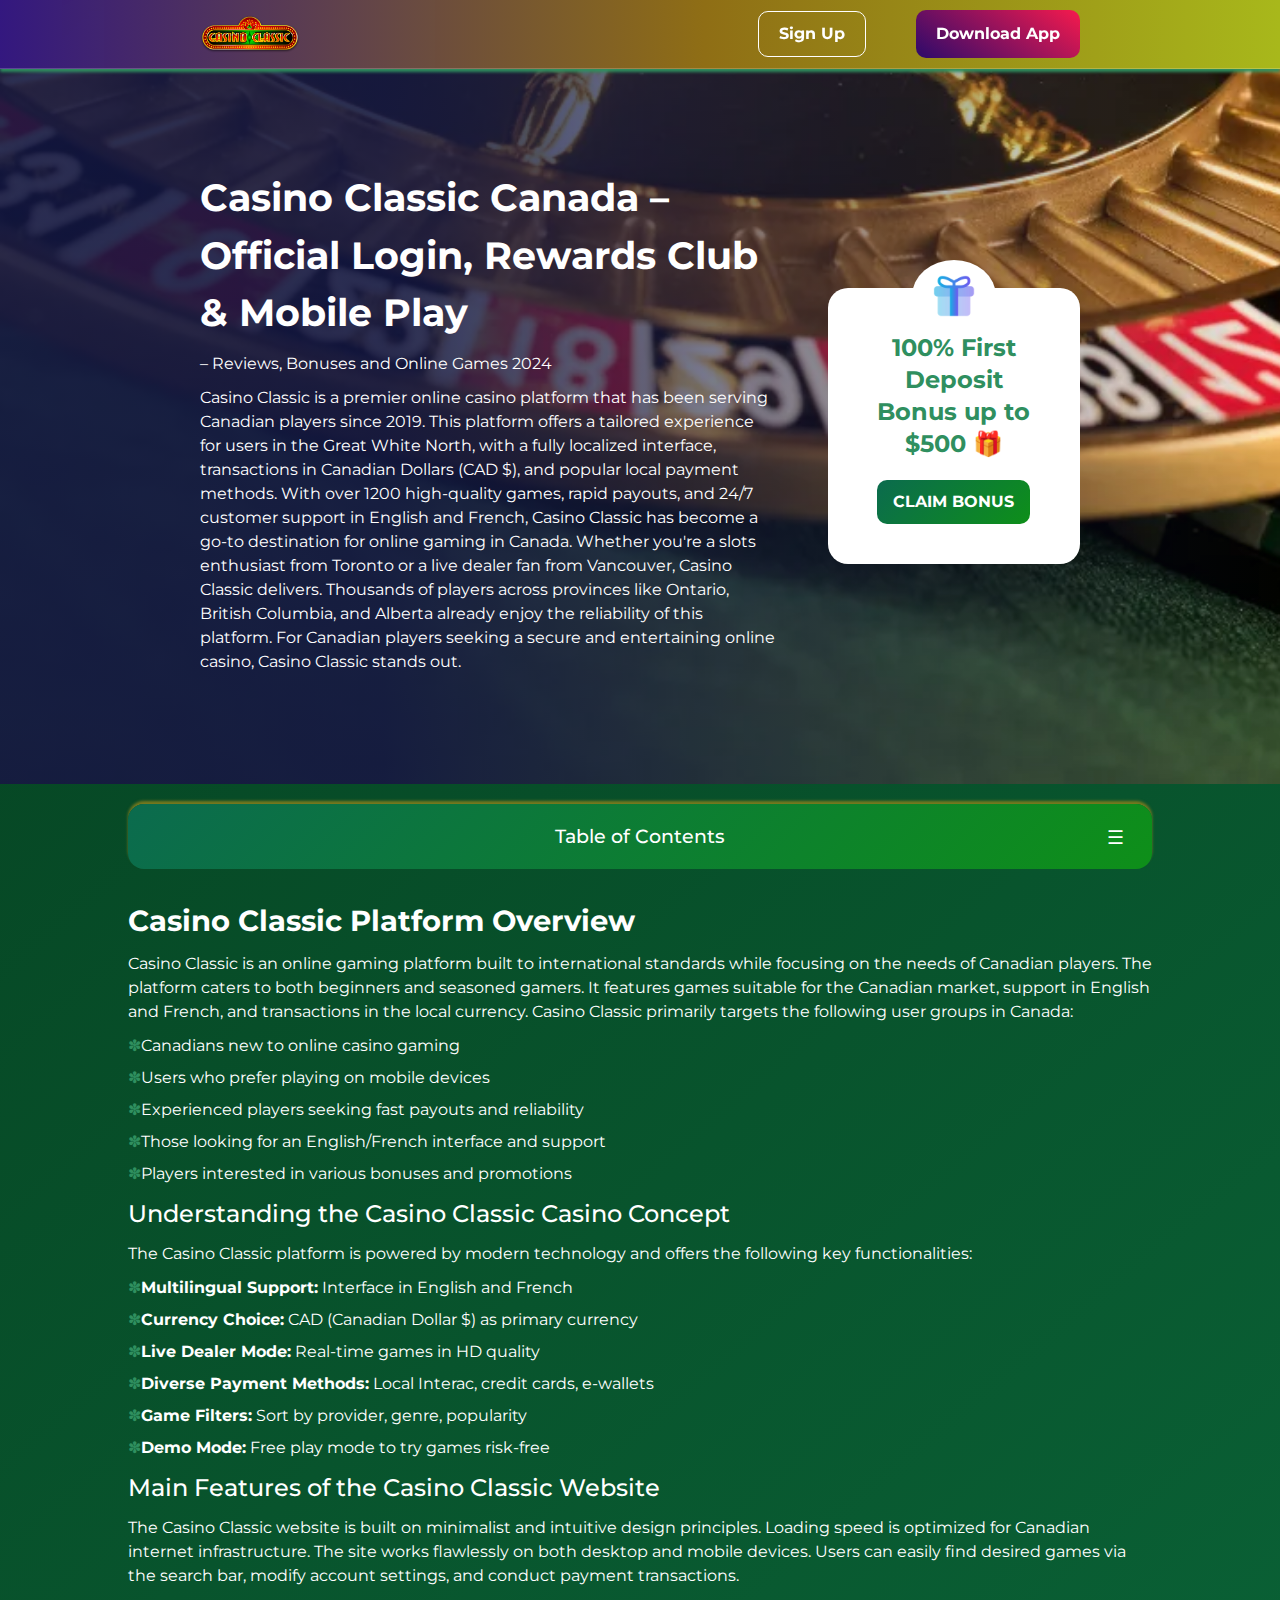
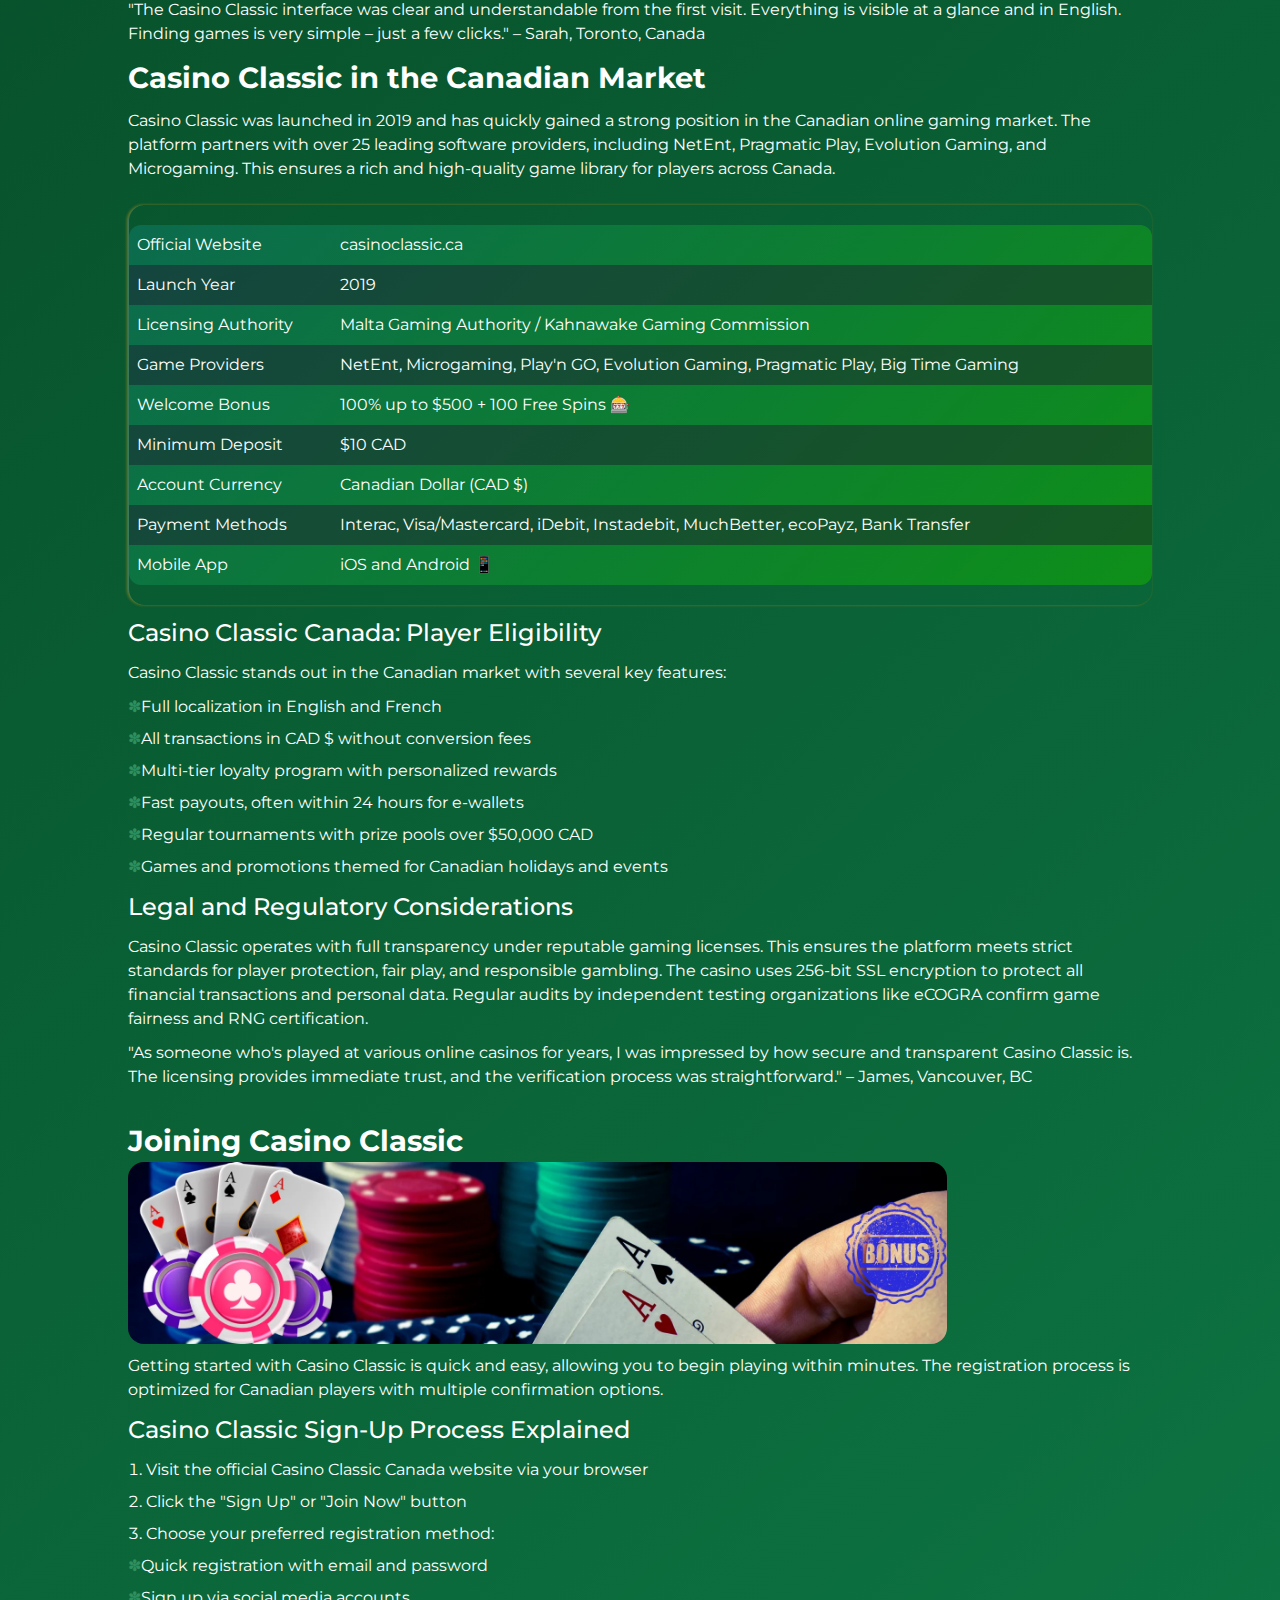
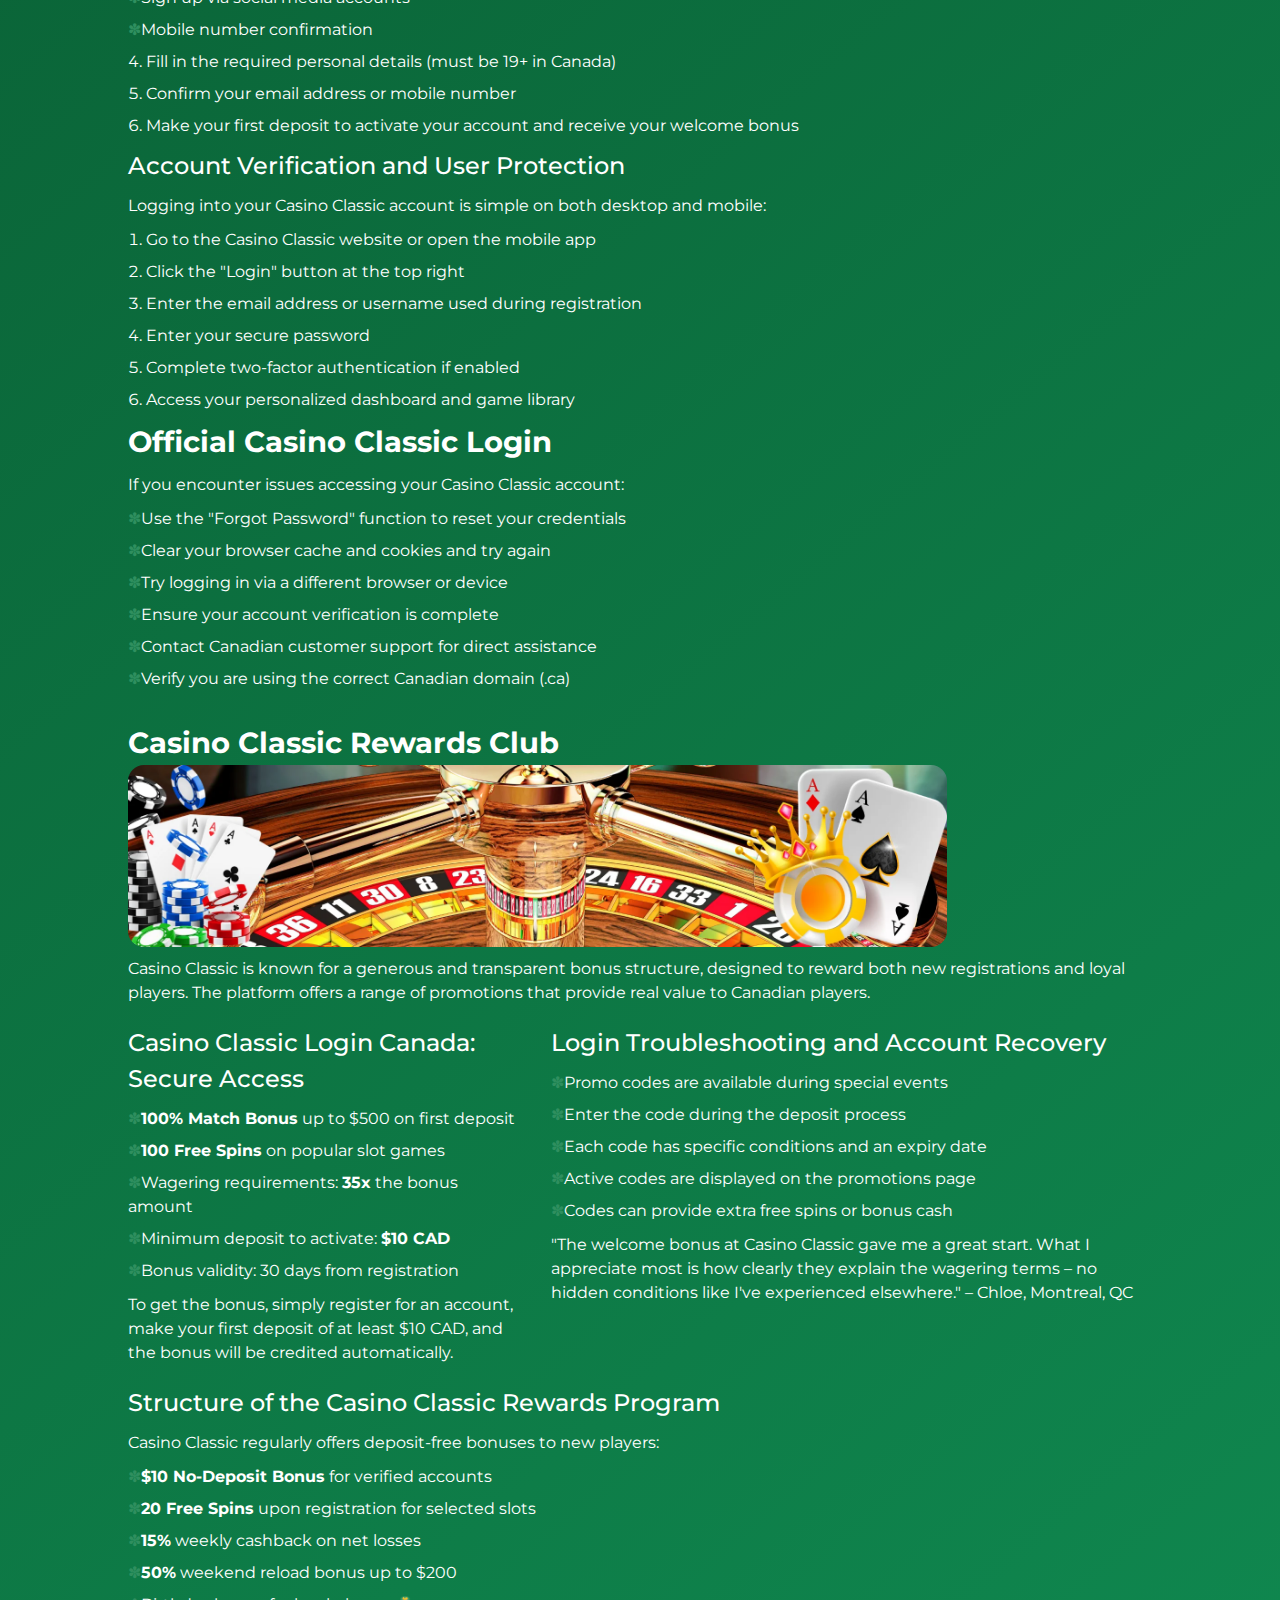
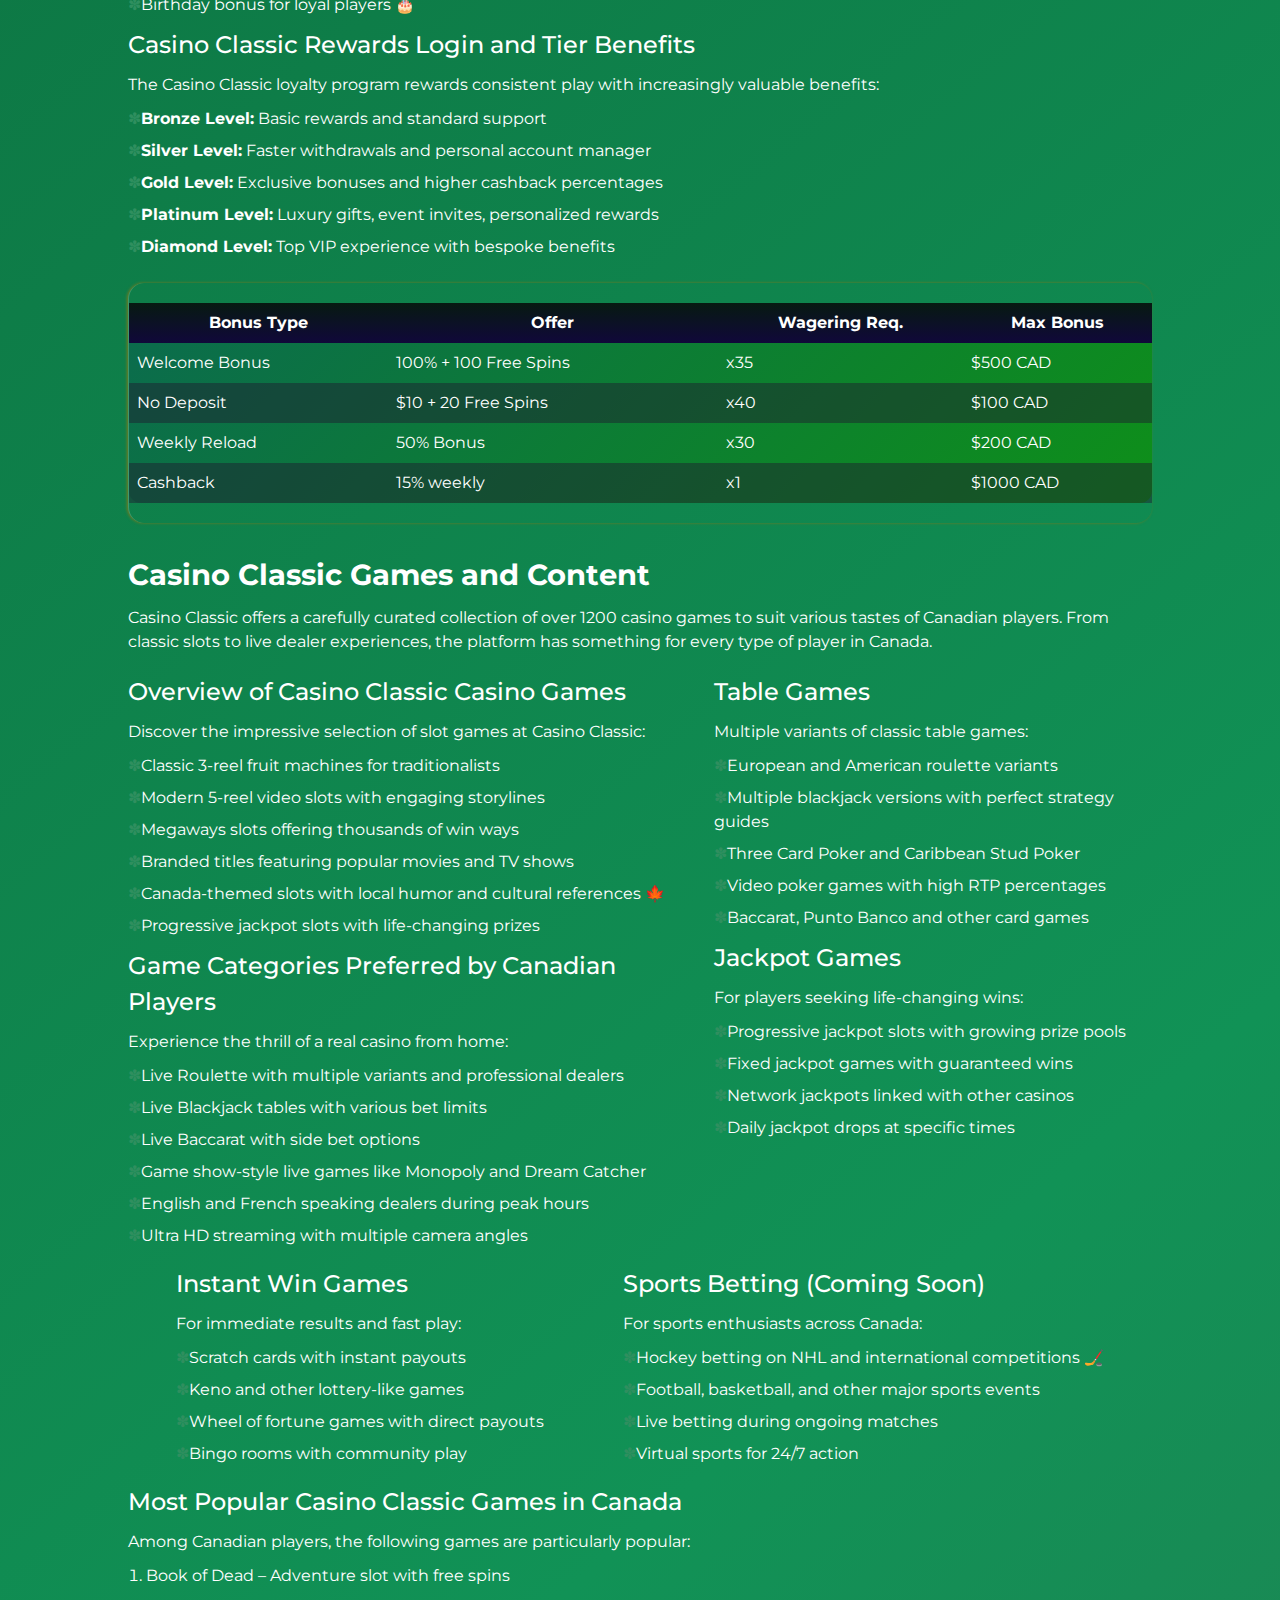
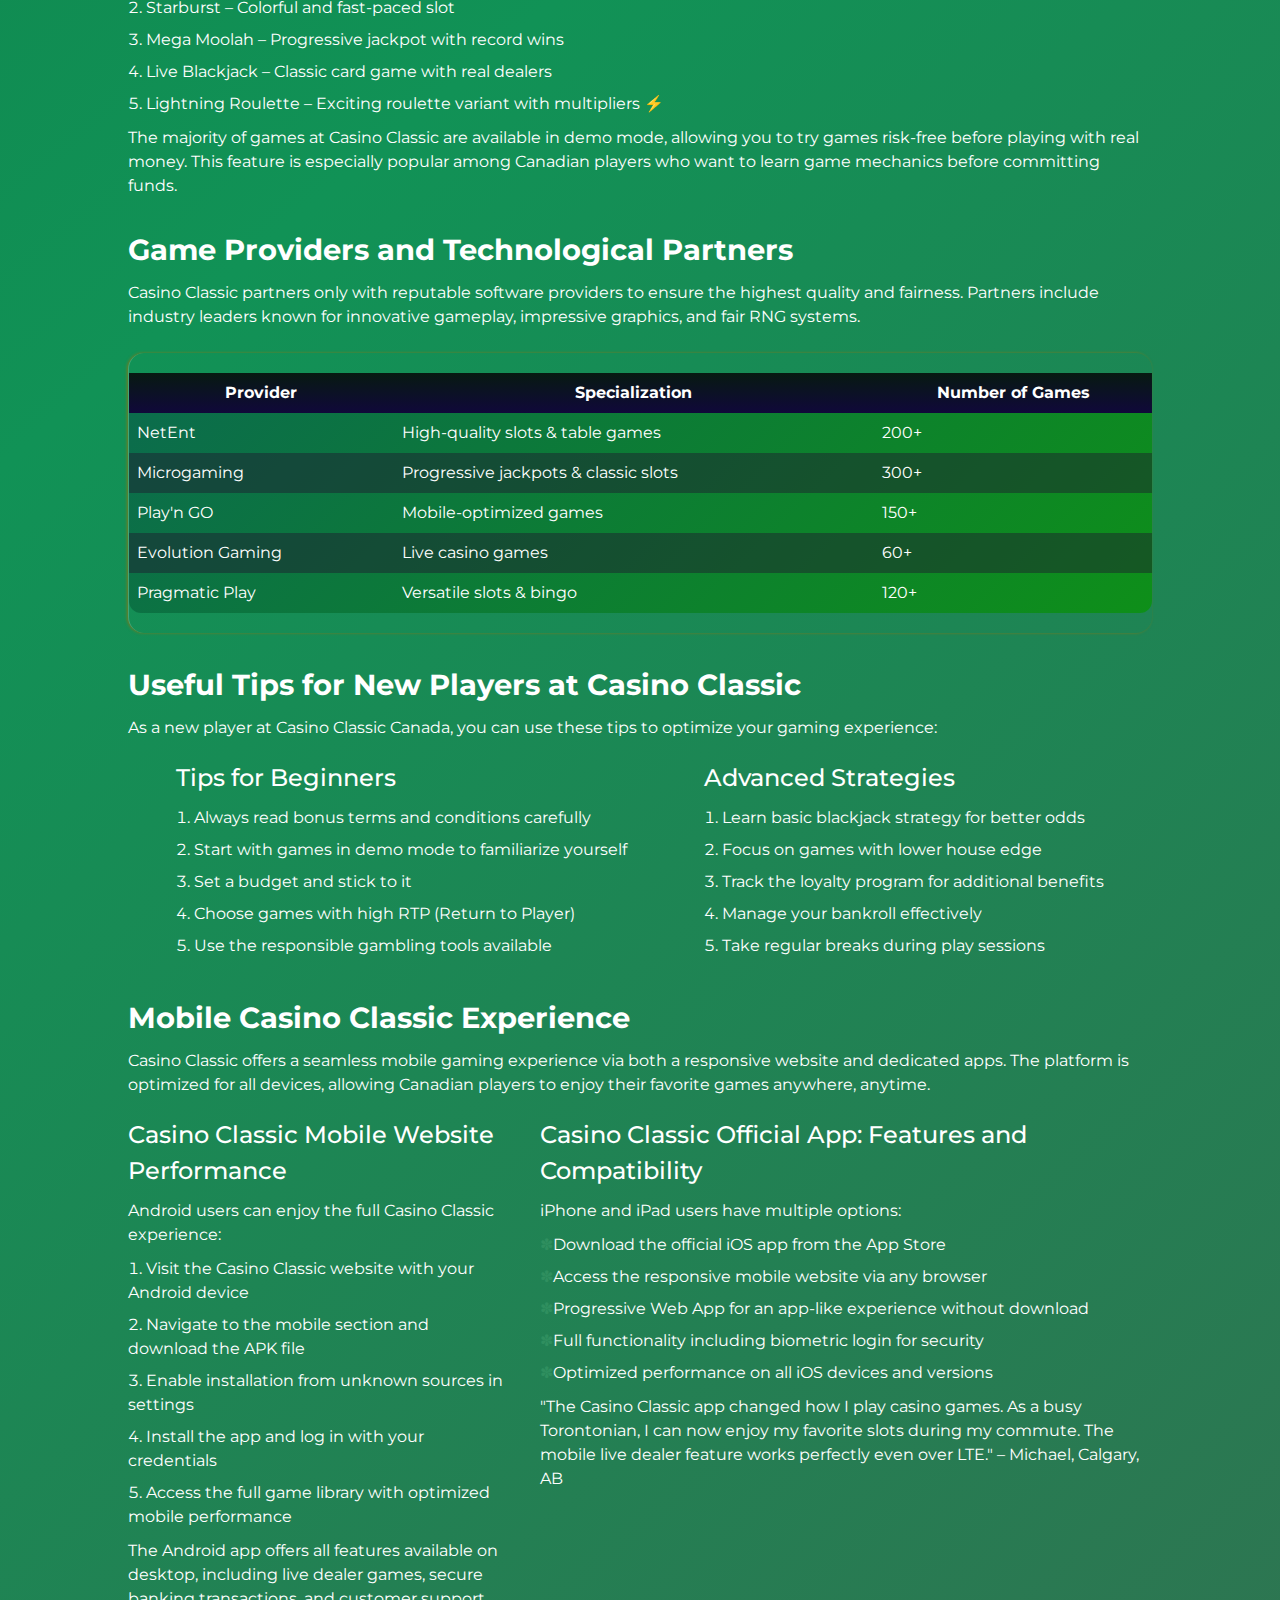
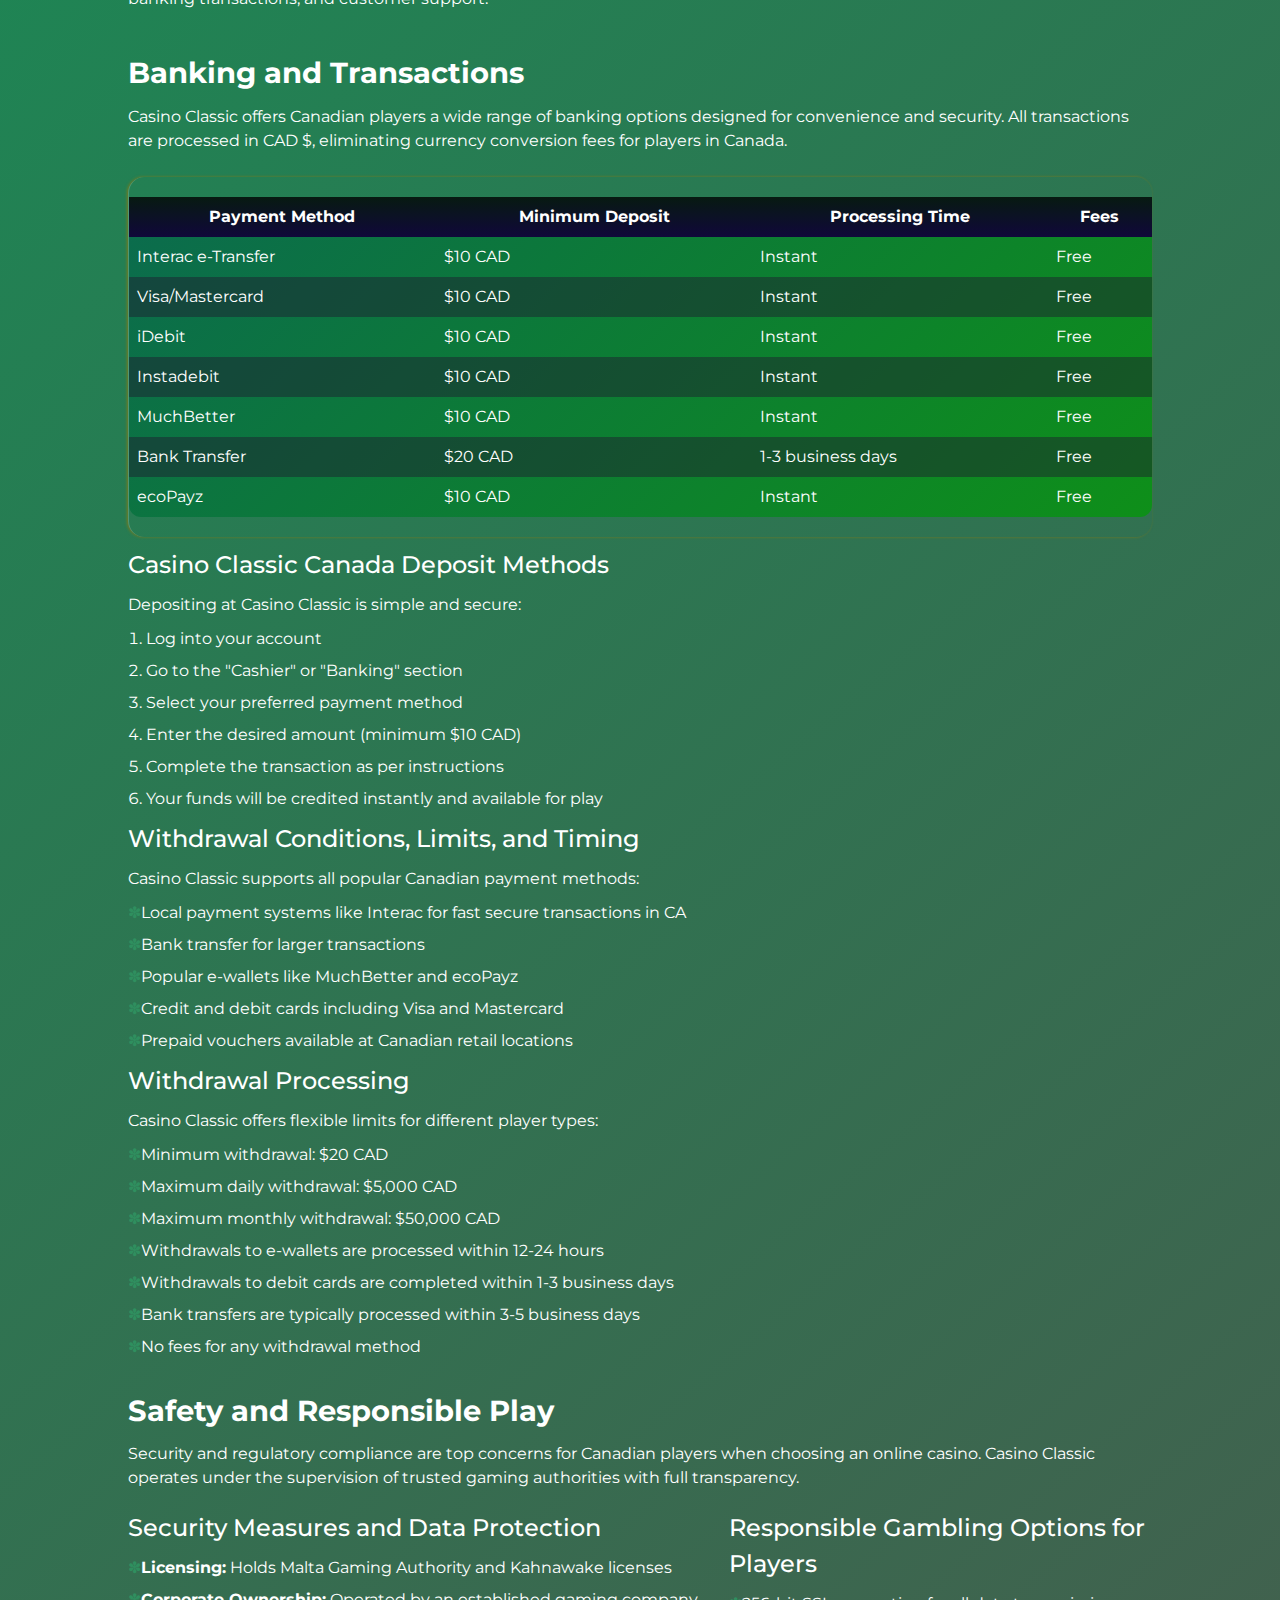
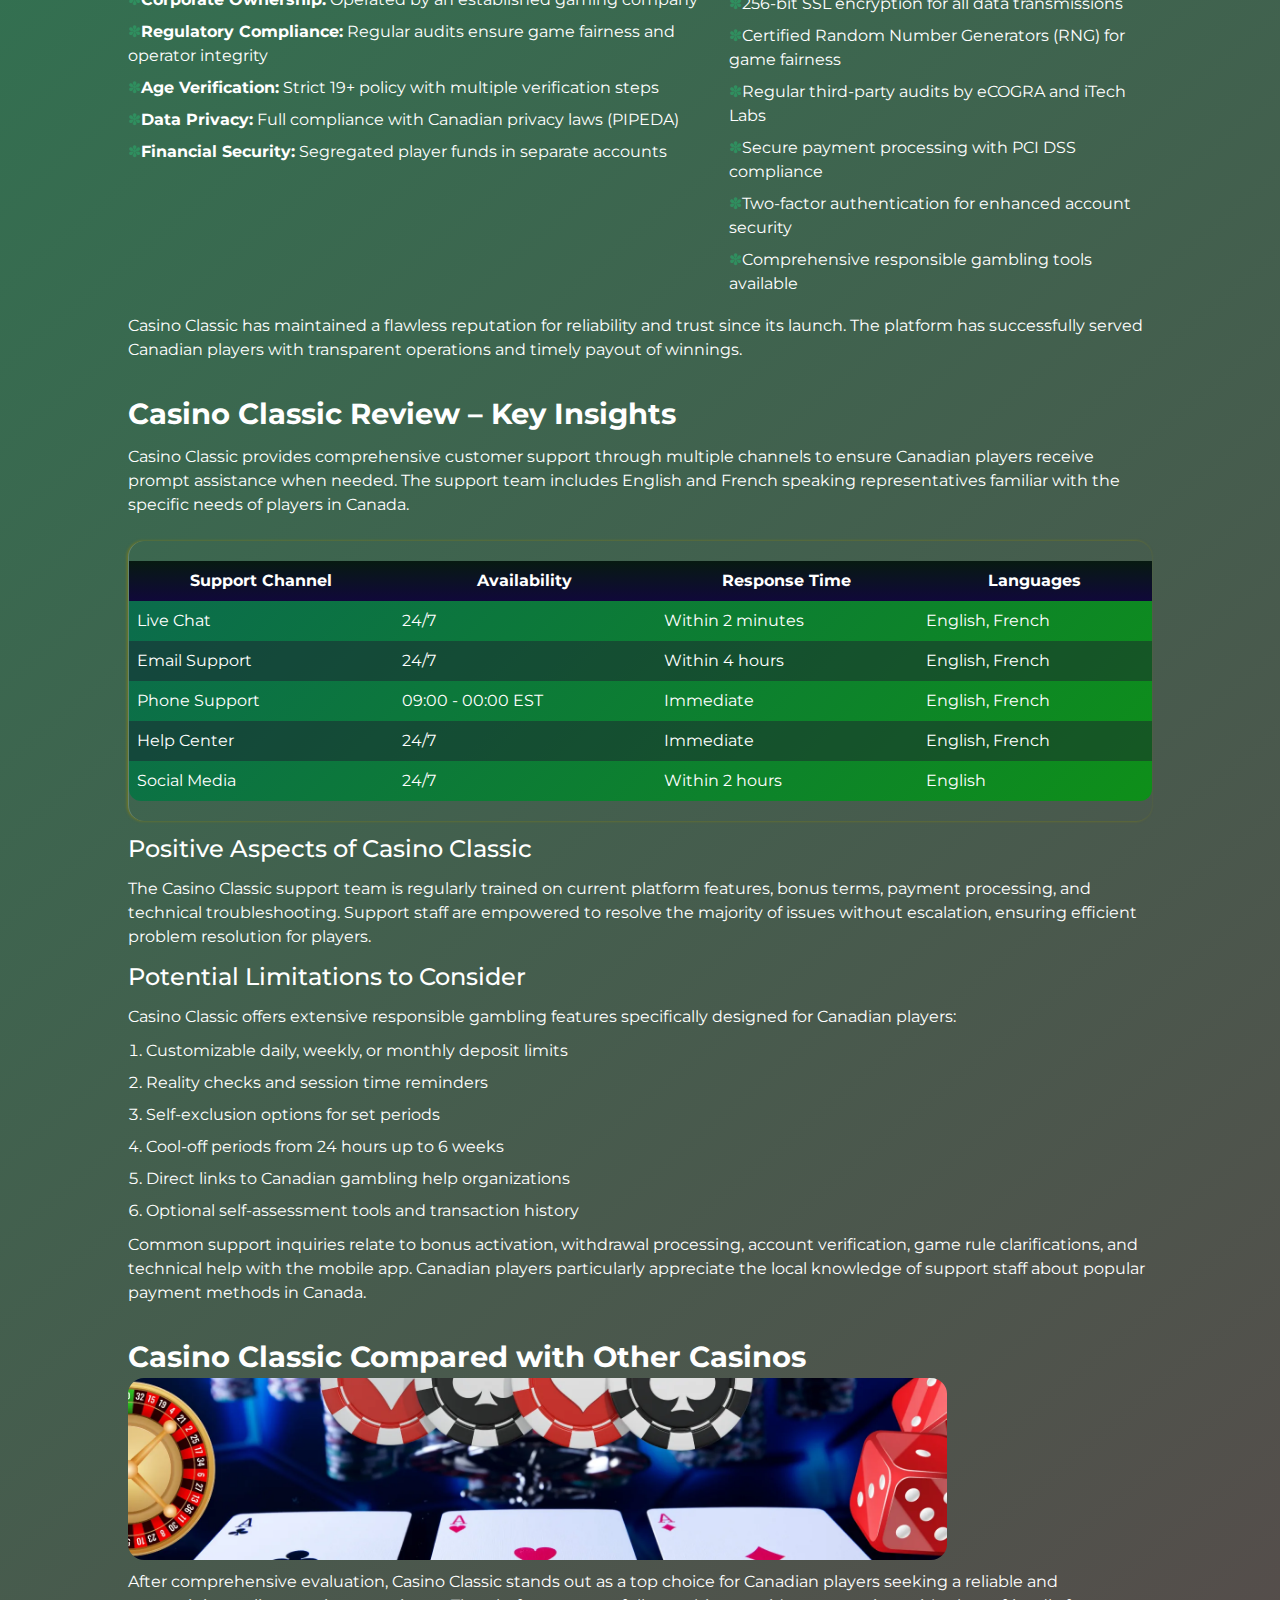
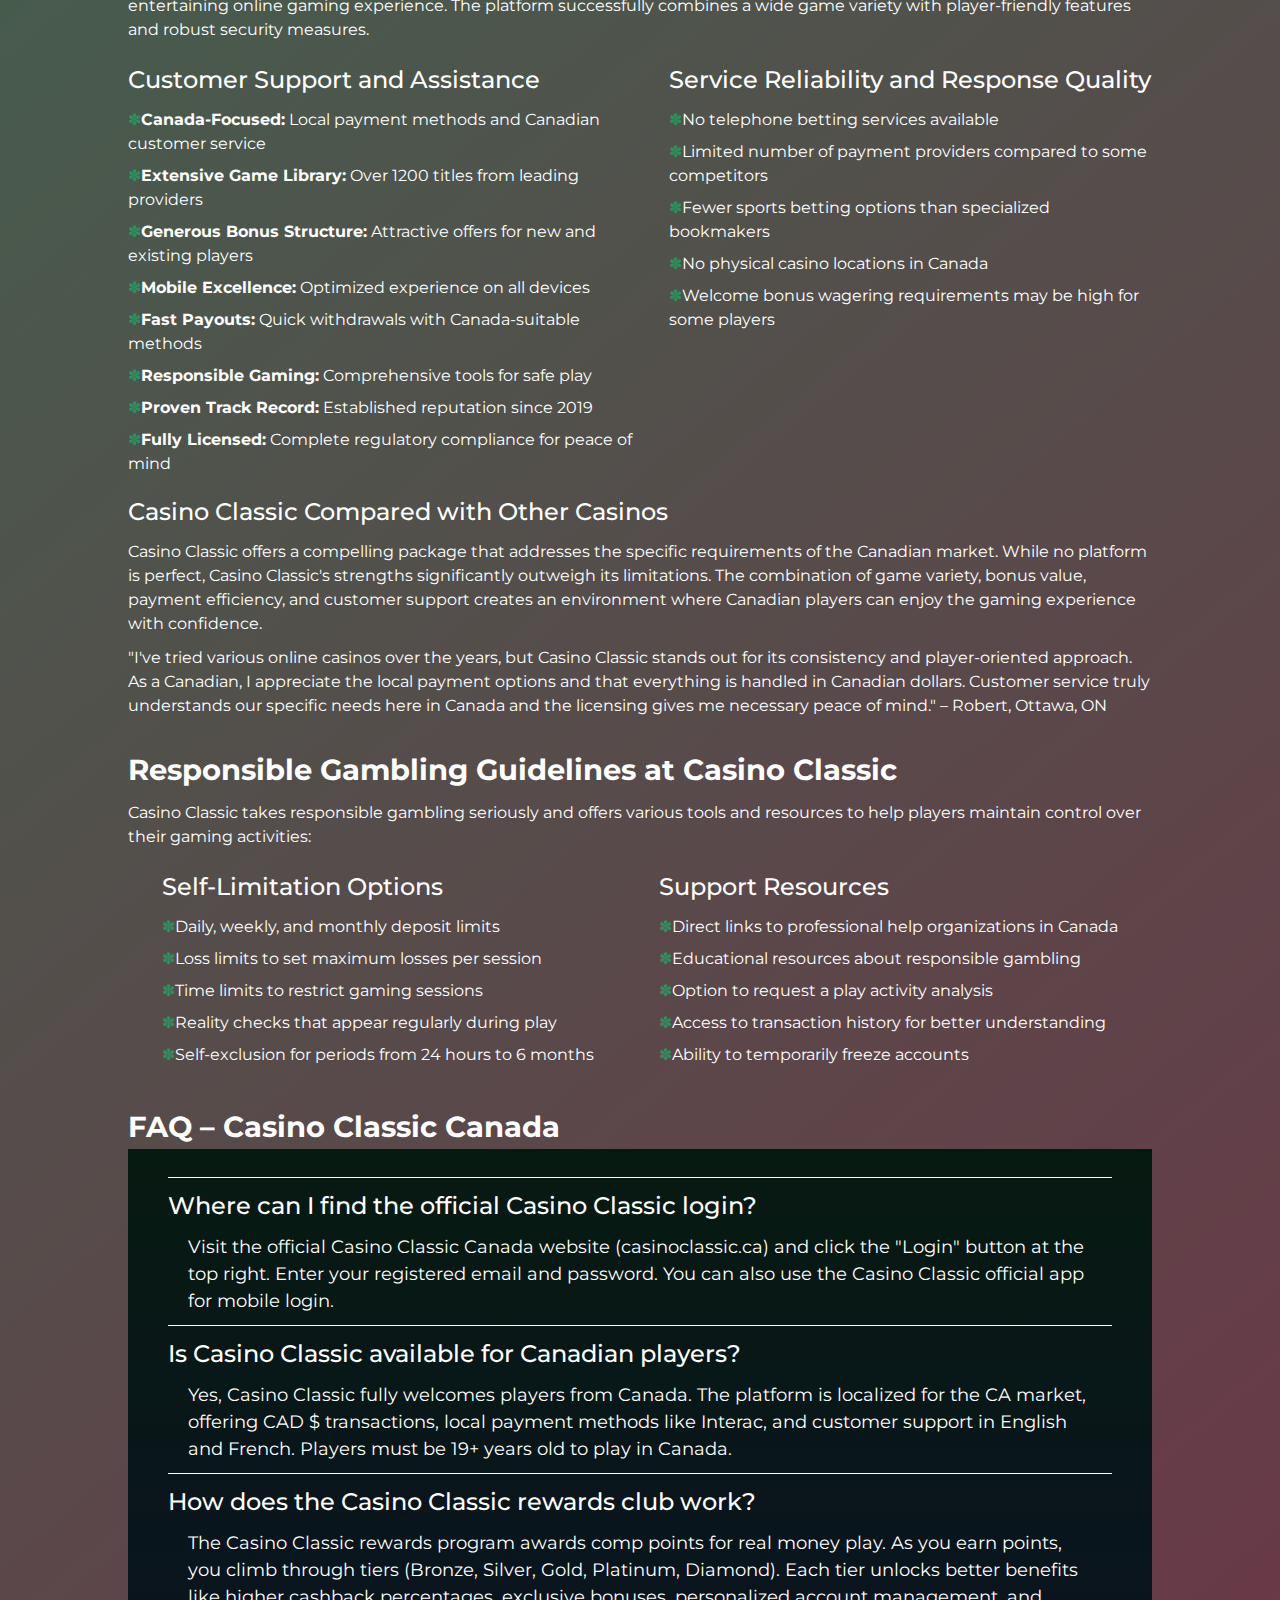
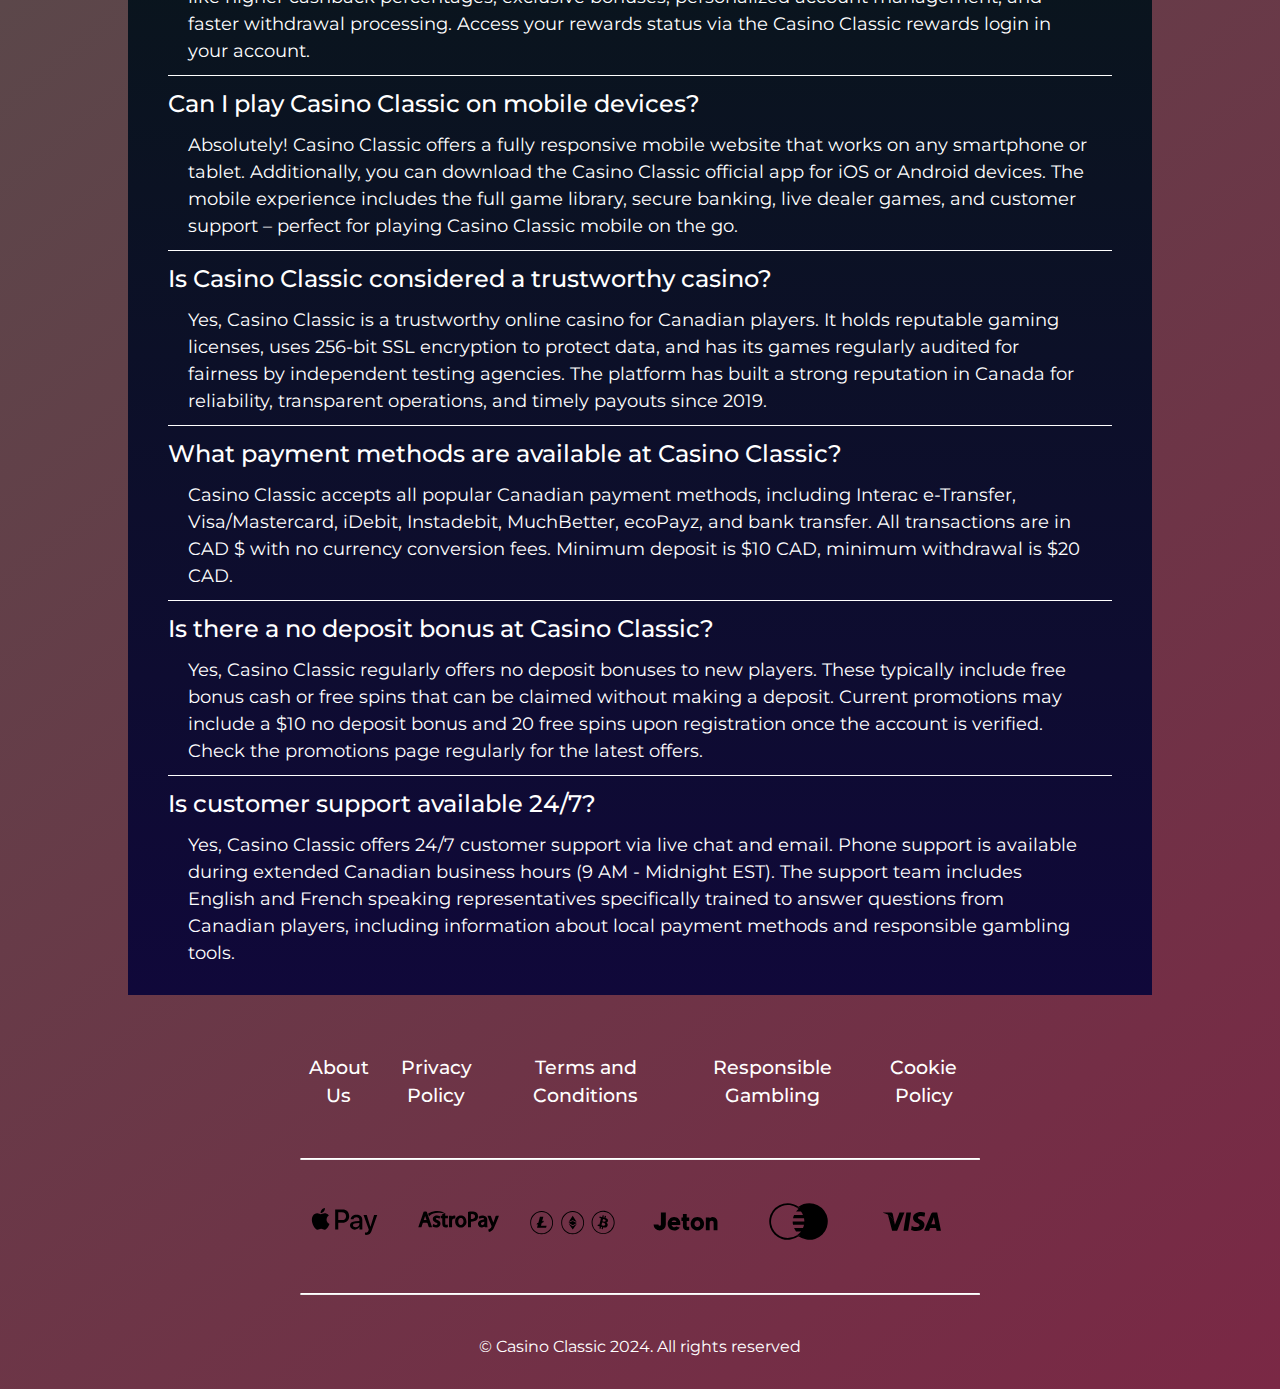
<file: index.html>
<!DOCTYPE html>
<html lang="en">

<head>
    <meta charset="UTF-8">
    <meta name="viewport" content="width=device-width, initial-scale=1.0">
    <link rel="stylesheet" href="style.css">
    <link rel="shortcut icon" href="favicon.ico" type="image/x-icon">
    <title>Casino Classic Canada | Official Login, Rewards Club & Mobile Casino</title>
    <meta name="description"
        content="Casino Classic Canada provides official login access, rewards club participation, mobile casino play, and app support. Detailed Casino Classic review for Canadian users.">
    <meta name="googlebot" content="index,follow,noarchive">

    <link rel="alternate" hreflang="en-CA" href="https://wheelster.ca/en-ca/">
    <link rel="alternate" hreflang="x-default" href="https://wheelster.ca/">
    <link rel="canonical" href="https://wheelster.ca/en-ca/">

    <meta property="og:type" content="website" />
    <meta property="og:title" content="Casino Classic Canada | Official Login, Rewards Club & Mobile Casino" />
    <meta property="og:description"
        content="Casino Classic Canada provides official login access, rewards club participation, mobile casino play, and app support. Detailed Casino Classic review for Canadian users." />
    <meta property="og:url" content="https://wheelster.ca/" />
    <meta property="og:site_name" content="Casino Classic" />
    <meta property="og:image" content="https://wheelster.ca/img/1.webp" />
    <meta property="og:locale" content="en_CA" />

    <meta name="twitter:card" content="summary_large_image" />
    <meta name="twitter:title" content="Casino Classic Canada | Official Login, Rewards Club & Mobile Casino" />
    <meta name="twitter:description"
        content="Casino Classic Canada provides official login access, rewards club participation, mobile casino play, and app support. Detailed Casino Classic review for Canadian users." />
    <meta name="twitter:image" content="https://wheelster.ca/img/1.webp" />

    <script type="application/ld+json">
    {
        "@context": "https://schema.org",
        "@type": "Article",
        "headline": "Casino Classic Canada | Official Login, Rewards Club & Mobile Casino",
        "description": "Casino Classic Canada provides official login access, rewards club participation, mobile casino play, and app support. Detailed Casino Classic review for Canadian users.",
        "mainEntityOfPage": {
            "@type": "WebPage",
            "@id": "https://wheelster.ca/"
        },
        "author": {
            "@type": "Person",
            "name": "Alex Johnson",
            "url": "https://wheelster.ca/"
        },
        "publisher": {
            "@type": "Organization",
            "name": "Casino Classic",
            "logo": {
                "@type": "ImageObject",
                "url": "https://wheelster.ca/img/logo.webp"
            }
        },
        "datePublished": "2024-01-15",
        "dateModified": "2024-10-22"
    }
    </script>

    <script type="application/ld+json">
    {
        "@context": "https://schema.org",
        "@type": "WebSite",
        "url": "https://wheelster.ca/",
        "name": "Casino Classic",
        "description": "Canadian Online Casino Casino Classic: Games, bonuses and full reviews.",
        "inLanguage": "en-CA"
    }
    </script>

    <script type="application/ld+json">
    {
        "@context": "https://schema.org",
        "@type": "BreadcrumbList",
        "itemListElement": [{
                "@type": "ListItem",
                "position": 1,
                "name": "Homepage",
                "item": "https://wheelster.ca/"
            },
            {
                "@type": "ListItem",
                "position": 2,
                "name": "🎰+100%",
                "item": "https://wheelster.ca/"
            }
        ]
    }
    </script>

    <script type="application/ld+json">
    {
      "@context": "https://schema.org",
      "@type": "FAQPage",
      "mainEntity": [
        {
          "@type": "Question",
          "name": "Where can I find the official Casino Classic login?",
          "acceptedAnswer": {
            "@type": "Answer",
            "text": "Visit the official Casino Classic Canada website and click the 'Login' button at the top right. Enter your registered email and password. Alternatively, use the Casino Classic official app."
          }
        },
        {
          "@type": "Question",
          "name": "Is Casino Classic available for Canadian players?",
          "acceptedAnswer": {
            "@type": "Answer",
            "text": "Yes, Casino Classic fully welcomes players from Canada. The platform is localized for the CA market, offering CAD transactions and local support."
          }
        },
        {
          "@type": "Question",
          "name": "How does the Casino Classic rewards club work?",
          "acceptedAnswer": {
            "@type": "Answer",
            "text": "The Casino Classic rewards program awards points for real money play. Earn comp points, climb tiers (Bronze to Diamond), and unlock perks like cashback, exclusive bonuses, and faster withdrawals."
          }
        },
        {
          "@type": "Question",
          "name": "Can I play Casino Classic on mobile devices?",
          "acceptedAnswer": {
            "@type": "Answer",
            "text": "Absolutely. Use the responsive Casino Classic mobile website or download the Casino Classic official app for iOS or Android. Enjoy the full game library and secure banking on the go."
          }
        },
        {
          "@type": "Question",
          "name": "Is Casino Classic considered a trustworthy casino?",
          "acceptedAnswer": {
            "@type": "Answer",
            "text": "Yes, Casino Classic is licensed and regulated, uses SSL encryption, and has games certified for fairness by independent auditors, making it a trusted choice in Canada."
          }
        }
      ]
    }
    </script>
</head>

<body>

    <header>
        <div class="logo">
            <a href="/"><img src="./img/logo.webp" alt="Casino Classic logo" width="140" height="70"></a>
        </div>

        <div class="header-btn">
            <a href="/play/" rel="nofollow" class="h-violet-btn">Sign Up</a>
            <a href="/play/" rel="nofollow" class="h-accent-btn">Download App</a>
        </div>
    </header>

    <main>
        <div class="promo">
            <div class="promo-l">
                <h1>Casino Classic Canada – Official Login, Rewards Club & Mobile Play</h1>
                <p class="txt">
                    – Reviews, Bonuses and Online Games 2024
                </p>
                <p class="txt">
                    Casino Classic is a premier online casino platform that has been serving Canadian players since
                    2019. This platform offers a tailored experience for users in the Great White North, with a fully
                    localized interface, transactions in Canadian Dollars (CAD $), and popular local payment methods.
                    With over 1200 high-quality games, rapid payouts, and 24/7 customer support in English and French,
                    Casino Classic has become a go-to destination for online gaming in Canada. Whether you're a slots
                    enthusiast from Toronto or a live dealer fan from Vancouver, Casino Classic delivers. Thousands of
                    players across provinces like Ontario, British Columbia, and Alberta already enjoy the reliability
                    of this platform. For Canadian players seeking a secure and entertaining online casino, Casino
                    Classic stands out.
                </p>
            </div>

            <div class="promo-gift">
                <div class="gift-box">
                    <img class="gift-zoom" src="./img/gift.webp" alt="Bonus gift" width="50" height="50">
                </div>

                <p class="txt-accent">
                    100% First Deposit Bonus up to $500 🎁
                </p>

                <a href="/play/" rel="nofollow" class="btn-accent">Claim Bonus</a>
            </div>
        </div>

        <div class="wrapper">
            <div class="navigation">
                <input type="checkbox" id="toggle-nav" hidden>
                <label for="toggle-nav" class="txt-nav">Table of Contents</label>

                <ul class="nav-list">
                    <li class="nav-item"><a href="#review">Casino Classic Platform Overview</a></li>
                    <li class="nav-item"><a href="#inscription">Joining Casino Classic</a></li>
                    <li class="nav-item"><a href="#bonus">Official Casino Classic Login</a></li>
                    <li class="nav-item"><a href="#jeux">Casino Classic Rewards Club</a></li>
                    <li class="nav-item"><a href="#prestataires">Casino Classic Games and Content</a></li>
                    <li class="nav-item"><a href="#conseils">Mobile Casino Classic Experience</a></li>
                    <li class="nav-item"><a href="#mobile">Banking and Transactions</a></li>
                    <li class="nav-item"><a href="#demo">Safety and Responsible Play</a></li>
                    <li class="nav-item"><a href="#deposit">Casino Classic Review – Key Insights</a></li>
                    <li class="nav-item"><a href="#withdrawal">Casino Classic Compared with Other Casinos</a></li>
                    <li class="nav-item"><a href="#limites">Customer Support and Assistance</a></li>
                    <li class="nav-item"><a href="#faq">FAQ – Casino Classic Canada</a></li>
                </ul>
            </div>

            <div class="container" id="review">
                <h2>Casino Classic Platform Overview</h2>
                <p class="txt">
                    Casino Classic is an online gaming platform built to international standards while focusing on the
                    needs of Canadian players. The platform caters to both beginners and seasoned gamers. It features
                    games suitable for the Canadian market, support in English and French, and transactions in the local
                    currency. Casino Classic primarily targets the following user groups in Canada:
                </p>
                <ul>
                    <li>Canadians new to online casino gaming</li>
                    <li>Users who prefer playing on mobile devices</li>
                    <li>Experienced players seeking fast payouts and reliability</li>
                    <li>Those looking for an English/French interface and support</li>
                    <li>Players interested in various bonuses and promotions</li>
                </ul>

                <h3>Understanding the Casino Classic Casino Concept</h3>
                <p class="txt">
                    The Casino Classic platform is powered by modern technology and offers the following key
                    functionalities:
                </p>
                <ul>
                    <li><strong>Multilingual Support:</strong> Interface in English and French</li>
                    <li><strong>Currency Choice:</strong> CAD (Canadian Dollar $) as primary currency</li>
                    <li><strong>Live Dealer Mode:</strong> Real-time games in HD quality</li>
                    <li><strong>Diverse Payment Methods:</strong> Local Interac, credit cards, e-wallets</li>
                    <li><strong>Game Filters:</strong> Sort by provider, genre, popularity</li>
                    <li><strong>Demo Mode:</strong> Free play mode to try games risk-free</li>
                </ul>

                <h3>Main Features of the Casino Classic Website</h3>
                <p class="txt">
                    The Casino Classic website is built on minimalist and intuitive design principles. Loading speed is
                    optimized for Canadian internet infrastructure. The site works flawlessly on both desktop and mobile
                    devices. Users can easily find desired games via the search bar, modify account settings, and
                    conduct payment transactions.
                </p>
                <p class="txt">
                    "The Casino Classic interface was clear and understandable from the first visit. Everything is
                    visible at a glance and in English. Finding games is very simple – just a few clicks." – Sarah,
                    Toronto, Canada
                </p>

                <h2>Casino Classic in the Canadian Market</h2>
                <p class="txt">
                    Casino Classic was launched in 2019 and has quickly gained a strong position in the Canadian online
                    gaming market. The platform partners with over 25 leading software providers, including NetEnt,
                    Pragmatic Play, Evolution Gaming, and Microgaming. This ensures a rich and high-quality game library
                    for players across Canada.
                </p>

                <div class="table-wrapper">
                    <table>
                        <tbody>
                            <tr>
                                <td>Official Website</td>
                                <td>casinoclassic.ca</td>
                            </tr>
                            <tr>
                                <td>Launch Year</td>
                                <td>2019</td>
                            </tr>
                            <tr>
                                <td>Licensing Authority</td>
                                <td>Malta Gaming Authority / Kahnawake Gaming Commission</td>
                            </tr>
                            <tr>
                                <td>Game Providers</td>
                                <td>NetEnt, Microgaming, Play'n GO, Evolution Gaming, Pragmatic Play, Big Time Gaming
                                </td>
                            </tr>
                            <tr>
                                <td>Welcome Bonus</td>
                                <td>100% up to $500 + 100 Free Spins 🎰</td>
                            </tr>
                            <tr>
                                <td>Minimum Deposit</td>
                                <td>$10 CAD</td>
                            </tr>
                            <tr>
                                <td>Account Currency</td>
                                <td>Canadian Dollar (CAD $)</td>
                            </tr>
                            <tr>
                                <td>Payment Methods</td>
                                <td>Interac, Visa/Mastercard, iDebit, Instadebit, MuchBetter, ecoPayz, Bank Transfer
                                </td>
                            </tr>
                            <tr>
                                <td>Mobile App</td>
                                <td>iOS and Android 📱</td>
                            </tr>
                        </tbody>
                    </table>
                </div>

                <h3>Casino Classic Canada: Player Eligibility</h3>
                <p class="txt">
                    Casino Classic stands out in the Canadian market with several key features:
                </p>
                <ul>
                    <li>Full localization in English and French</li>
                    <li>All transactions in CAD $ without conversion fees</li>
                    <li>Multi-tier loyalty program with personalized rewards</li>
                    <li>Fast payouts, often within 24 hours for e-wallets</li>
                    <li>Regular tournaments with prize pools over $50,000 CAD</li>
                    <li>Games and promotions themed for Canadian holidays and events</li>
                </ul>

                <h3>Legal and Regulatory Considerations</h3>
                <p class="txt">
                    Casino Classic operates with full transparency under reputable gaming licenses. This ensures the
                    platform meets strict standards for player protection, fair play, and responsible gambling. The
                    casino uses 256-bit SSL encryption to protect all financial transactions and personal data. Regular
                    audits by independent testing organizations like eCOGRA confirm game fairness and RNG certification.
                </p>
                <p class="txt">
                    "As someone who's played at various online casinos for years, I was impressed by how secure and
                    transparent Casino Classic is. The licensing provides immediate trust, and the verification process
                    was straightforward." – James, Vancouver, BC
                </p>
            </div>

            <div class="container" id="inscription">
                <h2>Joining Casino Classic</h2>
                <img src="./img/3.webp" alt="Casino Classic Registration" width="1000" height="800">
                <p class="txt">
                    Getting started with Casino Classic is quick and easy, allowing you to begin playing within minutes.
                    The registration process is optimized for Canadian players with multiple confirmation options.
                </p>

                <h3>Casino Classic Sign-Up Process Explained</h3>
                <ol>
                    <li>Visit the official Casino Classic Canada website via your browser</li>
                    <li>Click the "Sign Up" or "Join Now" button</li>
                    <li>Choose your preferred registration method:
                        <ul>
                            <li>Quick registration with email and password</li>
                            <li>Sign up via social media accounts</li>
                            <li>Mobile number confirmation</li>
                        </ul>
                    </li>
                    <li>Fill in the required personal details (must be 19+ in Canada)</li>
                    <li>Confirm your email address or mobile number</li>
                    <li>Make your first deposit to activate your account and receive your welcome bonus</li>
                </ol>

                <h3>Account Verification and User Protection</h3>
                <p class="txt">
                    Logging into your Casino Classic account is simple on both desktop and mobile:
                </p>
                <ol>
                    <li>Go to the Casino Classic website or open the mobile app</li>
                    <li>Click the "Login" button at the top right</li>
                    <li>Enter the email address or username used during registration</li>
                    <li>Enter your secure password</li>
                    <li>Complete two-factor authentication if enabled</li>
                    <li>Access your personalized dashboard and game library</li>
                </ol>

                <h2>Official Casino Classic Login</h2>
                <p class="txt">
                    If you encounter issues accessing your Casino Classic account:
                </p>
                <ul>
                    <li>Use the "Forgot Password" function to reset your credentials</li>
                    <li>Clear your browser cache and cookies and try again</li>
                    <li>Try logging in via a different browser or device</li>
                    <li>Ensure your account verification is complete</li>
                    <li>Contact Canadian customer support for direct assistance</li>
                    <li>Verify you are using the correct Canadian domain (.ca)</li>
                </ul>
            </div>

            <div class="container" id="bonus">
                <h2>Casino Classic Rewards Club</h2>
                <img src="./img/1.webp" alt="Casino Classic Bonus" width="1000" height="800">
                <p class="txt">
                    Casino Classic is known for a generous and transparent bonus structure, designed to reward both new
                    registrations and loyal players. The platform offers a range of promotions that provide real value
                    to Canadian players.
                </p>

                <div class="promoties-bonus">
                    <div>
                        <h3>Casino Classic Login Canada: Secure Access</h3>
                        <ul>
                            <li><strong>100% Match Bonus</strong> up to $500 on first deposit</li>
                            <li><strong>100 Free Spins</strong> on popular slot games</li>
                            <li>Wagering requirements: <strong>35x</strong> the bonus amount</li>
                            <li>Minimum deposit to activate: <strong>$10 CAD</strong></li>
                            <li>Bonus validity: 30 days from registration</li>
                        </ul>
                        <p class="txt">
                            To get the bonus, simply register for an account, make your first deposit of at least $10
                            CAD, and the bonus will be credited automatically.
                        </p>
                    </div>

                    <div>
                        <h3>Login Troubleshooting and Account Recovery</h3>
                        <ul>
                            <li>Promo codes are available during special events</li>
                            <li>Enter the code during the deposit process</li>
                            <li>Each code has specific conditions and an expiry date</li>
                            <li>Active codes are displayed on the promotions page</li>
                            <li>Codes can provide extra free spins or bonus cash</li>
                        </ul>
                        <p class="txt">
                            "The welcome bonus at Casino Classic gave me a great start. What I appreciate most is how
                            clearly they explain the wagering terms – no hidden conditions like I've experienced
                            elsewhere." – Chloe, Montreal, QC
                        </p>
                    </div>
                </div>

                <h3>Structure of the Casino Classic Rewards Program</h3>
                <p class="txt">
                    Casino Classic regularly offers deposit-free bonuses to new players:
                </p>
                <ul>
                    <li><strong>$10 No-Deposit Bonus</strong> for verified accounts</li>
                    <li><strong>20 Free Spins</strong> upon registration for selected slots</li>
                    <li><strong>15%</strong> weekly cashback on net losses</li>
                    <li><strong>50%</strong> weekend reload bonus up to $200</li>
                    <li>Birthday bonus for loyal players 🎂</li>
                </ul>

                <h3>Casino Classic Rewards Login and Tier Benefits</h3>
                <p class="txt">
                    The Casino Classic loyalty program rewards consistent play with increasingly valuable benefits:
                </p>
                <ul>
                    <li><strong>Bronze Level:</strong> Basic rewards and standard support</li>
                    <li><strong>Silver Level:</strong> Faster withdrawals and personal account manager</li>
                    <li><strong>Gold Level:</strong> Exclusive bonuses and higher cashback percentages</li>
                    <li><strong>Platinum Level:</strong> Luxury gifts, event invites, personalized rewards</li>
                    <li><strong>Diamond Level:</strong> Top VIP experience with bespoke benefits</li>
                </ul>

                <div class="table-wrapper">
                    <table>
                        <thead>
                            <tr>
                                <th>Bonus Type</th>
                                <th>Offer</th>
                                <th>Wagering Req.</th>
                                <th>Max Bonus</th>
                            </tr>
                        </thead>
                        <tbody>
                            <tr>
                                <td>Welcome Bonus</td>
                                <td>100% + 100 Free Spins</td>
                                <td>x35</td>
                                <td>$500 CAD</td>
                            </tr>
                            <tr>
                                <td>No Deposit</td>
                                <td>$10 + 20 Free Spins</td>
                                <td>x40</td>
                                <td>$100 CAD</td>
                            </tr>
                            <tr>
                                <td>Weekly Reload</td>
                                <td>50% Bonus</td>
                                <td>x30</td>
                                <td>$200 CAD</td>
                            </tr>
                            <tr>
                                <td>Cashback</td>
                                <td>15% weekly</td>
                                <td>x1</td>
                                <td>$1000 CAD</td>
                            </tr>
                        </tbody>
                    </table>
                </div>
            </div>

            <div class="container" id="jeux">
                <h2>Casino Classic Games and Content</h2>
                <p class="txt">
                    Casino Classic offers a carefully curated collection of over 1200 casino games to suit various
                    tastes of Canadian players. From classic slots to live dealer experiences, the platform has
                    something for every type of player in Canada.
                </p>

                <div class="promoties-bonus">
                    <div>
                        <h3>Overview of Casino Classic Casino Games</h3>
                        <p class="txt">
                            Discover the impressive selection of slot games at Casino Classic:
                        </p>
                        <ul>
                            <li>Classic 3-reel fruit machines for traditionalists</li>
                            <li>Modern 5-reel video slots with engaging storylines</li>
                            <li>Megaways slots offering thousands of win ways</li>
                            <li>Branded titles featuring popular movies and TV shows</li>
                            <li>Canada-themed slots with local humor and cultural references 🍁</li>
                            <li>Progressive jackpot slots with life-changing prizes</li>
                        </ul>

                        <h3>Game Categories Preferred by Canadian Players</h3>
                        <p class="txt">
                            Experience the thrill of a real casino from home:
                        </p>
                        <ul>
                            <li>Live Roulette with multiple variants and professional dealers</li>
                            <li>Live Blackjack tables with various bet limits</li>
                            <li>Live Baccarat with side bet options</li>
                            <li>Game show-style live games like Monopoly and Dream Catcher</li>
                            <li>English and French speaking dealers during peak hours</li>
                            <li>Ultra HD streaming with multiple camera angles</li>
                        </ul>
                    </div>

                    <div>
                        <h3>Table Games</h3>
                        <p class="txt">
                            Multiple variants of classic table games:
                        </p>
                        <ul>
                            <li>European and American roulette variants</li>
                            <li>Multiple blackjack versions with perfect strategy guides</li>
                            <li>Three Card Poker and Caribbean Stud Poker</li>
                            <li>Video poker games with high RTP percentages</li>
                            <li>Baccarat, Punto Banco and other card games</li>
                        </ul>

                        <h3>Jackpot Games</h3>
                        <p class="txt">
                            For players seeking life-changing wins:
                        </p>
                        <ul>
                            <li>Progressive jackpot slots with growing prize pools</li>
                            <li>Fixed jackpot games with guaranteed wins</li>
                            <li>Network jackpots linked with other casinos</li>
                            <li>Daily jackpot drops at specific times</li>
                        </ul>
                    </div>
                </div>

                <div class="promoties-bonus">
                    <div>
                        <h3>Instant Win Games</h3>
                        <p class="txt">
                            For immediate results and fast play:
                        </p>
                        <ul>
                            <li>Scratch cards with instant payouts</li>
                            <li>Keno and other lottery-like games</li>
                            <li>Wheel of fortune games with direct payouts</li>
                            <li>Bingo rooms with community play</li>
                        </ul>
                    </div>

                    <div>
                        <h3>Sports Betting (Coming Soon)</h3>
                        <p class="txt">
                            For sports enthusiasts across Canada:
                        </p>
                        <ul>
                            <li>Hockey betting on NHL and international competitions 🏒</li>
                            <li>Football, basketball, and other major sports events</li>
                            <li>Live betting during ongoing matches</li>
                            <li>Virtual sports for 24/7 action</li>
                        </ul>
                    </div>
                </div>

                <h3>Most Popular Casino Classic Games in Canada</h3>
                <p class="txt">
                    Among Canadian players, the following games are particularly popular:
                </p>
                <ol>
                    <li>Book of Dead – Adventure slot with free spins</li>
                    <li>Starburst – Colorful and fast-paced slot</li>
                    <li>Mega Moolah – Progressive jackpot with record wins</li>
                    <li>Live Blackjack – Classic card game with real dealers</li>
                    <li>Lightning Roulette – Exciting roulette variant with multipliers ⚡</li>
                </ol>

                <p class="txt">
                    The majority of games at Casino Classic are available in demo mode, allowing you to try games
                    risk-free before playing with real money. This feature is especially popular among Canadian players
                    who want to learn game mechanics before committing funds.
                </p>
            </div>

            <div class="container" id="prestataires">
                <h2>Game Providers and Technological Partners</h2>
                <p class="txt">
                    Casino Classic partners only with reputable software providers to ensure the highest quality and
                    fairness. Partners include industry leaders known for innovative gameplay, impressive graphics, and
                    fair RNG systems.
                </p>

                <div class="table-wrapper">
                    <table>
                        <thead>
                            <tr>
                                <th>Provider</th>
                                <th>Specialization</th>
                                <th>Number of Games</th>
                            </tr>
                        </thead>
                        <tbody>
                            <tr>
                                <td>NetEnt</td>
                                <td>High-quality slots & table games</td>
                                <td>200+</td>
                            </tr>
                            <tr>
                                <td>Microgaming</td>
                                <td>Progressive jackpots & classic slots</td>
                                <td>300+</td>
                            </tr>
                            <tr>
                                <td>Play'n GO</td>
                                <td>Mobile-optimized games</td>
                                <td>150+</td>
                            </tr>
                            <tr>
                                <td>Evolution Gaming</td>
                                <td>Live casino games</td>
                                <td>60+</td>
                            </tr>
                            <tr>
                                <td>Pragmatic Play</td>
                                <td>Versatile slots & bingo</td>
                                <td>120+</td>
                            </tr>
                        </tbody>
                    </table>
                </div>
            </div>

            <div class="container">
                <h2>Useful Tips for New Players at Casino Classic</h2>
                <p class="txt">
                    As a new player at Casino Classic Canada, you can use these tips to optimize your gaming experience:
                </p>

                <div class="promoties-bonus">
                    <div>
                        <h3>Tips for Beginners</h3>
                        <ol>
                            <li>Always read bonus terms and conditions carefully</li>
                            <li>Start with games in demo mode to familiarize yourself</li>
                            <li>Set a budget and stick to it</li>
                            <li>Choose games with high RTP (Return to Player)</li>
                            <li>Use the responsible gambling tools available</li>
                        </ol>
                    </div>

                    <div>
                        <h3>Advanced Strategies</h3>
                        <ol>
                            <li>Learn basic blackjack strategy for better odds</li>
                            <li>Focus on games with lower house edge</li>
                            <li>Track the loyalty program for additional benefits</li>
                            <li>Manage your bankroll effectively</li>
                            <li>Take regular breaks during play sessions</li>
                        </ol>
                    </div>
                </div>
            </div>

            <div class="container" id="conseils">
                <h2>Mobile Casino Classic Experience</h2>
                <p class="txt">
                    Casino Classic offers a seamless mobile gaming experience via both a responsive website and
                    dedicated apps. The platform is optimized for all devices, allowing Canadian players to enjoy their
                    favorite games anywhere, anytime.
                </p>

                <div class="promoties-bonus">
                    <div>
                        <h3>Casino Classic Mobile Website Performance</h3>
                        <p class="txt">
                            Android users can enjoy the full Casino Classic experience:
                        </p>
                        <ol>
                            <li>Visit the Casino Classic website with your Android device</li>
                            <li>Navigate to the mobile section and download the APK file</li>
                            <li>Enable installation from unknown sources in settings</li>
                            <li>Install the app and log in with your credentials</li>
                            <li>Access the full game library with optimized mobile performance</li>
                        </ol>
                        <p class="txt">
                            The Android app offers all features available on desktop, including live dealer games,
                            secure banking transactions, and customer support.
                        </p>
                    </div>

                    <div>
                        <h3>Casino Classic Official App: Features and Compatibility</h3>
                        <p class="txt">
                            iPhone and iPad users have multiple options:
                        </p>
                        <ul>
                            <li>Download the official iOS app from the App Store</li>
                            <li>Access the responsive mobile website via any browser</li>
                            <li>Progressive Web App for an app-like experience without download</li>
                            <li>Full functionality including biometric login for security</li>
                            <li>Optimized performance on all iOS devices and versions</li>
                        </ul>
                        <p class="txt">
                            "The Casino Classic app changed how I play casino games. As a busy Torontonian, I can now
                            enjoy my favorite slots during my commute. The mobile live dealer feature works perfectly
                            even over LTE." – Michael, Calgary, AB
                        </p>
                    </div>
                </div>
            </div>

            <div class="container" id="mobile">
                <h2>Banking and Transactions</h2>
                <p class="txt">
                    Casino Classic offers Canadian players a wide range of banking options designed for convenience and
                    security. All transactions are processed in CAD $, eliminating currency conversion fees for players
                    in Canada.
                </p>

                <div class="table-wrapper">
                    <table>
                        <thead>
                            <tr>
                                <th>Payment Method</th>
                                <th>Minimum Deposit</th>
                                <th>Processing Time</th>
                                <th>Fees</th>
                            </tr>
                        </thead>
                        <tbody>
                            <tr>
                                <td>Interac e-Transfer</td>
                                <td>$10 CAD</td>
                                <td>Instant</td>
                                <td>Free</td>
                            </tr>
                            <tr>
                                <td>Visa/Mastercard</td>
                                <td>$10 CAD</td>
                                <td>Instant</td>
                                <td>Free</td>
                            </tr>
                            <tr>
                                <td>iDebit</td>
                                <td>$10 CAD</td>
                                <td>Instant</td>
                                <td>Free</td>
                            </tr>
                            <tr>
                                <td>Instadebit</td>
                                <td>$10 CAD</td>
                                <td>Instant</td>
                                <td>Free</td>
                            </tr>
                            <tr>
                                <td>MuchBetter</td>
                                <td>$10 CAD</td>
                                <td>Instant</td>
                                <td>Free</td>
                            </tr>
                            <tr>
                                <td>Bank Transfer</td>
                                <td>$20 CAD</td>
                                <td>1-3 business days</td>
                                <td>Free</td>
                            </tr>
                            <tr>
                                <td>ecoPayz</td>
                                <td>$10 CAD</td>
                                <td>Instant</td>
                                <td>Free</td>
                            </tr>
                        </tbody>
                    </table>
                </div>

                <h3>Casino Classic Canada Deposit Methods</h3>
                <p class="txt">
                    Depositing at Casino Classic is simple and secure:
                </p>
                <ol>
                    <li>Log into your account</li>
                    <li>Go to the "Cashier" or "Banking" section</li>
                    <li>Select your preferred payment method</li>
                    <li>Enter the desired amount (minimum $10 CAD)</li>
                    <li>Complete the transaction as per instructions</li>
                    <li>Your funds will be credited instantly and available for play</li>
                </ol>

                <h3>Withdrawal Conditions, Limits, and Timing</h3>
                <p class="txt">
                    Casino Classic supports all popular Canadian payment methods:
                </p>
                <ul>
                    <li>Local payment systems like Interac for fast secure transactions in CA</li>
                    <li>Bank transfer for larger transactions</li>
                    <li>Popular e-wallets like MuchBetter and ecoPayz</li>
                    <li>Credit and debit cards including Visa and Mastercard</li>
                    <li>Prepaid vouchers available at Canadian retail locations</li>
                </ul>

                <h3>Withdrawal Processing</h3>
                <p class="txt">
                    Casino Classic offers flexible limits for different player types:
                </p>
                <ul>
                    <li>Minimum withdrawal: $20 CAD</li>
                    <li>Maximum daily withdrawal: $5,000 CAD</li>
                    <li>Maximum monthly withdrawal: $50,000 CAD</li>
                    <li>Withdrawals to e-wallets are processed within 12-24 hours</li>
                    <li>Withdrawals to debit cards are completed within 1-3 business days</li>
                    <li>Bank transfers are typically processed within 3-5 business days</li>
                    <li>No fees for any withdrawal method</li>
                </ul>
            </div>

            <div class="container" id="demo">
                <h2>Safety and Responsible Play</h2>
                <p class="txt">
                    Security and regulatory compliance are top concerns for Canadian players when choosing an online
                    casino. Casino Classic operates under the supervision of trusted gaming authorities with full
                    transparency.
                </p>

                <div class="promoties-bonus">
                    <div>
                        <h3>Security Measures and Data Protection</h3>
                        <ul>
                            <li><strong>Licensing:</strong> Holds Malta Gaming Authority and Kahnawake licenses</li>
                            <li><strong>Corporate Ownership:</strong> Operated by an established gaming company</li>
                            <li><strong>Regulatory Compliance:</strong> Regular audits ensure game fairness and operator
                                integrity</li>
                            <li><strong>Age Verification:</strong> Strict 19+ policy with multiple verification steps
                            </li>
                            <li><strong>Data Privacy:</strong> Full compliance with Canadian privacy laws (PIPEDA)</li>
                            <li><strong>Financial Security:</strong> Segregated player funds in separate accounts</li>
                        </ul>
                    </div>

                    <div>
                        <h3>Responsible Gambling Options for Players</h3>
                        <ul>
                            <li>256-bit SSL encryption for all data transmissions</li>
                            <li>Certified Random Number Generators (RNG) for game fairness</li>
                            <li>Regular third-party audits by eCOGRA and iTech Labs</li>
                            <li>Secure payment processing with PCI DSS compliance</li>
                            <li>Two-factor authentication for enhanced account security</li>
                            <li>Comprehensive responsible gambling tools available</li>
                        </ul>
                    </div>
                </div>

                <p class="txt">
                    Casino Classic has maintained a flawless reputation for reliability and trust since its launch. The
                    platform has successfully served Canadian players with transparent operations and timely payout of
                    winnings.
                </p>
            </div>

            <div class="container" id="deposit">
                <h2>Casino Classic Review – Key Insights</h2>
                <p class="txt">
                    Casino Classic provides comprehensive customer support through multiple channels to ensure Canadian
                    players receive prompt assistance when needed. The support team includes English and French speaking
                    representatives familiar with the specific needs of players in Canada.
                </p>

                <div class="table-wrapper">
                    <table>
                        <thead>
                            <tr>
                                <th>Support Channel</th>
                                <th>Availability</th>
                                <th>Response Time</th>
                                <th>Languages</th>
                            </tr>
                        </thead>
                        <tbody>
                            <tr>
                                <td>Live Chat</td>
                                <td>24/7</td>
                                <td>Within 2 minutes</td>
                                <td>English, French</td>
                            </tr>
                            <tr>
                                <td>Email Support</td>
                                <td>24/7</td>
                                <td>Within 4 hours</td>
                                <td>English, French</td>
                            </tr>
                            <tr>
                                <td>Phone Support</td>
                                <td>09:00 - 00:00 EST</td>
                                <td>Immediate</td>
                                <td>English, French</td>
                            </tr>
                            <tr>
                                <td>Help Center</td>
                                <td>24/7</td>
                                <td>Immediate</td>
                                <td>English, French</td>
                            </tr>
                            <tr>
                                <td>Social Media</td>
                                <td>24/7</td>
                                <td>Within 2 hours</td>
                                <td>English</td>
                            </tr>
                        </tbody>
                    </table>
                </div>

                <h3>Positive Aspects of Casino Classic</h3>
                <p class="txt">
                    The Casino Classic support team is regularly trained on current platform features, bonus terms,
                    payment processing, and technical troubleshooting. Support staff are empowered to resolve the
                    majority of issues without escalation, ensuring efficient problem resolution for players.
                </p>

                <h3>Potential Limitations to Consider</h3>
                <p class="txt">
                    Casino Classic offers extensive responsible gambling features specifically designed for Canadian
                    players:
                </p>
                <ol>
                    <li>Customizable daily, weekly, or monthly deposit limits</li>
                    <li>Reality checks and session time reminders</li>
                    <li>Self-exclusion options for set periods</li>
                    <li>Cool-off periods from 24 hours up to 6 weeks</li>
                    <li>Direct links to Canadian gambling help organizations</li>
                    <li>Optional self-assessment tools and transaction history</li>
                </ol>

                <p class="txt">
                    Common support inquiries relate to bonus activation, withdrawal processing, account verification,
                    game rule clarifications, and technical help with the mobile app. Canadian players particularly
                    appreciate the local knowledge of support staff about popular payment methods in Canada.
                </p>
            </div>

            <div class="container" id="withdrawal">
                <h2>Casino Classic Compared with Other Casinos</h2>
                <img src="./img/5.webp" alt="Casino Classic Games" width="1000" height="800">
                <p class="txt">
                    After comprehensive evaluation, Casino Classic stands out as a top choice for Canadian players
                    seeking a reliable and entertaining online gaming experience. The platform successfully combines a
                    wide game variety with player-friendly features and robust security measures.
                </p>

                <div class="promoties-bonus">
                    <div>
                        <h3>Customer Support and Assistance</h3>
                        <ul>
                            <li><strong>Canada-Focused:</strong> Local payment methods and Canadian customer service
                            </li>
                            <li><strong>Extensive Game Library:</strong> Over 1200 titles from leading providers</li>
                            <li><strong>Generous Bonus Structure:</strong> Attractive offers for new and existing
                                players</li>
                            <li><strong>Mobile Excellence:</strong> Optimized experience on all devices</li>
                            <li><strong>Fast Payouts:</strong> Quick withdrawals with Canada-suitable methods</li>
                            <li><strong>Responsible Gaming:</strong> Comprehensive tools for safe play</li>
                            <li><strong>Proven Track Record:</strong> Established reputation since 2019</li>
                            <li><strong>Fully Licensed:</strong> Complete regulatory compliance for peace of mind</li>
                        </ul>
                    </div>

                    <div>
                        <h3>Service Reliability and Response Quality</h3>
                        <ul>
                            <li>No telephone betting services available</li>
                            <li>Limited number of payment providers compared to some competitors</li>
                            <li>Fewer sports betting options than specialized bookmakers</li>
                            <li>No physical casino locations in Canada</li>
                            <li>Welcome bonus wagering requirements may be high for some players</li>
                        </ul>
                    </div>
                </div>

                <h3>Casino Classic Compared with Other Casinos</h3>
                <p class="txt">
                    Casino Classic offers a compelling package that addresses the specific requirements of the Canadian
                    market. While no platform is perfect, Casino Classic's strengths significantly outweigh its
                    limitations. The combination of game variety, bonus value, payment efficiency, and customer support
                    creates an environment where Canadian players can enjoy the gaming experience with confidence.
                </p>

                <p class="txt">
                    "I've tried various online casinos over the years, but Casino Classic stands out for its consistency
                    and player-oriented approach. As a Canadian, I appreciate the local payment options and that
                    everything is handled in Canadian dollars. Customer service truly understands our specific needs
                    here in Canada and the licensing gives me necessary peace of mind." – Robert, Ottawa, ON
                </p>
            </div>

            <div class="container">
                <h2>Responsible Gambling Guidelines at Casino Classic</h2>
                <p class="txt">
                    Casino Classic takes responsible gambling seriously and offers various tools and resources to help
                    players maintain control over their gaming activities:
                </p>

                <div class="promoties-bonus">
                    <div>
                        <h3>Self-Limitation Options</h3>
                        <ul>
                            <li>Daily, weekly, and monthly deposit limits</li>
                            <li>Loss limits to set maximum losses per session</li>
                            <li>Time limits to restrict gaming sessions</li>
                            <li>Reality checks that appear regularly during play</li>
                            <li>Self-exclusion for periods from 24 hours to 6 months</li>
                        </ul>
                    </div>

                    <div>
                        <h3>Support Resources</h3>
                        <ul>
                            <li>Direct links to professional help organizations in Canada</li>
                            <li>Educational resources about responsible gambling</li>
                            <li>Option to request a play activity analysis</li>
                            <li>Access to transaction history for better understanding</li>
                            <li>Ability to temporarily freeze accounts</li>
                        </ul>
                    </div>
                </div>
            </div>

            <div class="container" id="faq">
                <h2>FAQ – Casino Classic Canada</h2>

                <div class="faq-contnetn">
                    <div class="qa-scontent-title">
                        <h3>
                            Where can I find the official Casino Classic login?
                        </h3>
                        <div class="qa-answaer">
                            Visit the official Casino Classic Canada website (casinoclassic.ca) and click the "Login"
                            button at the top right. Enter your registered email and password. You can also use the
                            Casino Classic official app for mobile login.
                        </div>
                    </div>

                    <div class="qa-scontent-title">
                        <h3>
                            Is Casino Classic available for Canadian players?
                        </h3>
                        <div class="qa-answaer">
                            Yes, Casino Classic fully welcomes players from Canada. The platform is localized for the CA
                            market, offering CAD $ transactions, local payment methods like Interac, and customer
                            support in English and French. Players must be 19+ years old to play in Canada.
                        </div>
                    </div>

                    <div class="qa-scontent-title">
                        <h3>
                            How does the Casino Classic rewards club work?
                        </h3>
                        <div class="qa-answaer">
                            The Casino Classic rewards program awards comp points for real money play. As you earn
                            points, you climb through tiers (Bronze, Silver, Gold, Platinum, Diamond). Each tier unlocks
                            better benefits like higher cashback percentages, exclusive bonuses, personalized account
                            management, and faster withdrawal processing. Access your rewards status via the Casino
                            Classic rewards login in your account.
                        </div>
                    </div>

                    <div class="qa-scontent-title">
                        <h3>
                            Can I play Casino Classic on mobile devices?
                        </h3>
                        <div class="qa-answaer">
                            Absolutely! Casino Classic offers a fully responsive mobile website that works on any
                            smartphone or tablet. Additionally, you can download the Casino Classic official app for iOS
                            or Android devices. The mobile experience includes the full game library, secure banking,
                            live dealer games, and customer support – perfect for playing Casino Classic mobile on the
                            go.
                        </div>
                    </div>

                    <div class="qa-scontent-title">
                        <h3>
                            Is Casino Classic considered a trustworthy casino?
                        </h3>
                        <div class="qa-answaer">
                            Yes, Casino Classic is a trustworthy online casino for Canadian players. It holds reputable
                            gaming licenses, uses 256-bit SSL encryption to protect data, and has its games regularly
                            audited for fairness by independent testing agencies. The platform has built a strong
                            reputation in Canada for reliability, transparent operations, and timely payouts since 2019.
                        </div>
                    </div>

                    <div class="qa-scontent-title">
                        <h3>
                            What payment methods are available at Casino Classic?
                        </h3>
                        <div class="qa-answaer">
                            Casino Classic accepts all popular Canadian payment methods, including Interac e-Transfer,
                            Visa/Mastercard, iDebit, Instadebit, MuchBetter, ecoPayz, and bank transfer. All
                            transactions are in CAD $ with no currency conversion fees. Minimum deposit is $10 CAD,
                            minimum withdrawal is $20 CAD.
                        </div>
                    </div>

                    <div class="qa-scontent-title">
                        <h3>
                            Is there a no deposit bonus at Casino Classic?
                        </h3>
                        <div class="qa-answaer">
                            Yes, Casino Classic regularly offers no deposit bonuses to new players. These typically
                            include free bonus cash or free spins that can be claimed without making a deposit. Current
                            promotions may include a $10 no deposit bonus and 20 free spins upon registration once the
                            account is verified. Check the promotions page regularly for the latest offers.
                        </div>
                    </div>

                    <div class="qa-scontent-title">
                        <h3>
                            Is customer support available 24/7?
                        </h3>
                        <div class="qa-answaer">
                            Yes, Casino Classic offers 24/7 customer support via live chat and email. Phone support is
                            available during extended Canadian business hours (9 AM - Midnight EST). The support team
                            includes English and French speaking representatives specifically trained to answer
                            questions from Canadian players, including information about local payment methods and
                            responsible gambling tools.
                        </div>
                    </div>
                </div>
            </div>
        </div>
    </main>

    <footer>
        <ul>
            <li>
                <a href="/about-us/">About Us</a>
            </li>
            <li>
                <a href="/privacy-policy/">Privacy Policy</a>
            </li>
            <li>
                <a href="/terms-and-conditions/">Terms and Conditions</a>
            </li>
            <li>
                <a href="/responsible-gambling/">Responsible Gambling</a>
            </li>
            <li>
                <a href="/cookie-policy/">Cookie Policy</a>
            </li>
        </ul>

        <hr>

        <ul>
            <li>
                <img src="./img/apple.svg" alt="apple pay" width="100" height="50">
            </li>
            <li>
                <img src="./img/astropay.svg" alt="astro pay" width="100" height="50">
            </li>
            <li>
                <img src="./img/crypto.svg" alt="crypto pay" width="100" height="50">
            </li>
            <li>
                <img src="./img/jeton.svg" alt="jeton pay" width="100" height="50">
            </li>
            <li>
                <img src="./img/mastercard.svg" alt="mastercard pay" width="100" height="50">
            </li>
            <li>
                <img src="./img/visa.svg" alt="visa pay" width="100" height="50">
            </li>
        </ul>

        <hr>

        <p class="txt">
            © Casino Classic 2024. All rights reserved
        </p>
    </footer>
</body>

</html>
</file>
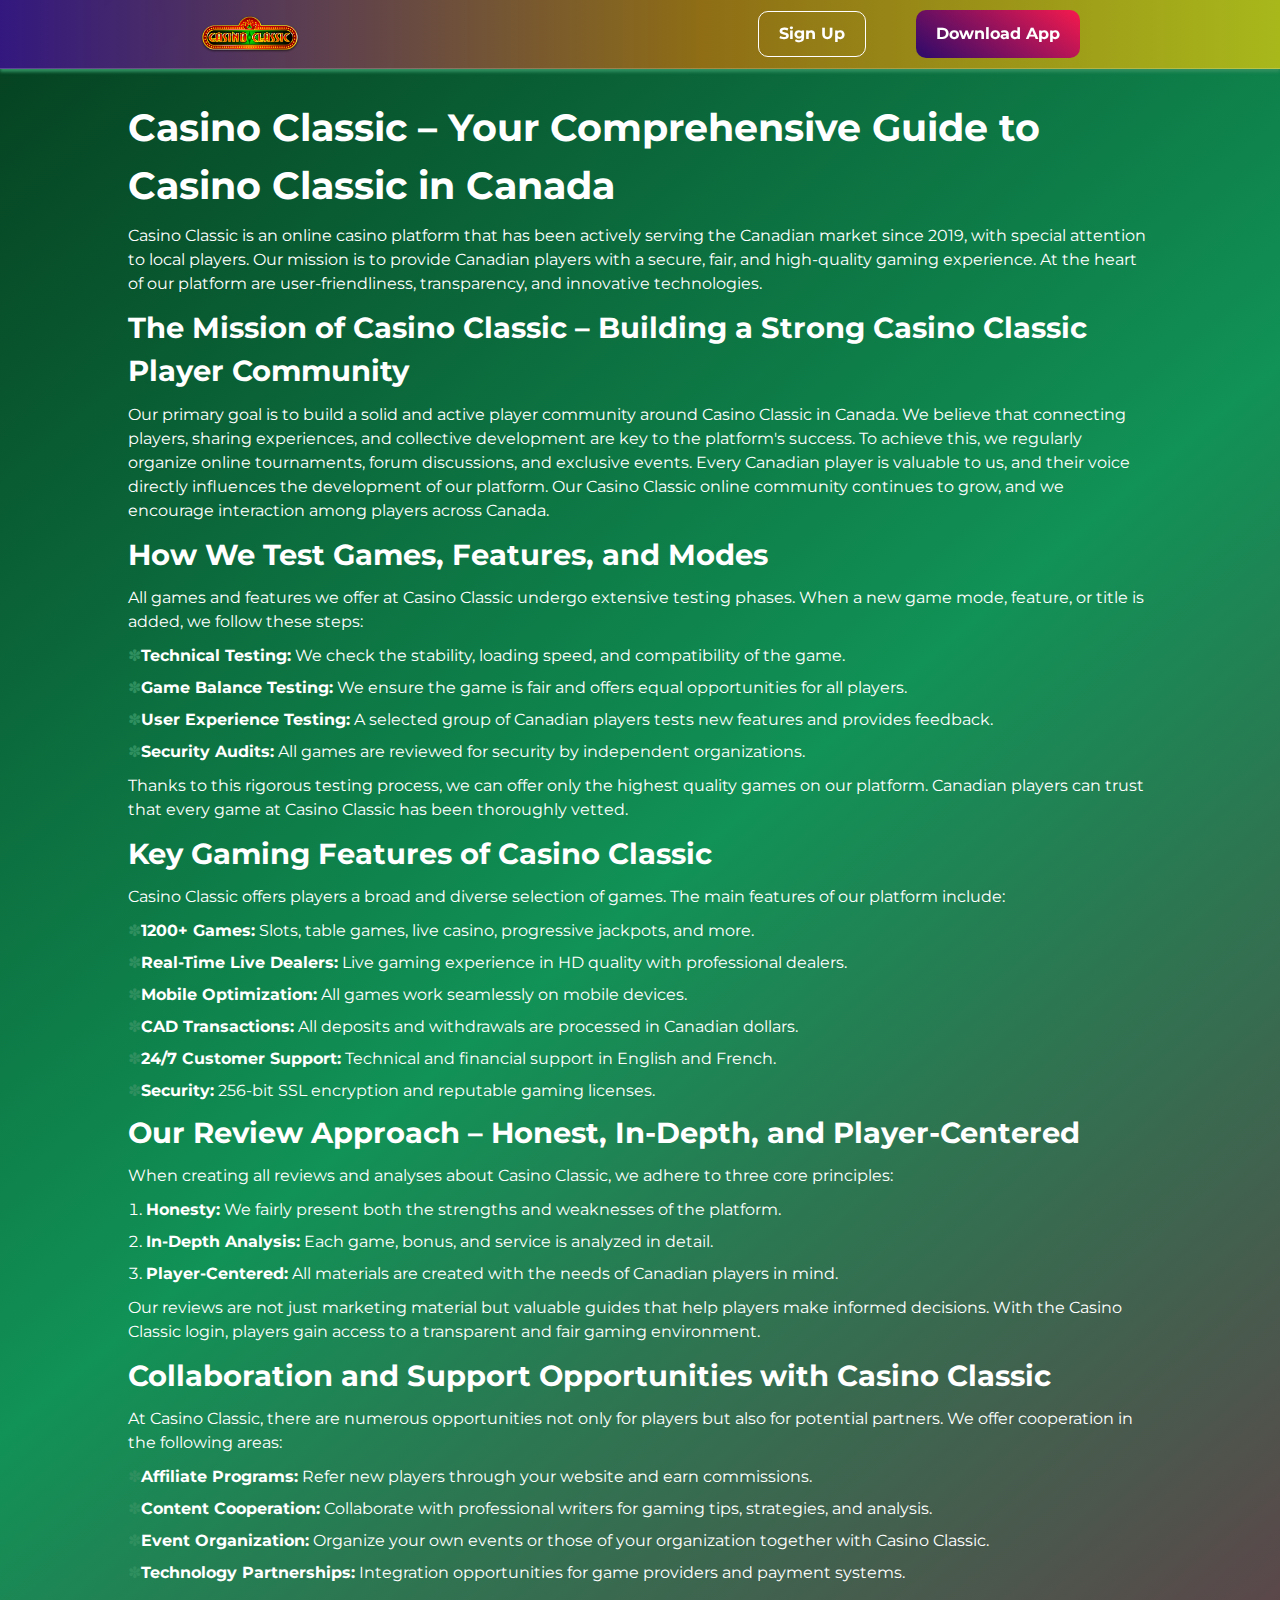
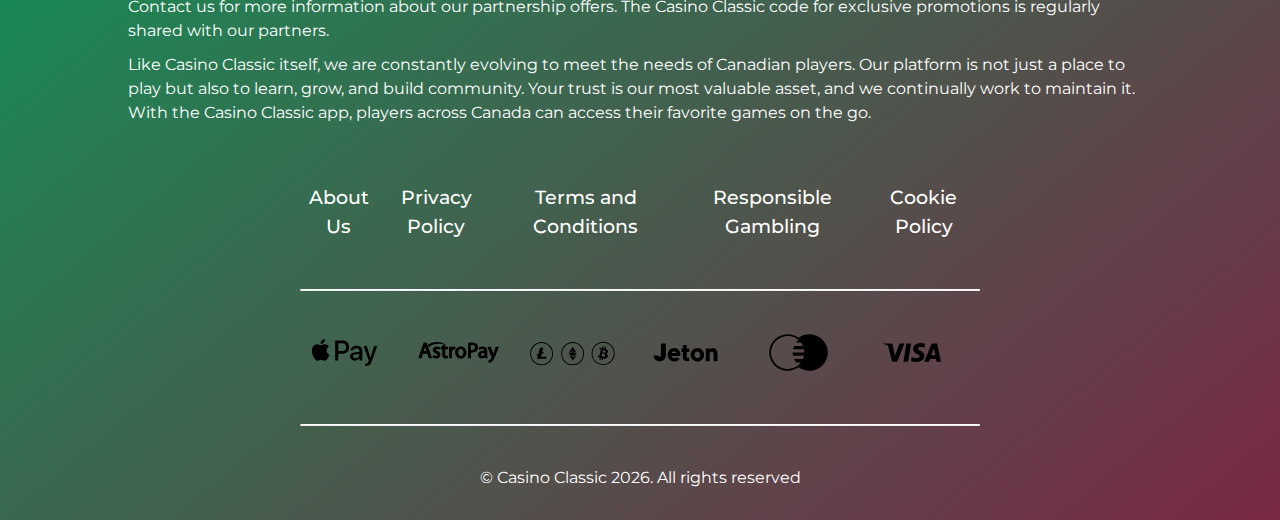
<file: about-us/index.html>
<!DOCTYPE html>
<html lang="en">

<head>
    <meta charset="UTF-8">
    <meta name="viewport" content="width=device-width, initial-scale=1.0">
    <link rel="stylesheet" href="/style.css">
    <link rel="shortcut icon" href="/favicon.ico" type="image/x-icon">
    <title>Casino Classic – Canada's Leading Online Casino Platform</title>
    <meta name="description"
        content="Discover everything about Casino Classic – tips, guides, strategies, and the latest innovations for Canadian players.">
    <meta name="googlebot" content="index,follow,noarchive">

    <link rel="canonical" href="https://wheelster.ca/about-us/">

    <meta property="og:type" content="website" />
    <meta property="og:title" content="Casino Classic – Canada's Leading Online Casino Platform" />
    <meta property="og:description"
        content="Discover everything about Casino Classic – tips, guides, strategies, and the latest innovations for Canadian players." />
    <meta property="og:url" content="https://wheelster.ca/about-us/" />
    <meta property="og:site_name" content="Casino Classic" />
    <meta property="og:locale" content="en_CA" />

    <meta name="twitter:card" content="summary" />
    <meta name="twitter:title" content="About Casino Classic" />
    <meta name="twitter:description" content="Casino Classic – The complete guide for Canadian players." />

    <script type="application/ld+json">
    {
        "@context": "https://schema.org",
        "@type": "WebPage",
        "name": "About Casino Classic",
        "description": "Discover everything about Casino Classic – tips, guides, strategies, and the latest innovations for Canadian players.",
        "url": "https://wheelster.ca/about-us/",
        "inLanguage": "en-CA"
    }
    </script>
</head>

<body>

    <header>
        <div class="logo">
            <a href="/"><img src="/img/logo.webp" alt="Casino Classic logo" width="140" height="70"></a>
        </div>

        <div class="header-btn">
            <a href="/play/" rel="nofollow" class="h-violet-btn">Sign Up</a>
            <a href="/play/" rel="nofollow" class="h-accent-btn">Download App</a>
        </div>
    </header>

    <main>
        <div class="wrapper">
            <div class="container">
                <h1>Casino Classic – Your Comprehensive Guide to Casino Classic in Canada</h1>
                <p class="txt">
                    Casino Classic is an online casino platform that has been actively serving the Canadian market since
                    2019, with special attention to local players. Our mission is to provide Canadian players with a
                    secure, fair, and high-quality gaming experience. At the heart of our platform are
                    user-friendliness, transparency, and innovative technologies.
                </p>

                <h2>The Mission of Casino Classic – Building a Strong Casino Classic Player Community</h2>
                <p class="txt">
                    Our primary goal is to build a solid and active player community around Casino Classic in Canada. We
                    believe that connecting players, sharing experiences, and collective development are key to the
                    platform's success. To achieve this, we regularly organize online tournaments, forum discussions,
                    and exclusive events. Every Canadian player is valuable to us, and their voice directly influences
                    the development of our platform. Our Casino Classic online community continues to grow, and we
                    encourage interaction among players across Canada.
                </p>

                <h2>How We Test Games, Features, and Modes</h2>
                <p class="txt">
                    All games and features we offer at Casino Classic undergo extensive testing phases. When a new game
                    mode, feature, or title is added, we follow these steps:
                </p>
                <ul>
                    <li><strong>Technical Testing:</strong> We check the stability, loading speed, and compatibility of
                        the game.</li>
                    <li><strong>Game Balance Testing:</strong> We ensure the game is fair and offers equal opportunities
                        for all players.</li>
                    <li><strong>User Experience Testing:</strong> A selected group of Canadian players tests new
                        features and provides feedback.</li>
                    <li><strong>Security Audits:</strong> All games are reviewed for security by independent
                        organizations.</li>
                </ul>
                <p class="txt">
                    Thanks to this rigorous testing process, we can offer only the highest quality games on our
                    platform. Canadian players can trust that every game at Casino Classic has been thoroughly vetted.
                </p>

                <h2>Key Gaming Features of Casino Classic</h2>
                <p class="txt">
                    Casino Classic offers players a broad and diverse selection of games. The main features of our
                    platform include:
                </p>
                <ul>
                    <li><strong>1200+ Games:</strong> Slots, table games, live casino, progressive jackpots, and more.
                    </li>
                    <li><strong>Real-Time Live Dealers:</strong> Live gaming experience in HD quality with professional
                        dealers.</li>
                    <li><strong>Mobile Optimization:</strong> All games work seamlessly on mobile devices.</li>
                    <li><strong>CAD Transactions:</strong> All deposits and withdrawals are processed in Canadian
                        dollars.</li>
                    <li><strong>24/7 Customer Support:</strong> Technical and financial support in English and French.
                    </li>
                    <li><strong>Security:</strong> 256-bit SSL encryption and reputable gaming licenses.</li>
                </ul>

                <h2>Our Review Approach – Honest, In-Depth, and Player-Centered</h2>
                <p class="txt">
                    When creating all reviews and analyses about Casino Classic, we adhere to three core principles:
                </p>
                <ol>
                    <li><strong>Honesty:</strong> We fairly present both the strengths and weaknesses of the platform.
                    </li>
                    <li><strong>In-Depth Analysis:</strong> Each game, bonus, and service is analyzed in detail.</li>
                    <li><strong>Player-Centered:</strong> All materials are created with the needs of Canadian players
                        in mind.</li>
                </ol>
                <p class="txt">
                    Our reviews are not just marketing material but valuable guides that help players make informed
                    decisions. With the Casino Classic login, players gain access to a transparent and fair gaming
                    environment.
                </p>

                <h2>Collaboration and Support Opportunities with Casino Classic</h2>
                <p class="txt">
                    At Casino Classic, there are numerous opportunities not only for players but also for potential
                    partners. We offer cooperation in the following areas:
                </p>
                <ul>
                    <li><strong>Affiliate Programs:</strong> Refer new players through your website and earn
                        commissions.</li>
                    <li><strong>Content Cooperation:</strong> Collaborate with professional writers for gaming tips,
                        strategies, and analysis.</li>
                    <li><strong>Event Organization:</strong> Organize your own events or those of your organization
                        together with Casino Classic.</li>
                    <li><strong>Technology Partnerships:</strong> Integration opportunities for game providers and
                        payment systems.</li>
                </ul>
                <p class="txt">
                    Contact us for more information about our partnership offers. The Casino Classic code for exclusive
                    promotions is regularly shared with our partners.
                </p>

                <p class="txt">
                    Like Casino Classic itself, we are constantly evolving to meet the needs of Canadian players. Our
                    platform is not just a place to play but also to learn, grow, and build community. Your trust is our
                    most valuable asset, and we continually work to maintain it. With the Casino Classic app, players
                    across Canada can access their favorite games on the go.
                </p>
            </div>
        </div>
    </main>

    <footer>
        <ul>
            <li>
                <a href="/about-us/">About Us</a>
            </li>
            <li>
                <a href="/privacy-policy/">Privacy Policy</a>
            </li>
            <li>
                <a href="/terms-and-conditions/">Terms and Conditions</a>
            </li>
            <li>
                <a href="/responsible-gambling/">Responsible Gambling</a>
            </li>
            <li>
                <a href="/cookie-policy/">Cookie Policy</a>
            </li>
        </ul>

        <hr>

        <ul>
            <li>
                <img src="/img/apple.svg" alt="apple pay" width="100" height="50">
            </li>
            <li>
                <img src="/img/astropay.svg" alt="astro pay" width="100" height="50">
            </li>
            <li>
                <img src="/img/crypto.svg" alt="crypto pay" width="100" height="50">
            </li>
            <li>
                <img src="/img/jeton.svg" alt="jeton pay" width="100" height="50">
            </li>
            <li>
                <img src="/img/mastercard.svg" alt="mastercard pay" width="100" height="50">
            </li>
            <li>
                <img src="/img/visa.svg" alt="visa pay" width="100" height="50">
            </li>
        </ul>

        <hr>

        <p class="txt">
            © Casino Classic 2026. All rights reserved
        </p>
    </footer>
</body>

</html>
</file>
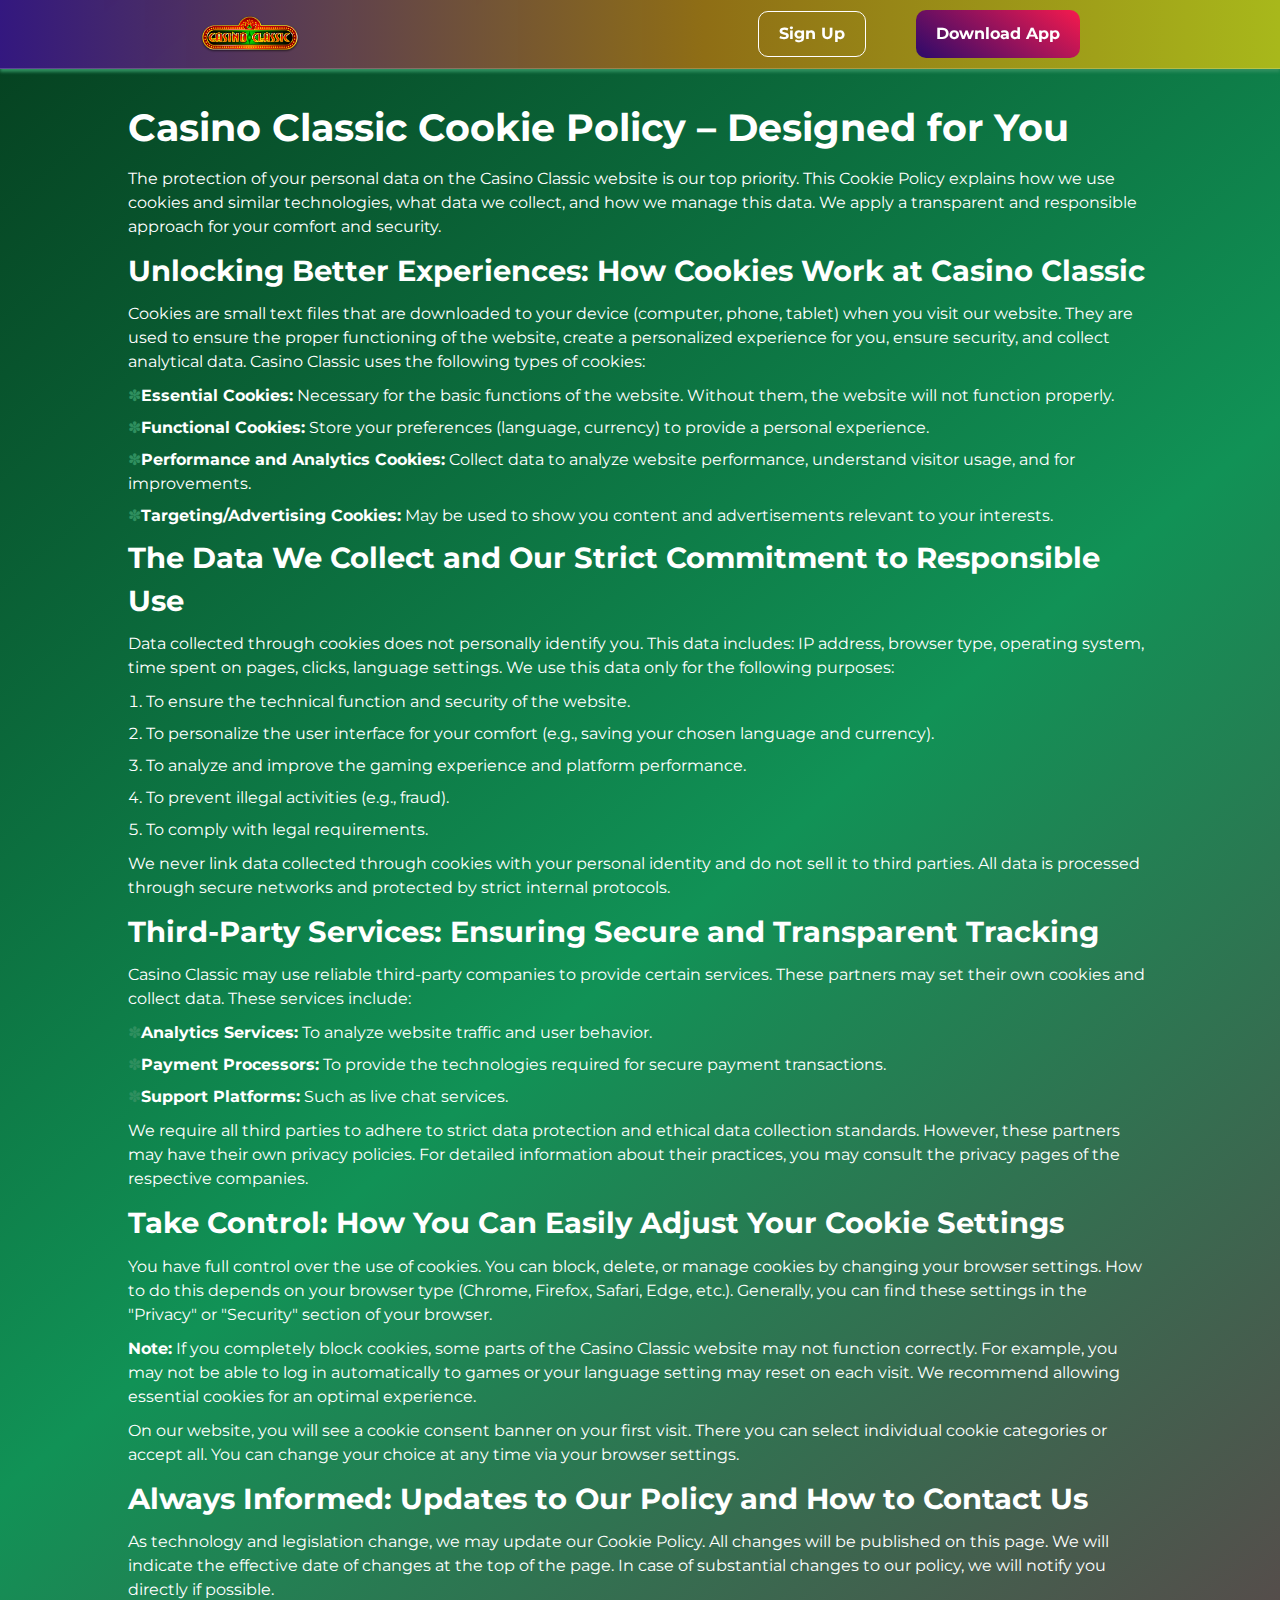
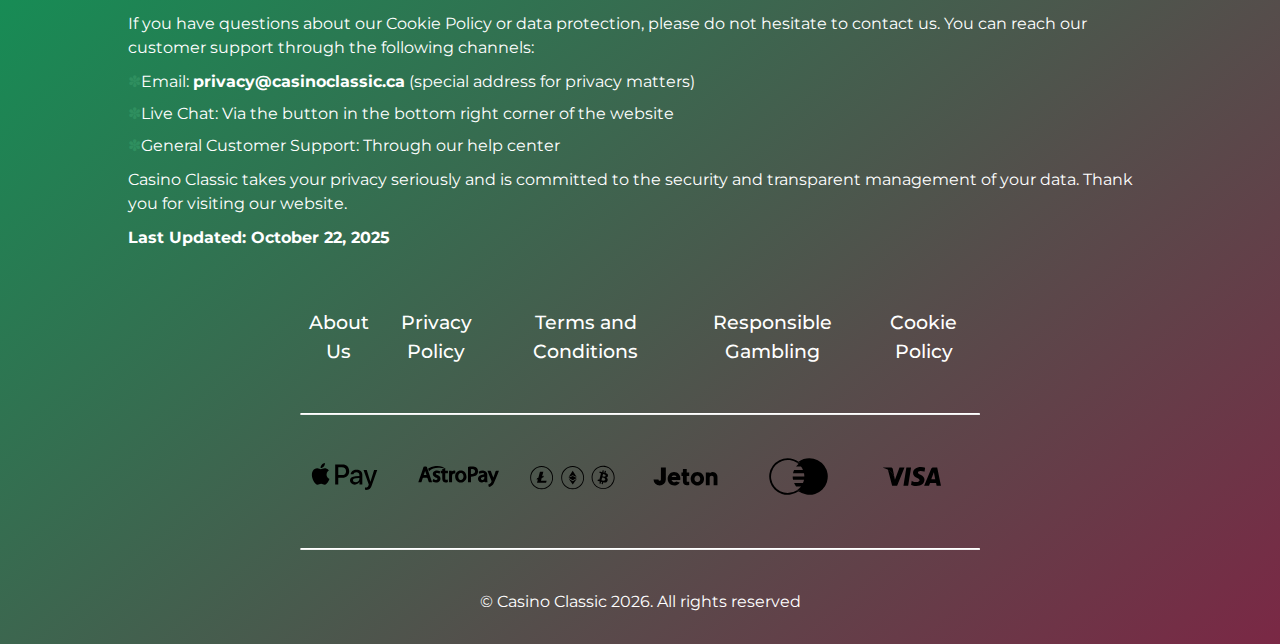
<file: cookie-policy/index.html>
<!DOCTYPE html>
<html lang="en">

<head>
    <meta charset="UTF-8">
    <meta name="viewport" content="width=device-width, initial-scale=1.0">
    <link rel="stylesheet" href="/style.css">
    <link rel="shortcut icon" href="/favicon.ico" type="image/x-icon">
    <title>Casino Classic – Your Privacy is Our Top Priority</title>
    <meta name="description"
        content="At Casino Classic, we are committed to protecting your data. Learn how cookies enhance your experience and how we manage your personal data securely and transparently.">
    <meta name="googlebot" content="index,follow,noarchive">

    <link rel="canonical" href="https://wheelster.ca/cookie-policy/">

    <meta property="og:type" content="website" />
    <meta property="og:title" content="Casino Classic Cookie Policy – Designed for You" />
    <meta property="og:description"
        content="At Casino Classic, we are committed to protecting your data. Learn how cookies enhance your experience." />
    <meta property="og:url" content="https://wheelster.ca/cookie-policy/" />
    <meta property="og:site_name" content="Casino Classic" />
    <meta property="og:locale" content="en_CA" />

    <meta name="twitter:card" content="summary" />
    <meta name="twitter:title" content="Casino Classic Cookie Policy" />
    <meta name="twitter:description" content="Cookie policy information: protection of your data and transparency." />

    <script type="application/ld+json">
    {
        "@context": "https://schema.org",
        "@type": "WebPage",
        "headline": "Casino Classic Cookie Policy",
        "description": "Casino Classic Cookie Policy: data collection, use and protection.",
        "url": "https://wheelster.ca/cookie-policy/",
        "inLanguage": "en-CA",
        "publisher": {
            "@type": "Organization",
            "name": "Casino Classic",
            "logo": {
                "@type": "ImageObject",
                "url": "https://wheelster.ca/img/logo.webp"
            }
        },
        "datePublished": "2025-10-22",
        "dateModified": "2025-10-22"
    }
    </script>
</head>

<body>

    <header>
        <div class="logo">
            <a href="/"><img src="/img/logo.webp" alt="Casino Classic logo" width="140" height="70"></a>
        </div>

        <div class="header-btn">
            <a href="/play/" rel="nofollow" class="h-violet-btn">Sign Up</a>
            <a href="/play/" rel="nofollow" class="h-accent-btn">Download App</a>
        </div>
    </header>

    <main>
        <div class="wrapper">
            <div class="container">
                <h1>Casino Classic Cookie Policy – Designed for You</h1>

                <p class="txt">
                    The protection of your personal data on the Casino Classic website is our top priority. This Cookie
                    Policy explains how we use cookies and similar technologies, what data we collect, and how we manage
                    this data. We apply a transparent and responsible approach for your comfort and security.
                </p>

                <h2>Unlocking Better Experiences: How Cookies Work at Casino Classic</h2>
                <p class="txt">
                    Cookies are small text files that are downloaded to your device (computer, phone, tablet) when you
                    visit our website. They are used to ensure the proper functioning of the website, create a
                    personalized experience for you, ensure security, and collect analytical data. Casino Classic uses
                    the following types of cookies:
                </p>
                <ul>
                    <li><strong>Essential Cookies:</strong> Necessary for the basic functions of the website. Without
                        them, the website will not function properly.</li>
                    <li><strong>Functional Cookies:</strong> Store your preferences (language, currency) to provide a
                        personal experience.</li>
                    <li><strong>Performance and Analytics Cookies:</strong> Collect data to analyze website performance,
                        understand visitor usage, and for improvements.</li>
                    <li><strong>Targeting/Advertising Cookies:</strong> May be used to show you content and
                        advertisements relevant to your interests.</li>
                </ul>

                <h2>The Data We Collect and Our Strict Commitment to Responsible Use</h2>
                <p class="txt">
                    Data collected through cookies does not personally identify you. This data includes: IP address,
                    browser type, operating system, time spent on pages, clicks, language settings. We use this data
                    only for the following purposes:
                </p>
                <ol>
                    <li>To ensure the technical function and security of the website.</li>
                    <li>To personalize the user interface for your comfort (e.g., saving your chosen language and
                        currency).</li>
                    <li>To analyze and improve the gaming experience and platform performance.</li>
                    <li>To prevent illegal activities (e.g., fraud).</li>
                    <li>To comply with legal requirements.</li>
                </ol>
                <p class="txt">
                    We never link data collected through cookies with your personal identity and do not sell it to third
                    parties. All data is processed through secure networks and protected by strict internal protocols.
                </p>

                <h2>Third-Party Services: Ensuring Secure and Transparent Tracking</h2>
                <p class="txt">
                    Casino Classic may use reliable third-party companies to provide certain services. These partners
                    may set their own cookies and collect data. These services include:
                </p>
                <ul>
                    <li><strong>Analytics Services:</strong> To analyze website traffic and user behavior.</li>
                    <li><strong>Payment Processors:</strong> To provide the technologies required for secure payment
                        transactions.</li>
                    <li><strong>Support Platforms:</strong> Such as live chat services.</li>
                </ul>
                <p class="txt">
                    We require all third parties to adhere to strict data protection and ethical data collection
                    standards. However, these partners may have their own privacy policies. For detailed information
                    about their practices, you may consult the privacy pages of the respective companies.
                </p>

                <h2>Take Control: How You Can Easily Adjust Your Cookie Settings</h2>
                <p class="txt">
                    You have full control over the use of cookies. You can block, delete, or manage cookies by changing
                    your browser settings. How to do this depends on your browser type (Chrome, Firefox, Safari, Edge,
                    etc.). Generally, you can find these settings in the "Privacy" or "Security" section of your
                    browser.
                </p>
                <p class="txt">
                    <strong>Note:</strong> If you completely block cookies, some parts of the Casino Classic website may
                    not function correctly. For example, you may not be able to log in automatically to games or your
                    language setting may reset on each visit. We recommend allowing essential cookies for an optimal
                    experience.
                </p>
                <p class="txt">
                    On our website, you will see a cookie consent banner on your first visit. There you can select
                    individual cookie categories or accept all. You can change your choice at any time via your browser
                    settings.
                </p>

                <h2>Always Informed: Updates to Our Policy and How to Contact Us</h2>
                <p class="txt">
                    As technology and legislation change, we may update our Cookie Policy. All changes will be published
                    on this page. We will indicate the effective date of changes at the top of the page. In case of
                    substantial changes to our policy, we will notify you directly if possible.
                </p>
                <p class="txt">
                    If you have questions about our Cookie Policy or data protection, please do not hesitate to contact
                    us. You can reach our customer support through the following channels:
                </p>
                <ul>
                    <li>Email: <strong>privacy@casinoclassic.ca</strong> (special address for privacy matters)</li>
                    <li>Live Chat: Via the button in the bottom right corner of the website</li>
                    <li>General Customer Support: Through our help center</li>
                </ul>
                <p class="txt">
                    Casino Classic takes your privacy seriously and is committed to the security and transparent
                    management of your data. Thank you for visiting our website.
                </p>
                <p class="txt"><strong>Last Updated: October 22, 2025</strong></p>
            </div>
        </div>
    </main>

    <footer>
        <ul>
            <li>
                <a href="/about-us/">About Us</a>
            </li>
            <li>
                <a href="/privacy-policy/">Privacy Policy</a>
            </li>
            <li>
                <a href="/terms-and-conditions/">Terms and Conditions</a>
            </li>
            <li>
                <a href="/responsible-gambling/">Responsible Gambling</a>
            </li>
            <li>
                <a href="/cookie-policy/">Cookie Policy</a>
            </li>
        </ul>

        <hr>

        <ul>
            <li>
                <img src="/img/apple.svg" alt="apple pay" width="100" height="50">
            </li>
            <li>
                <img src="/img/astropay.svg" alt="astro pay" width="100" height="50">
            </li>
            <li>
                <img src="/img/crypto.svg" alt="crypto pay" width="100" height="50">
            </li>
            <li>
                <img src="/img/jeton.svg" alt="jeton pay" width="100" height="50">
            </li>
            <li>
                <img src="/img/mastercard.svg" alt="mastercard pay" width="100" height="50">
            </li>
            <li>
                <img src="/img/visa.svg" alt="visa pay" width="100" height="50">
            </li>
        </ul>

        <hr>

        <p class="txt">
            © Casino Classic 2026. All rights reserved
        </p>
    </footer>
</body>

</html>
</file>
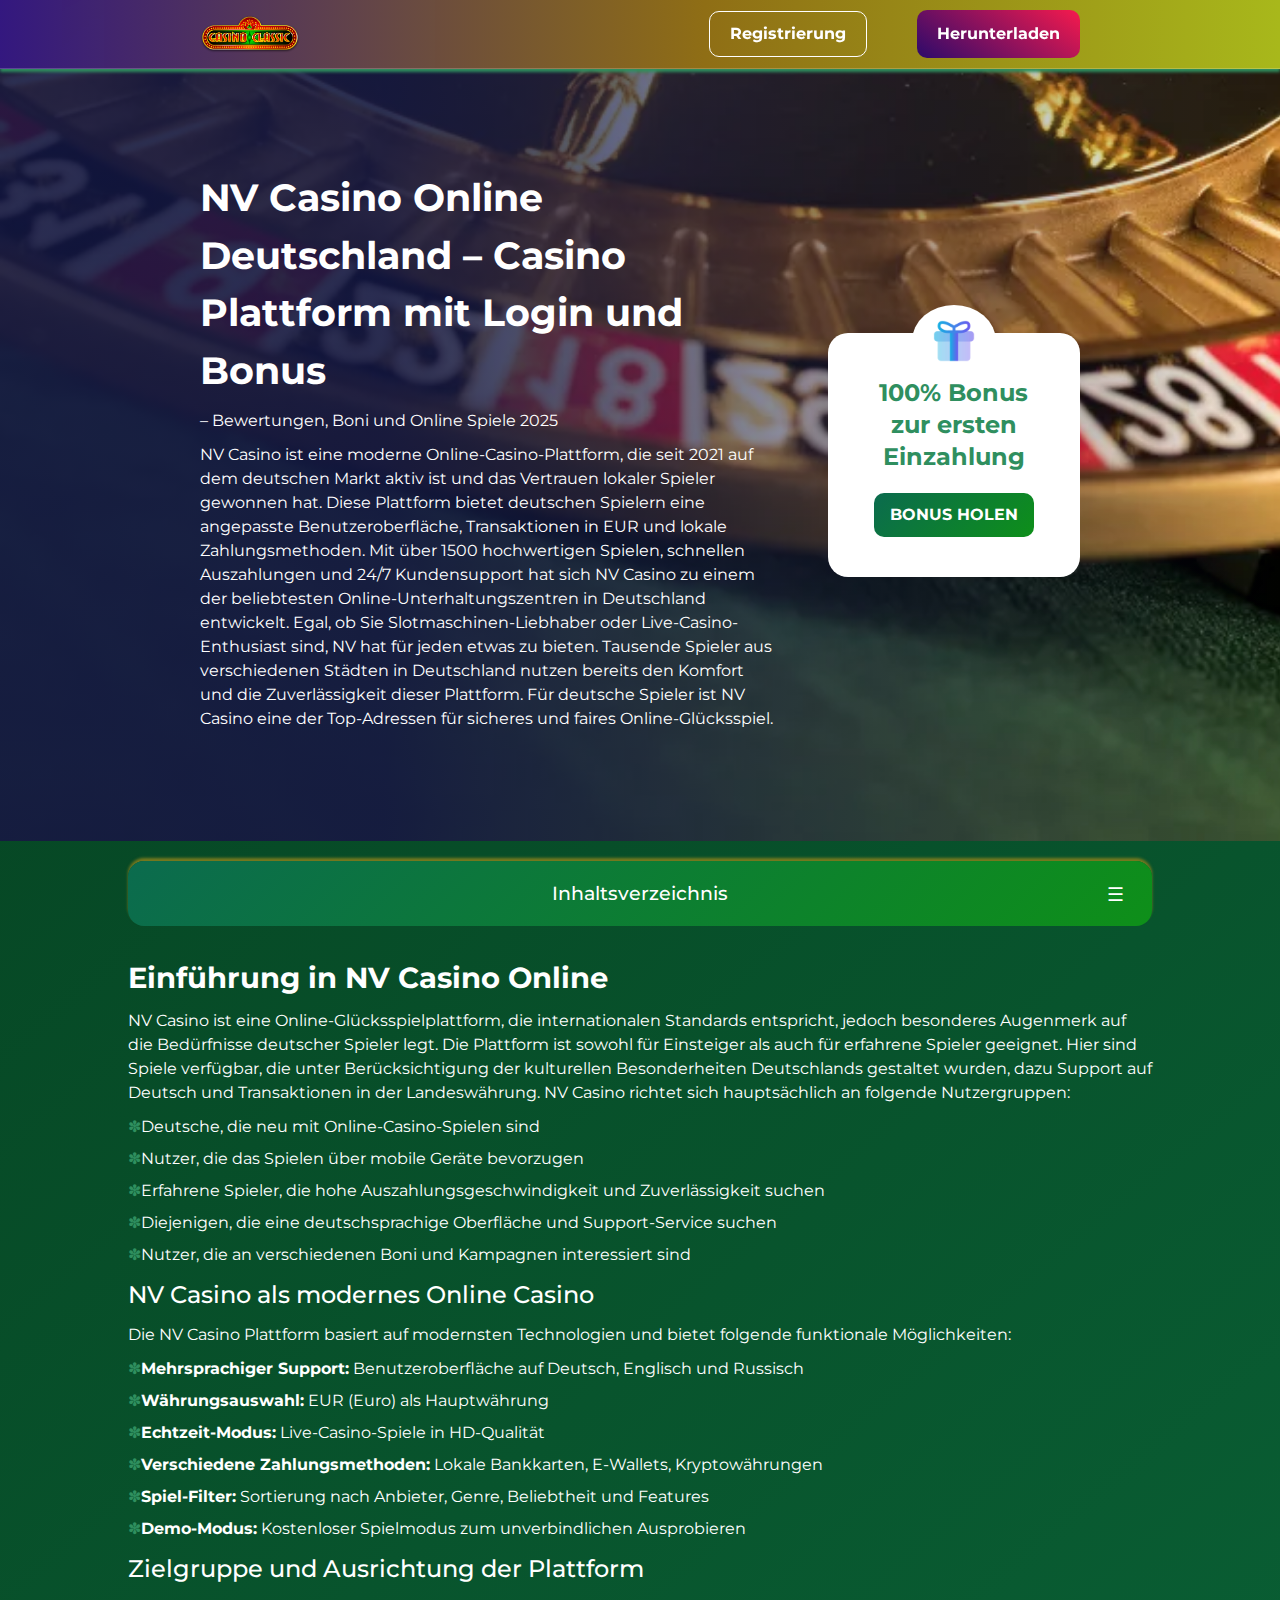
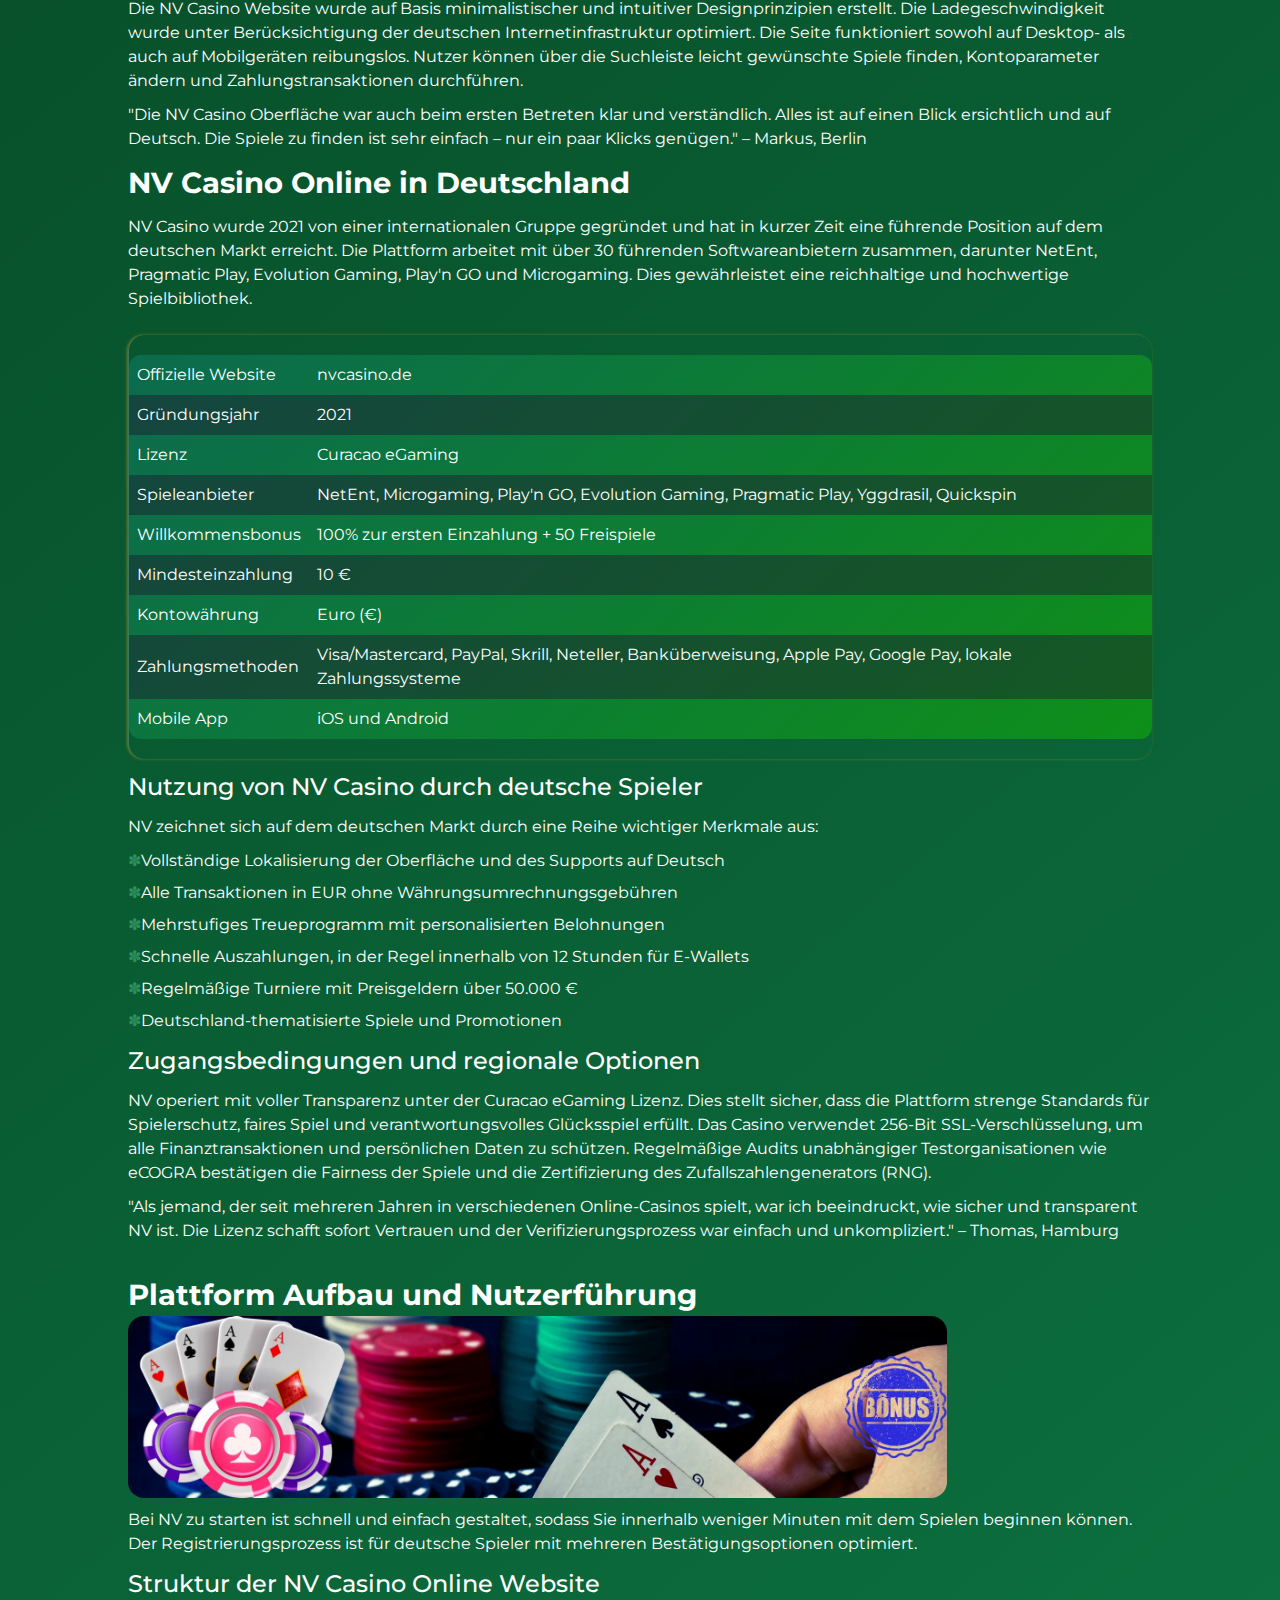
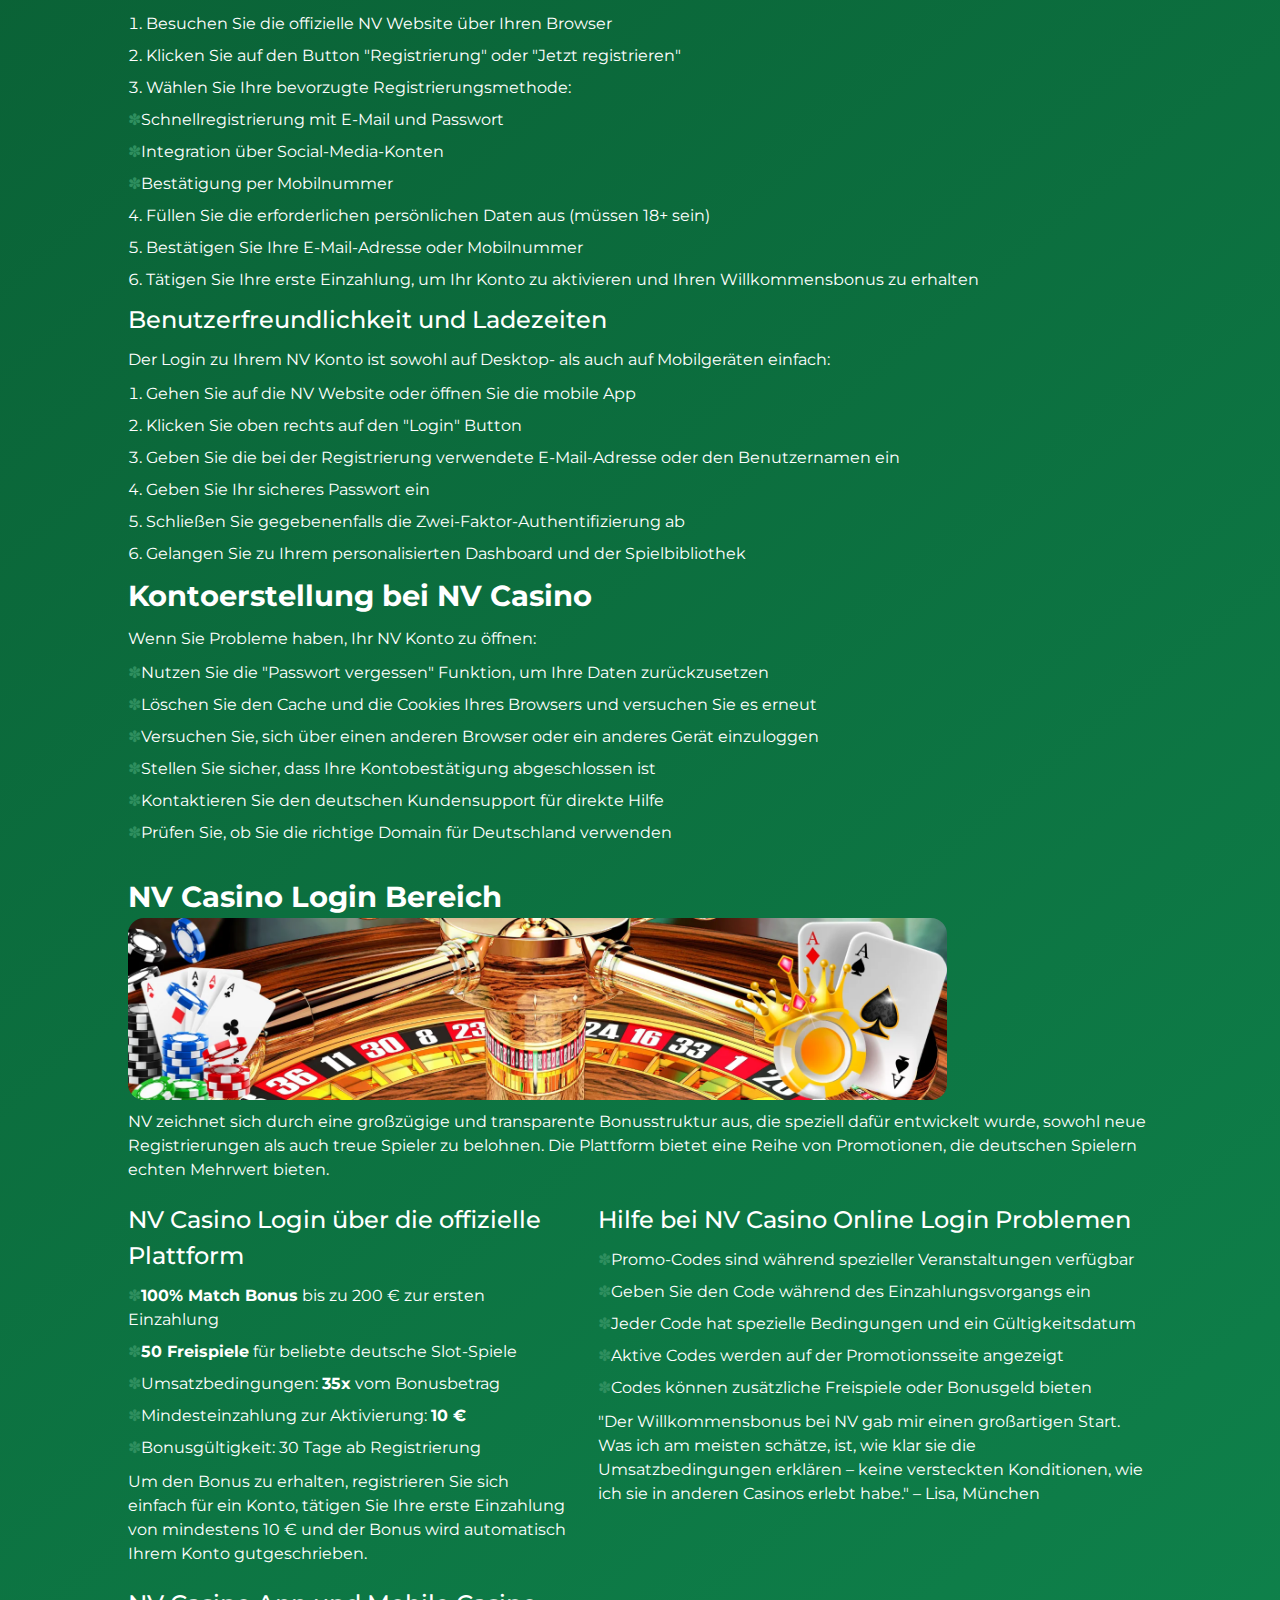
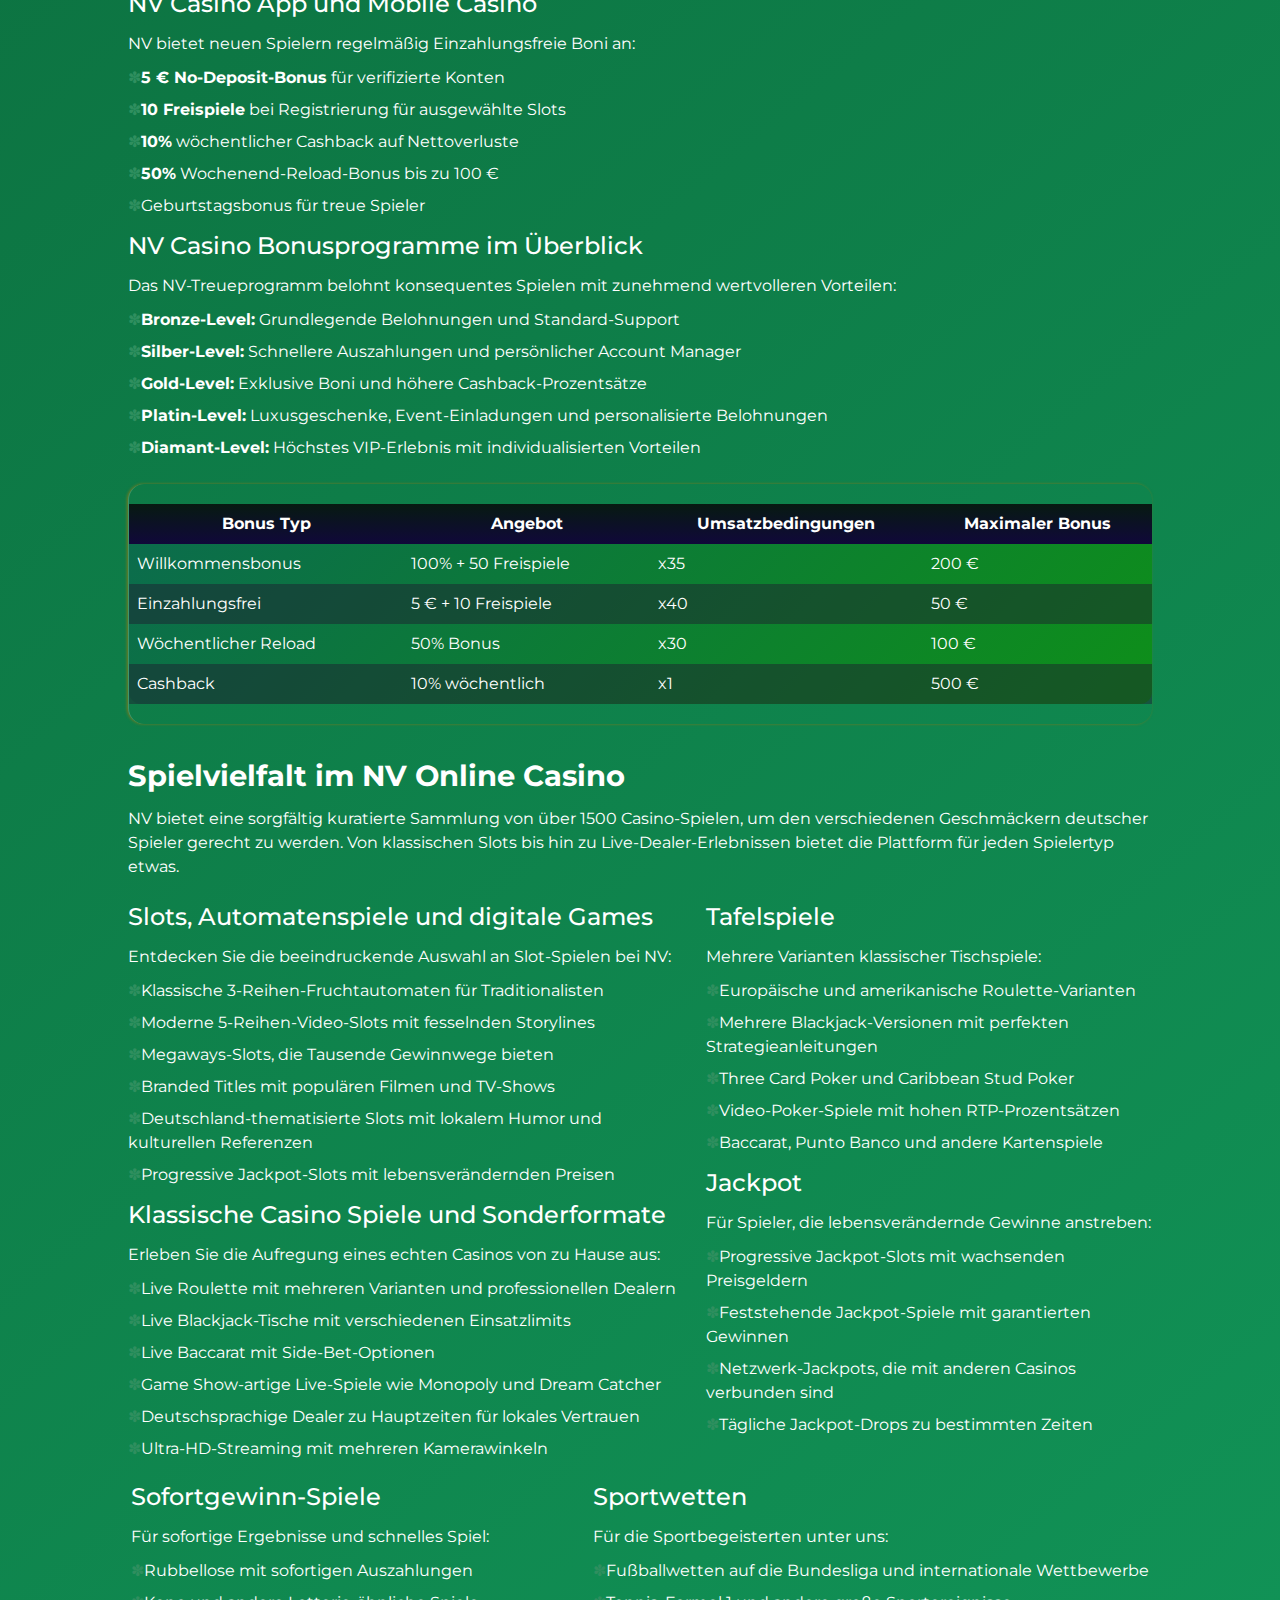
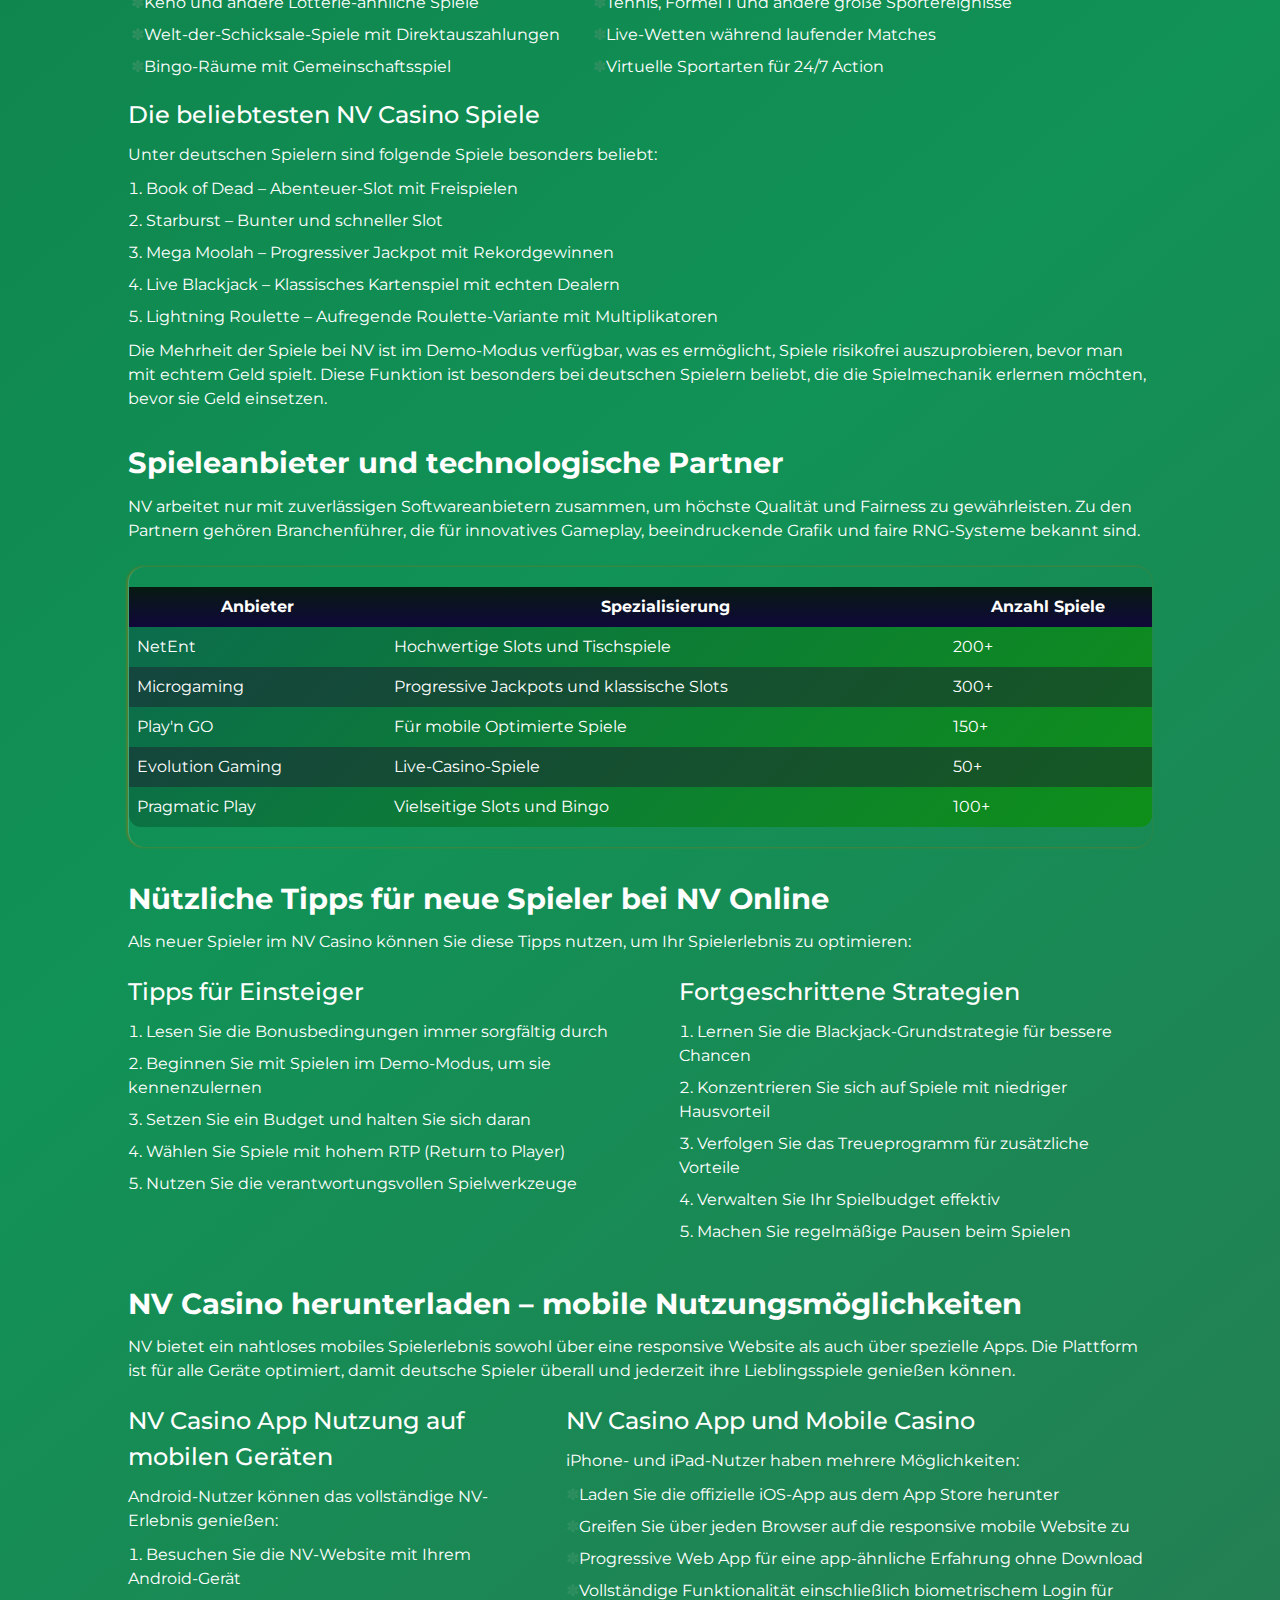
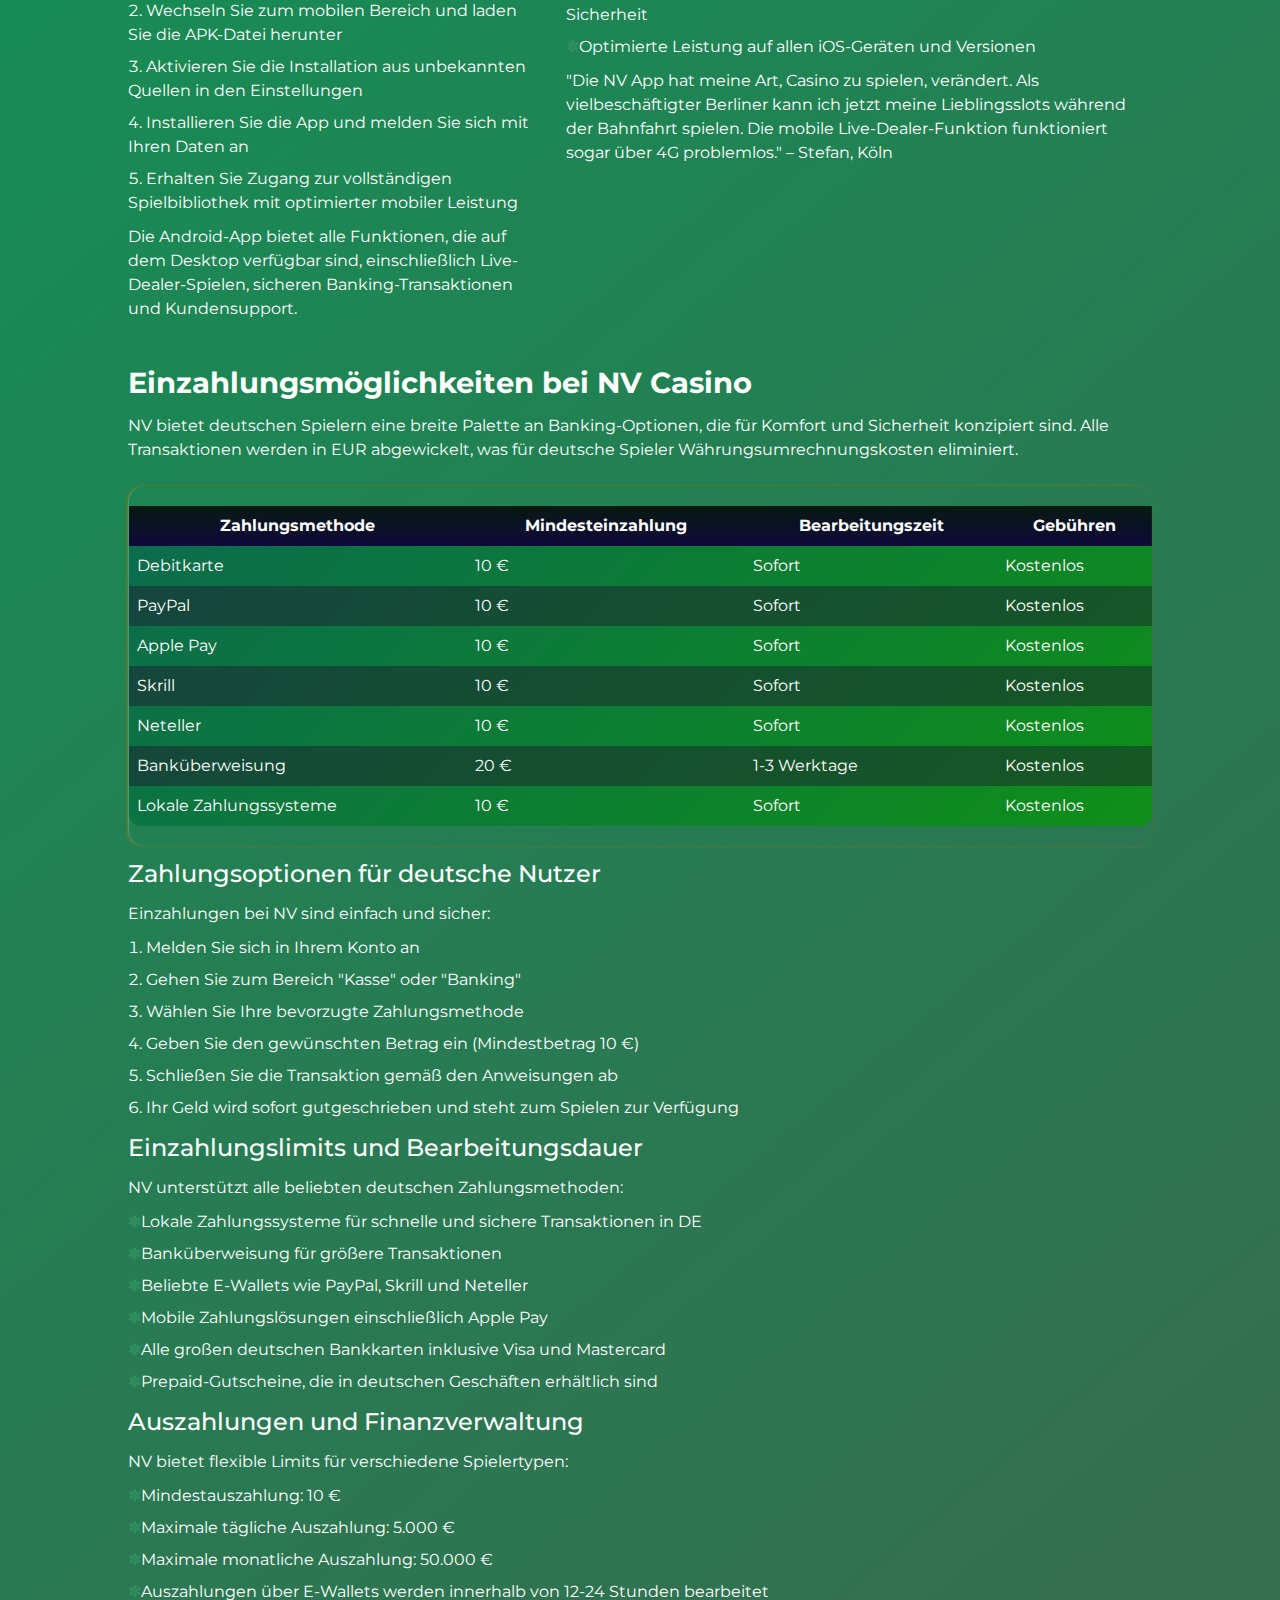
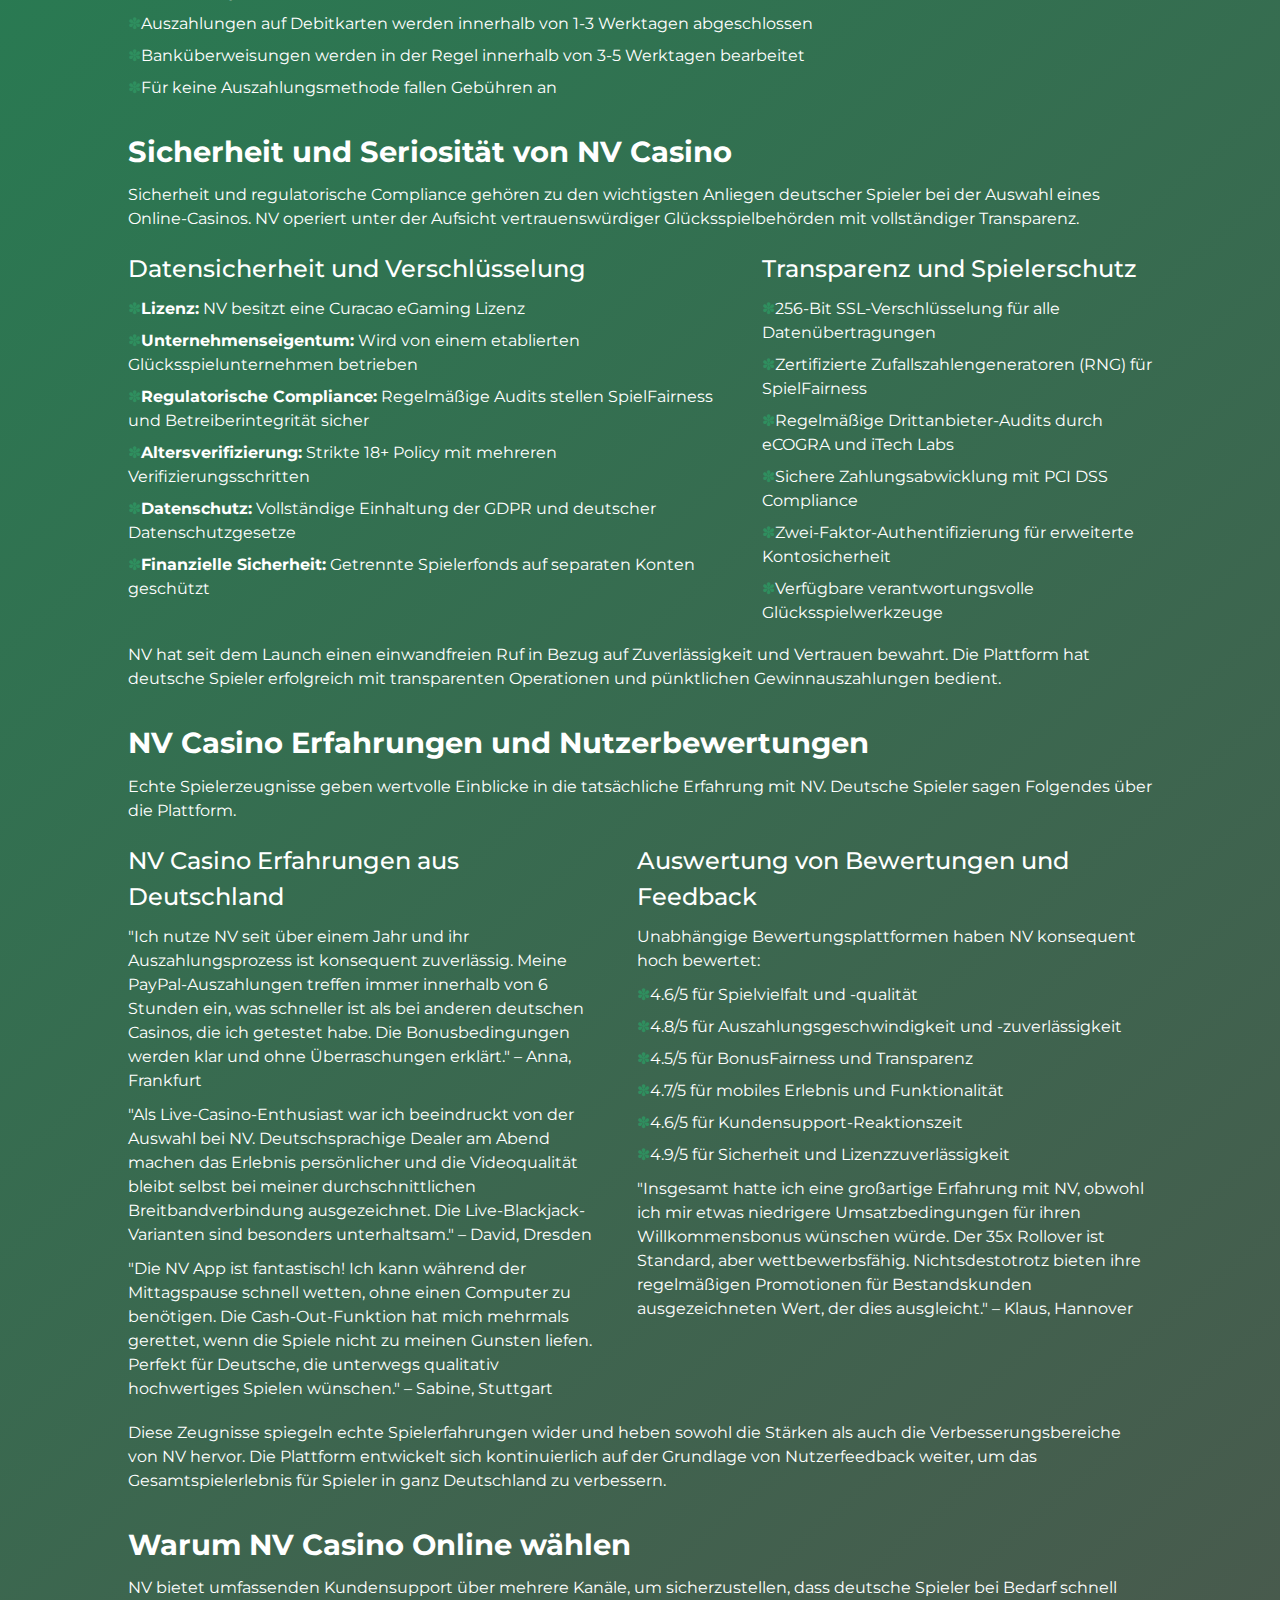
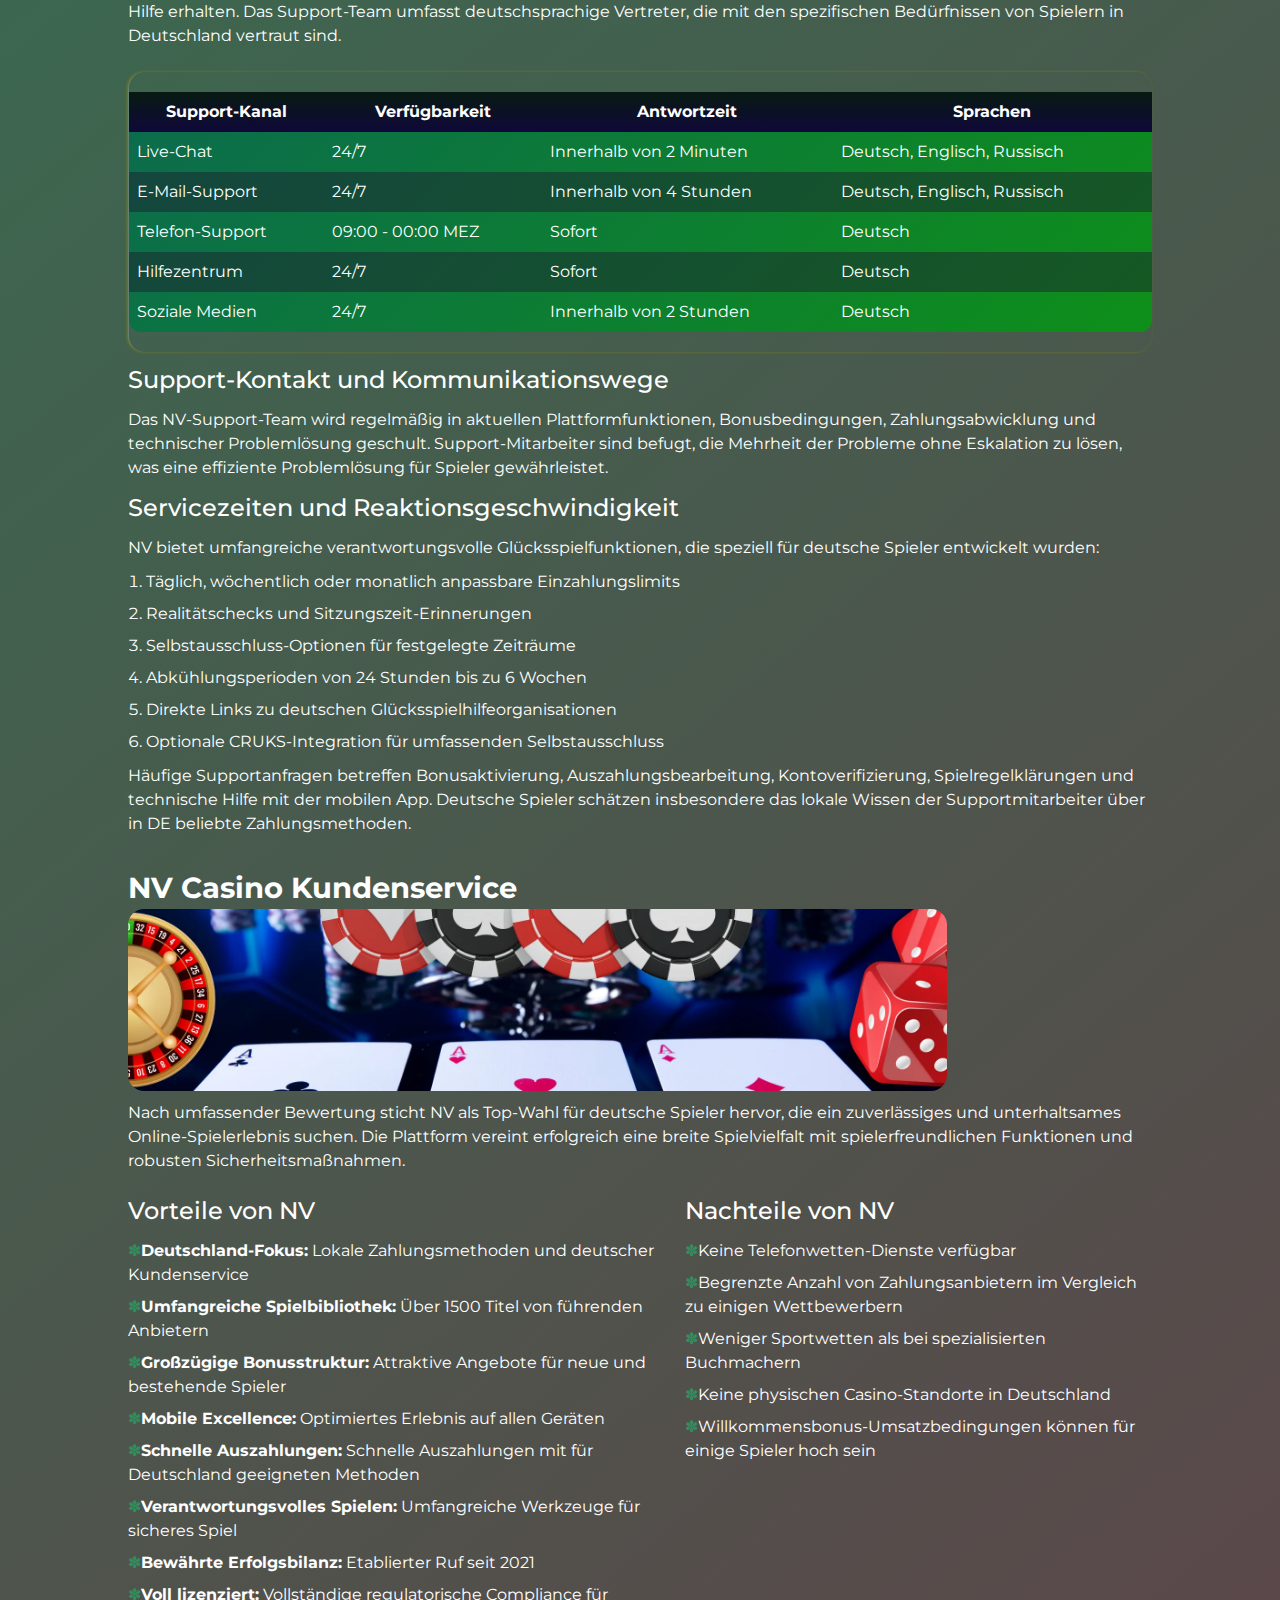
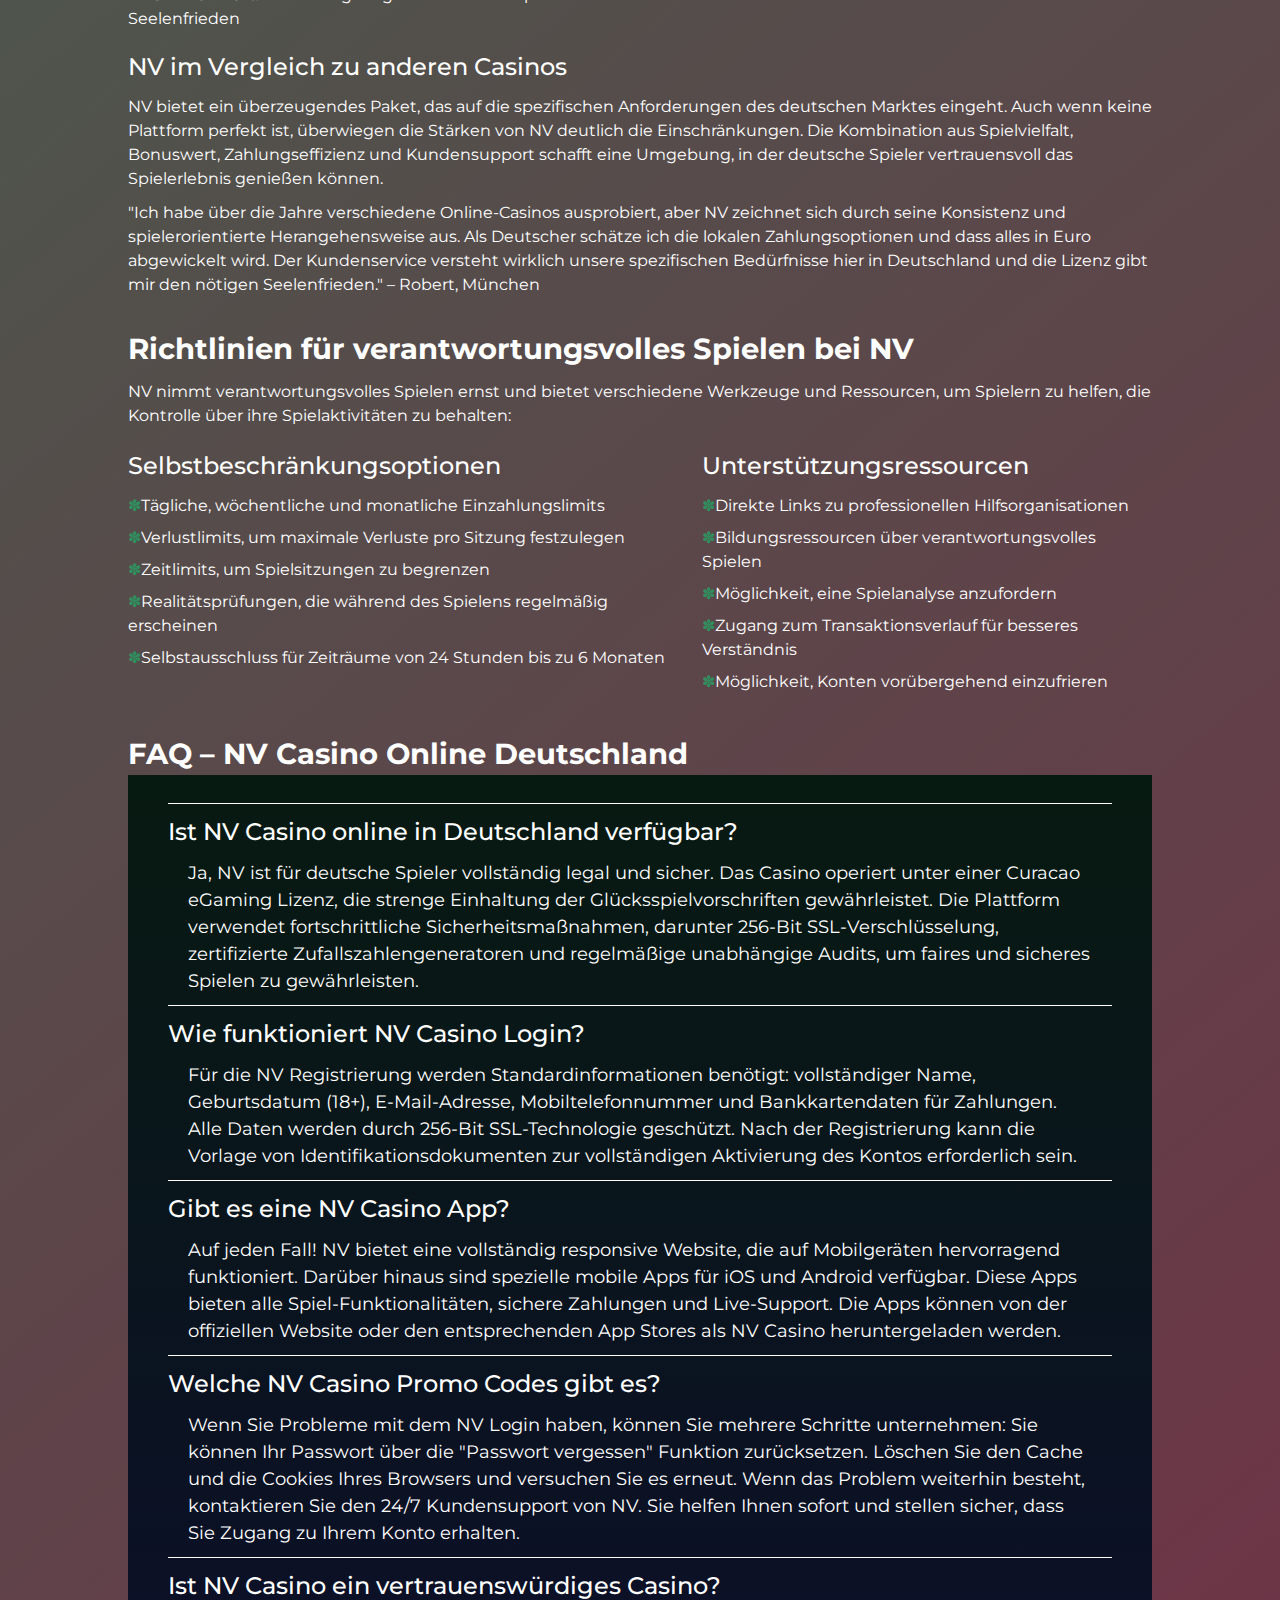
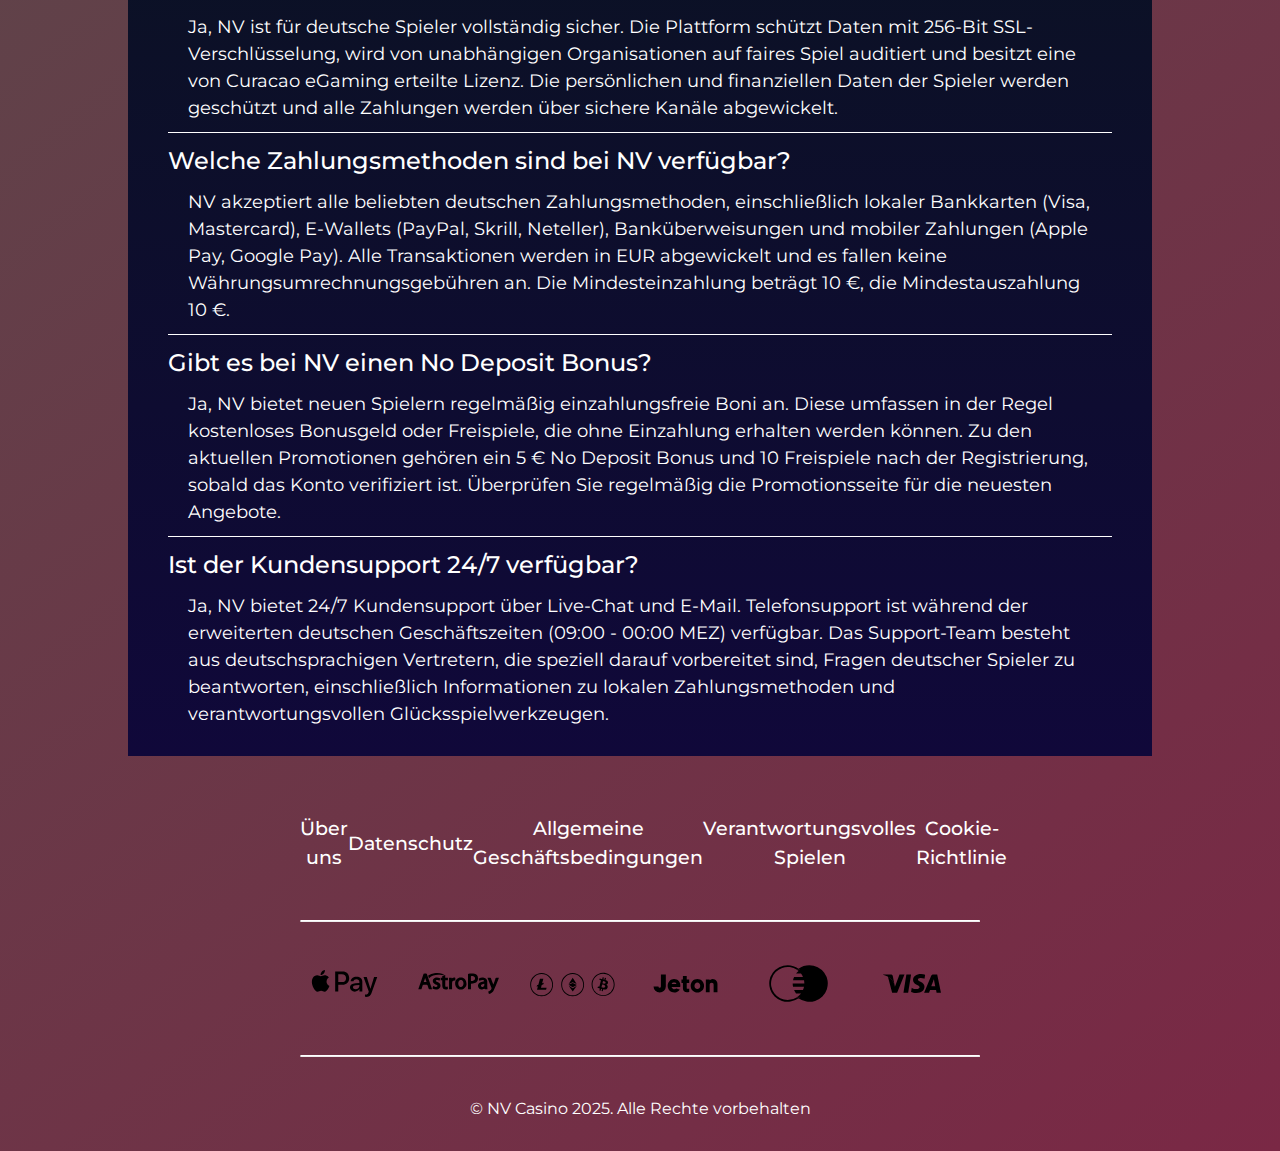
<file: de-de/index.html>
<!DOCTYPE html>
<html lang="de-DE">

<head>
    <meta charset="UTF-8">
    <meta name="viewport" content="width=device-width, initial-scale=1.0">
    <link rel="stylesheet" href="/style.css">
    <link rel="shortcut icon" href="/favicon.ico" type="image/x-icon">
    <title>NV Casino Deutschland 🎰 Online Casino, Login, App & Bonus</title>
    <meta name="description"
        content="NV Casino ist ein Online Casino für deutsche Spieler mit sicherem Login, mobiler App, Bonusaktionen und Promo Codes. Alle wichtigen Infos zu NV Casino Online.">
    <meta name="googlebot" content="index,follow,noarchive">

    <link rel="alternate" hreflang="de-DE" href="https://sven-rosomkiewicz.de/de-de/">
    <link rel="alternate" hreflang="x-default" href="https://sven-rosomkiewicz.de/">
    <link rel="canonical" href="https://sven-rosomkiewicz.de/de-de/">

    <meta property="og:type" content="website" />
    <meta property="og:title" content="NV Casino Deutschland 🎰 Online Casino, Login, App & Bonus" />
    <meta property="og:description"
        content="NV Casino ist ein Online Casino für deutsche Spieler mit sicherem Login, mobiler App, Bonusaktionen und Promo Codes. Alle wichtigen Infos zu NV Casino Online." />
    <meta property="og:url" content="https://sven-rosomkiewicz.de/" />
    <meta property="og:site_name" content="NV Casino" />
    <meta property="og:image" content="https://sven-rosomkiewicz.de/img/1.webp" />
    <meta property="og:locale" content="de_DE" />

    <meta name="twitter:card" content="summary_large_image" />
    <meta name="twitter:title" content="NV Casino Deutschland 🎰 Online Casino, Login, App & Bonus" />
    <meta name="twitter:description"
        content="NV Casino ist ein Online Casino für deutsche Spieler mit sicherem Login, mobiler App, Bonusaktionen und Promo Codes. Alle wichtigen Infos zu NV Casino Online." />
    <meta name="twitter:image" content="https://sven-rosomkiewicz.de/img/1.webp" />

    <script type="application/ld+json">
    {
        "@context": "https://schema.org",
        "@type": "Article",
        "headline": "NV Casino Deutschland 🎰 Online Casino, Login, App & Bonus",
        "description": "NV Casino ist ein Online Casino für deutsche Spieler mit sicherem Login, mobiler App, Bonusaktionen und Promo Codes. Alle wichtigen Infos zu NV Casino Online.",
        "mainEntityOfPage": {
            "@type": "WebPage",
            "@id": "https://sven-rosomkiewicz.de/"
        },
        "author": {
            "@type": "Person",
            "name": "Max Schmidt",
            "url": "https://sven-rosomkiewicz.de/"
        },
        "publisher": {
            "@type": "Organization",
            "name": "NV Casino",
            "logo": {
                "@type": "ImageObject",
                "url": "https://sven-rosomkiewicz.de/img/logo.webp"
            }
        },
        "datePublished": "2025-12-22",
        "dateModified": "2025-12-22"
    }
    </script>

    <script type="application/ld+json">
    {
        "@context": "https://schema.org",
        "@type": "WebSite",
        "url": "https://sven-rosomkiewicz.de/",
        "name": "NV Casino",
        "description": "Deutsches Online Casino NV Casino: Spiele, Boni und vollständige Bewertungen.",
        "inLanguage": "de-DE"
    }
    </script>

    <script type="application/ld+json">
    {
        "@context": "https://schema.org",
        "@type": "BreadcrumbList",
        "itemListElement": [{
                "@type": "ListItem",
                "position": 1,
                "name": "Startseite",
                "item": "https://sven-rosomkiewicz.de/"
            },
            {
                "@type": "ListItem",
                "position": 2,
                "name": "🎰+100%",
                "item": "https://sven-rosomkiewicz.de/"
            }
        ]
    }
    </script>

    <script type="application/ld+json">
    {
      "@context": "https://schema.org",
      "@type": "FAQPage",
      "mainEntity": [
        {
          "@type": "Question",
          "name": "Wie kann ich mich bei NV Casino registrieren?",
          "acceptedAnswer": {
            "@type": "Answer",
            "text": "Die Registrierung dauert 2 Minuten: E-Mail, Telefonnummer und Passwort. Sofortige Bestätigung."
          }
        },
        {
          "@type": "Question",
          "name": "Gibt es eine mobile App?",
          "acceptedAnswer": {
            "@type": "Answer",
            "text": "Ja, iOS- und Android-Apps mit allen Spielen sind verfügbar."
          }
        },
        {
          "@type": "Question",
          "name": "Wie erhalte ich den Willkommensbonus?",
          "acceptedAnswer": {
            "@type": "Answer",
            "text": "Nach der Registrierung und der ersten Einzahlung erhalten Sie einen Bonus von bis zu 100%."
          }
        },
        {
          "@type": "Question",
          "name": "Wie lange dauern die Auszahlungen?",
          "acceptedAnswer": {
            "@type": "Answer",
            "text": "Banküberweisung: 1-3 Tage, E-Wallets: maximal 24 Stunden."
          }
        }
      ]
    }
    </script>
</head>

<body>

    <header>
        <div class="logo">
            <a href="/"><img src="/img/logo.webp" alt="NV Casino logo" width="140" height="70"></a>
        </div>

        <div class="header-btn">
            <a href="/play/" rel="nofollow" content="noindex" class="h-violet-btn">Registrierung</a>
            <a href="/play/" rel="nofollow" content="noindex" class="h-accent-btn">Herunterladen</a>
        </div>
    </header>

    <main>
        <div class="promo">
            <div class="promo-l">
                <h1>NV Casino Online Deutschland – Casino Plattform mit Login und Bonus</h1>
                <p class="txt">
                    – Bewertungen, Boni und Online Spiele 2025
                </p>
                <p class="txt">
                    NV Casino ist eine moderne Online-Casino-Plattform, die seit 2021 auf dem deutschen Markt aktiv ist
                    und das Vertrauen lokaler Spieler gewonnen hat. Diese Plattform bietet deutschen Spielern eine
                    angepasste Benutzeroberfläche, Transaktionen in EUR und lokale Zahlungsmethoden. Mit über 1500
                    hochwertigen Spielen, schnellen Auszahlungen und 24/7 Kundensupport hat sich NV Casino zu einem der
                    beliebtesten Online-Unterhaltungszentren in Deutschland entwickelt. Egal, ob Sie
                    Slotmaschinen-Liebhaber oder Live-Casino-Enthusiast sind, NV hat für jeden etwas zu bieten. Tausende
                    Spieler aus verschiedenen Städten in Deutschland nutzen bereits den Komfort und die Zuverlässigkeit
                    dieser Plattform. Für deutsche Spieler ist NV Casino eine der Top-Adressen für sicheres und faires
                    Online-Glücksspiel.
                </p>
            </div>

            <div class="promo-gift">
                <div class="gift-box">
                    <img class="gift-zoom" src="/img/gift.webp" alt="Bonusgeschenk" width="50" height="50">
                </div>

                <p class="txt-accent">
                    100% Bonus zur ersten Einzahlung
                </p>

                <a href="/play/" rel="nofollow" content="noindex" class="btn-accent">Bonus holen</a>
            </div>
        </div>

        <div class="wrapper">
            <div class="navigation">
                <input type="checkbox" id="toggle-nav" hidden>
                <label for="toggle-nav" class="txt-nav">Inhaltsverzeichnis</label>

                <ul class="nav-list">
                    <li class="nav-item"><a href="#review">NV Casino Bewertung</a></li>
                    <li class="nav-item"><a href="#inscription">Registrierung und NV Casino Login</a></li>
                    <li class="nav-item"><a href="#bonus">NV Bonus: vollständiger Überblick</a></li>
                    <li class="nav-item"><a href="#jeux">Spielvielfalt im NV Online Casino</a></li>
                    <li class="nav-item"><a href="#prestataires">NV DE mobile App</a></li>
                    <li class="nav-item"><a href="#conseils">Finanztransaktionen bei NV</a></li>
                    <li class="nav-item"><a href="#mobile">Sicherheit und Lizenz bei NV</a></li>
                    <li class="nav-item"><a href="#demo">Bewertungen deutscher Spieler zu NV entdecken</a></li>
                    <li class="nav-item"><a href="#deposit">Dauerhafter Support bei NV</a></li>
                    <li class="nav-item"><a href="#withdrawal">Vor- und Nachteile des NV Casinos</a></li>
                    <li class="nav-item"><a href="#limites">FAQ</a></li>
                </ul>
            </div>

            <div class="container" id="review">
                <h2>Einführung in NV Casino Online</h2>
                <p class="txt">
                    NV Casino ist eine Online-Glücksspielplattform, die internationalen Standards entspricht, jedoch
                    besonderes Augenmerk auf die Bedürfnisse deutscher Spieler legt. Die Plattform ist sowohl für
                    Einsteiger als auch für erfahrene Spieler geeignet. Hier sind Spiele verfügbar, die unter
                    Berücksichtigung der kulturellen Besonderheiten Deutschlands gestaltet wurden, dazu Support auf
                    Deutsch und Transaktionen in der Landeswährung. NV Casino richtet sich hauptsächlich an folgende
                    Nutzergruppen:
                </p>
                <ul>
                    <li>Deutsche, die neu mit Online-Casino-Spielen sind</li>
                    <li>Nutzer, die das Spielen über mobile Geräte bevorzugen</li>
                    <li>Erfahrene Spieler, die hohe Auszahlungsgeschwindigkeit und Zuverlässigkeit suchen</li>
                    <li>Diejenigen, die eine deutschsprachige Oberfläche und Support-Service suchen</li>
                    <li>Nutzer, die an verschiedenen Boni und Kampagnen interessiert sind</li>
                </ul>

                <h3>NV Casino als modernes Online Casino</h3>
                <p class="txt">
                    Die NV Casino Plattform basiert auf modernsten Technologien und bietet folgende funktionale
                    Möglichkeiten:
                </p>
                <ul>
                    <li><strong>Mehrsprachiger Support:</strong> Benutzeroberfläche auf Deutsch, Englisch und Russisch
                    </li>
                    <li><strong>Währungsauswahl:</strong> EUR (Euro) als Hauptwährung</li>
                    <li><strong>Echtzeit-Modus:</strong> Live-Casino-Spiele in HD-Qualität</li>
                    <li><strong>Verschiedene Zahlungsmethoden:</strong> Lokale Bankkarten, E-Wallets, Kryptowährungen
                    </li>
                    <li><strong>Spiel-Filter:</strong> Sortierung nach Anbieter, Genre, Beliebtheit und Features</li>
                    <li><strong>Demo-Modus:</strong> Kostenloser Spielmodus zum unverbindlichen Ausprobieren</li>
                </ul>

                <h3>Zielgruppe und Ausrichtung der Plattform</h3>
                <p class="txt">
                    Die NV Casino Website wurde auf Basis minimalistischer und intuitiver Designprinzipien erstellt. Die
                    Ladegeschwindigkeit wurde unter Berücksichtigung der deutschen Internetinfrastruktur optimiert. Die
                    Seite funktioniert sowohl auf Desktop- als auch auf Mobilgeräten reibungslos. Nutzer können über die
                    Suchleiste leicht gewünschte Spiele finden, Kontoparameter ändern und Zahlungstransaktionen
                    durchführen.
                </p>
                <p class="txt">
                    "Die NV Casino Oberfläche war auch beim ersten Betreten klar und verständlich. Alles ist auf einen
                    Blick ersichtlich und auf Deutsch. Die Spiele zu finden ist sehr einfach – nur ein paar Klicks
                    genügen." – Markus, Berlin
                </p>

                <h2>NV Casino Online in Deutschland</h2>
                <p class="txt">
                    NV Casino wurde 2021 von einer internationalen Gruppe gegründet und hat in kurzer Zeit eine führende
                    Position auf dem deutschen Markt erreicht. Die Plattform arbeitet mit über 30 führenden
                    Softwareanbietern zusammen, darunter NetEnt, Pragmatic Play, Evolution Gaming, Play'n GO und
                    Microgaming. Dies gewährleistet eine reichhaltige und hochwertige Spielbibliothek.
                </p>

                <div class="table-wrapper">
                    <table>
                        <tbody>
                            <tr>
                                <td>Offizielle Website</td>
                                <td>nvcasino.de</td>
                            </tr>
                            <tr>
                                <td>Gründungsjahr</td>
                                <td>2021</td>
                            </tr>
                            <tr>
                                <td>Lizenz</td>
                                <td>Curacao eGaming</td>
                            </tr>
                            <tr>
                                <td>Spieleanbieter</td>
                                <td>NetEnt, Microgaming, Play'n GO, Evolution Gaming, Pragmatic Play, Yggdrasil,
                                    Quickspin</td>
                            </tr>
                            <tr>
                                <td>Willkommensbonus</td>
                                <td>100% zur ersten Einzahlung + 50 Freispiele</td>
                            </tr>
                            <tr>
                                <td>Mindesteinzahlung</td>
                                <td>10 €</td>
                            </tr>
                            <tr>
                                <td>Kontowährung</td>
                                <td>Euro (€)</td>
                            </tr>
                            <tr>
                                <td>Zahlungsmethoden</td>
                                <td>Visa/Mastercard, PayPal, Skrill, Neteller, Banküberweisung, Apple Pay, Google Pay,
                                    lokale Zahlungssysteme</td>
                            </tr>
                            <tr>
                                <td>Mobile App</td>
                                <td>iOS und Android</td>
                            </tr>
                        </tbody>
                    </table>
                </div>

                <h3>Nutzung von NV Casino durch deutsche Spieler</h3>
                <p class="txt">
                    NV zeichnet sich auf dem deutschen Markt durch eine Reihe wichtiger Merkmale aus:
                </p>
                <ul>
                    <li>Vollständige Lokalisierung der Oberfläche und des Supports auf Deutsch</li>
                    <li>Alle Transaktionen in EUR ohne Währungsumrechnungsgebühren</li>
                    <li>Mehrstufiges Treueprogramm mit personalisierten Belohnungen</li>
                    <li>Schnelle Auszahlungen, in der Regel innerhalb von 12 Stunden für E-Wallets</li>
                    <li>Regelmäßige Turniere mit Preisgeldern über 50.000 €</li>
                    <li>Deutschland-thematisierte Spiele und Promotionen</li>
                </ul>

                <h3>Zugangsbedingungen und regionale Optionen</h3>
                <p class="txt">
                    NV operiert mit voller Transparenz unter der Curacao eGaming Lizenz. Dies stellt sicher, dass die
                    Plattform strenge Standards für Spielerschutz, faires Spiel und verantwortungsvolles Glücksspiel
                    erfüllt. Das Casino verwendet 256-Bit SSL-Verschlüsselung, um alle Finanztransaktionen und
                    persönlichen Daten zu schützen. Regelmäßige Audits unabhängiger Testorganisationen wie eCOGRA
                    bestätigen die Fairness der Spiele und die Zertifizierung des Zufallszahlengenerators (RNG).
                </p>
                <p class="txt">
                    "Als jemand, der seit mehreren Jahren in verschiedenen Online-Casinos spielt, war ich beeindruckt,
                    wie sicher und transparent NV ist. Die Lizenz schafft sofort Vertrauen und der Verifizierungsprozess
                    war einfach und unkompliziert." – Thomas, Hamburg
                </p>
            </div>

            <div class="container" id="inscription">
                <h2>Plattform Aufbau und Nutzerführung</h2>
                <img src="/img/3.webp" alt="NV Registrierung" width="1000" height="800">
                <p class="txt">
                    Bei NV zu starten ist schnell und einfach gestaltet, sodass Sie innerhalb weniger Minuten mit dem
                    Spielen beginnen können. Der Registrierungsprozess ist für deutsche Spieler mit mehreren
                    Bestätigungsoptionen optimiert.
                </p>

                <h3>Struktur der NV Casino Online Website</h3>
                <ol>
                    <li>Besuchen Sie die offizielle NV Website über Ihren Browser</li>
                    <li>Klicken Sie auf den Button "Registrierung" oder "Jetzt registrieren"</li>
                    <li>Wählen Sie Ihre bevorzugte Registrierungsmethode:
                        <ul>
                            <li>Schnellregistrierung mit E-Mail und Passwort</li>
                            <li>Integration über Social-Media-Konten</li>
                            <li>Bestätigung per Mobilnummer</li>
                        </ul>
                    </li>
                    <li>Füllen Sie die erforderlichen persönlichen Daten aus (müssen 18+ sein)</li>
                    <li>Bestätigen Sie Ihre E-Mail-Adresse oder Mobilnummer</li>
                    <li>Tätigen Sie Ihre erste Einzahlung, um Ihr Konto zu aktivieren und Ihren Willkommensbonus zu
                        erhalten</li>
                </ol>

                <h3>Benutzerfreundlichkeit und Ladezeiten</h3>
                <p class="txt">
                    Der Login zu Ihrem NV Konto ist sowohl auf Desktop- als auch auf Mobilgeräten einfach:
                </p>
                <ol>
                    <li>Gehen Sie auf die NV Website oder öffnen Sie die mobile App</li>
                    <li>Klicken Sie oben rechts auf den "Login" Button</li>
                    <li>Geben Sie die bei der Registrierung verwendete E-Mail-Adresse oder den Benutzernamen ein</li>
                    <li>Geben Sie Ihr sicheres Passwort ein</li>
                    <li>Schließen Sie gegebenenfalls die Zwei-Faktor-Authentifizierung ab</li>
                    <li>Gelangen Sie zu Ihrem personalisierten Dashboard und der Spielbibliothek</li>
                </ol>

                <h2>Kontoerstellung bei NV Casino</h2>
                <p class="txt">
                    Wenn Sie Probleme haben, Ihr NV Konto zu öffnen:
                </p>
                <ul>
                    <li>Nutzen Sie die "Passwort vergessen" Funktion, um Ihre Daten zurückzusetzen</li>
                    <li>Löschen Sie den Cache und die Cookies Ihres Browsers und versuchen Sie es erneut</li>
                    <li>Versuchen Sie, sich über einen anderen Browser oder ein anderes Gerät einzuloggen</li>
                    <li>Stellen Sie sicher, dass Ihre Kontobestätigung abgeschlossen ist</li>
                    <li>Kontaktieren Sie den deutschen Kundensupport für direkte Hilfe</li>
                    <li>Prüfen Sie, ob Sie die richtige Domain für Deutschland verwenden</li>
                </ul>
            </div>

            <div class="container" id="bonus">
                <h2>NV Casino Login Bereich</h2>
                <img src="/img/1.webp" alt="NV Bonus" width="1000" height="800">
                <p class="txt">
                    NV zeichnet sich durch eine großzügige und transparente Bonusstruktur aus, die speziell dafür
                    entwickelt wurde, sowohl neue Registrierungen als auch treue Spieler zu belohnen. Die Plattform
                    bietet eine Reihe von Promotionen, die deutschen Spielern echten Mehrwert bieten.
                </p>

                <div class="promoties-bonus">
                    <div>
                        <h3>NV Casino Login über die offizielle Plattform</h3>
                        <ul>
                            <li><strong>100% Match Bonus</strong> bis zu 200 € zur ersten Einzahlung</li>
                            <li><strong>50 Freispiele</strong> für beliebte deutsche Slot-Spiele</li>
                            <li>Umsatzbedingungen: <strong>35x</strong> vom Bonusbetrag</li>
                            <li>Mindesteinzahlung zur Aktivierung: <strong>10 €</strong></li>
                            <li>Bonusgültigkeit: 30 Tage ab Registrierung</li>
                        </ul>
                        <p class="txt">
                            Um den Bonus zu erhalten, registrieren Sie sich einfach für ein Konto, tätigen Sie Ihre
                            erste Einzahlung von mindestens 10 € und der Bonus wird automatisch Ihrem Konto
                            gutgeschrieben.
                        </p>
                    </div>

                    <div>
                        <h3>Hilfe bei NV Casino Online Login Problemen</h3>
                        <ul>
                            <li>Promo-Codes sind während spezieller Veranstaltungen verfügbar</li>
                            <li>Geben Sie den Code während des Einzahlungsvorgangs ein</li>
                            <li>Jeder Code hat spezielle Bedingungen und ein Gültigkeitsdatum</li>
                            <li>Aktive Codes werden auf der Promotionsseite angezeigt</li>
                            <li>Codes können zusätzliche Freispiele oder Bonusgeld bieten</li>
                        </ul>
                        <p class="txt">
                            "Der Willkommensbonus bei NV gab mir einen großartigen Start. Was ich am meisten schätze,
                            ist, wie klar sie die Umsatzbedingungen erklären – keine versteckten Konditionen, wie ich
                            sie in anderen Casinos erlebt habe." – Lisa, München
                        </p>
                    </div>
                </div>

                <h3>NV Casino App und Mobile Casino</h3>
                <p class="txt">
                    NV bietet neuen Spielern regelmäßig Einzahlungsfreie Boni an:
                </p>
                <ul>
                    <li><strong>5 € No-Deposit-Bonus</strong> für verifizierte Konten</li>
                    <li><strong>10 Freispiele</strong> bei Registrierung für ausgewählte Slots</li>
                    <li><strong>10%</strong> wöchentlicher Cashback auf Nettoverluste</li>
                    <li><strong>50%</strong> Wochenend-Reload-Bonus bis zu 100 €</li>
                    <li>Geburtstagsbonus für treue Spieler</li>
                </ul>

                <h3>NV Casino Bonusprogramme im Überblick</h3>
                <p class="txt">
                    Das NV-Treueprogramm belohnt konsequentes Spielen mit zunehmend wertvolleren Vorteilen:
                </p>
                <ul>
                    <li><strong>Bronze-Level:</strong> Grundlegende Belohnungen und Standard-Support</li>
                    <li><strong>Silber-Level:</strong> Schnellere Auszahlungen und persönlicher Account Manager</li>
                    <li><strong>Gold-Level:</strong> Exklusive Boni und höhere Cashback-Prozentsätze</li>
                    <li><strong>Platin-Level:</strong> Luxusgeschenke, Event-Einladungen und personalisierte Belohnungen
                    </li>
                    <li><strong>Diamant-Level:</strong> Höchstes VIP-Erlebnis mit individualisierten Vorteilen</li>
                </ul>

                <div class="table-wrapper">
                    <table>
                        <thead>
                            <tr>
                                <th>Bonus Typ</th>
                                <th>Angebot</th>
                                <th>Umsatzbedingungen</th>
                                <th>Maximaler Bonus</th>
                            </tr>
                        </thead>
                        <tbody>
                            <tr>
                                <td>Willkommensbonus</td>
                                <td>100% + 50 Freispiele</td>
                                <td>x35</td>
                                <td>200 €</td>
                            </tr>
                            <tr>
                                <td>Einzahlungsfrei</td>
                                <td>5 € + 10 Freispiele</td>
                                <td>x40</td>
                                <td>50 €</td>
                            </tr>
                            <tr>
                                <td>Wöchentlicher Reload</td>
                                <td>50% Bonus</td>
                                <td>x30</td>
                                <td>100 €</td>
                            </tr>
                            <tr>
                                <td>Cashback</td>
                                <td>10% wöchentlich</td>
                                <td>x1</td>
                                <td>500 €</td>
                            </tr>
                        </tbody>
                    </table>
                </div>
            </div>

            <div class="container" id="jeux">
                <h2>Spielvielfalt im NV Online Casino</h2>
                <p class="txt">
                    NV bietet eine sorgfältig kuratierte Sammlung von über 1500 Casino-Spielen, um den verschiedenen
                    Geschmäckern deutscher Spieler gerecht zu werden. Von klassischen Slots bis hin zu
                    Live-Dealer-Erlebnissen bietet die Plattform für jeden Spielertyp etwas.
                </p>

                <div class="promoties-bonus">
                    <div>
                        <h3>Slots, Automatenspiele und digitale Games</h3>
                        <p class="txt">
                            Entdecken Sie die beeindruckende Auswahl an Slot-Spielen bei NV:
                        </p>
                        <ul>
                            <li>Klassische 3-Reihen-Fruchtautomaten für Traditionalisten</li>
                            <li>Moderne 5-Reihen-Video-Slots mit fesselnden Storylines</li>
                            <li>Megaways-Slots, die Tausende Gewinnwege bieten</li>
                            <li>Branded Titles mit populären Filmen und TV-Shows</li>
                            <li>Deutschland-thematisierte Slots mit lokalem Humor und kulturellen Referenzen</li>
                            <li>Progressive Jackpot-Slots mit lebensverändernden Preisen</li>
                        </ul>

                        <h3>Klassische Casino Spiele und Sonderformate</h3>
                        <p class="txt">
                            Erleben Sie die Aufregung eines echten Casinos von zu Hause aus:
                        </p>
                        <ul>
                            <li>Live Roulette mit mehreren Varianten und professionellen Dealern</li>
                            <li>Live Blackjack-Tische mit verschiedenen Einsatzlimits</li>
                            <li>Live Baccarat mit Side-Bet-Optionen</li>
                            <li>Game Show-artige Live-Spiele wie Monopoly und Dream Catcher</li>
                            <li>Deutschsprachige Dealer zu Hauptzeiten für lokales Vertrauen</li>
                            <li>Ultra-HD-Streaming mit mehreren Kamerawinkeln</li>
                        </ul>
                    </div>

                    <div>
                        <h3>Tafelspiele</h3>
                        <p class="txt">
                            Mehrere Varianten klassischer Tischspiele:
                        </p>
                        <ul>
                            <li>Europäische und amerikanische Roulette-Varianten</li>
                            <li>Mehrere Blackjack-Versionen mit perfekten Strategieanleitungen</li>
                            <li>Three Card Poker und Caribbean Stud Poker</li>
                            <li>Video-Poker-Spiele mit hohen RTP-Prozentsätzen</li>
                            <li>Baccarat, Punto Banco und andere Kartenspiele</li>
                        </ul>

                        <h3>Jackpot</h3>
                        <p class="txt">
                            Für Spieler, die lebensverändernde Gewinne anstreben:
                        </p>
                        <ul>
                            <li>Progressive Jackpot-Slots mit wachsenden Preisgeldern</li>
                            <li>Feststehende Jackpot-Spiele mit garantierten Gewinnen</li>
                            <li>Netzwerk-Jackpots, die mit anderen Casinos verbunden sind</li>
                            <li>Tägliche Jackpot-Drops zu bestimmten Zeiten</li>
                        </ul>
                    </div>
                </div>

                <div class="promoties-bonus">
                    <div>
                        <h3>Sofortgewinn-Spiele</h3>
                        <p class="txt">
                            Für sofortige Ergebnisse und schnelles Spiel:
                        </p>
                        <ul>
                            <li>Rubbellose mit sofortigen Auszahlungen</li>
                            <li>Keno und andere Lotterie-ähnliche Spiele</li>
                            <li>Welt-der-Schicksale-Spiele mit Direktauszahlungen</li>
                            <li>Bingo-Räume mit Gemeinschaftsspiel</li>
                        </ul>
                    </div>

                    <div>
                        <h3>Sportwetten</h3>
                        <p class="txt">
                            Für die Sportbegeisterten unter uns:
                        </p>
                        <ul>
                            <li>Fußballwetten auf die Bundesliga und internationale Wettbewerbe</li>
                            <li>Tennis, Formel 1 und andere große Sportereignisse</li>
                            <li>Live-Wetten während laufender Matches</li>
                            <li>Virtuelle Sportarten für 24/7 Action</li>
                        </ul>
                    </div>
                </div>

                <h3>Die beliebtesten NV Casino Spiele</h3>
                <p class="txt">
                    Unter deutschen Spielern sind folgende Spiele besonders beliebt:
                </p>
                <ol>
                    <li>Book of Dead – Abenteuer-Slot mit Freispielen</li>
                    <li>Starburst – Bunter und schneller Slot</li>
                    <li>Mega Moolah – Progressiver Jackpot mit Rekordgewinnen</li>
                    <li>Live Blackjack – Klassisches Kartenspiel mit echten Dealern</li>
                    <li>Lightning Roulette – Aufregende Roulette-Variante mit Multiplikatoren</li>
                </ol>

                <p class="txt">
                    Die Mehrheit der Spiele bei NV ist im Demo-Modus verfügbar, was es ermöglicht, Spiele risikofrei
                    auszuprobieren, bevor man mit echtem Geld spielt. Diese Funktion ist besonders bei deutschen
                    Spielern beliebt, die die Spielmechanik erlernen möchten, bevor sie Geld einsetzen.
                </p>
            </div>

            <div class="container" id="prestataires">
                <h2>Spieleanbieter und technologische Partner</h2>
                <p class="txt">
                    NV arbeitet nur mit zuverlässigen Softwareanbietern zusammen, um höchste Qualität und Fairness zu
                    gewährleisten. Zu den Partnern gehören Branchenführer, die für innovatives Gameplay, beeindruckende
                    Grafik und faire RNG-Systeme bekannt sind.
                </p>

                <div class="table-wrapper">
                    <table>
                        <thead>
                            <tr>
                                <th>Anbieter</th>
                                <th>Spezialisierung</th>
                                <th>Anzahl Spiele</th>
                            </tr>
                        </thead>
                        <tbody>
                            <tr>
                                <td>NetEnt</td>
                                <td>Hochwertige Slots und Tischspiele</td>
                                <td>200+</td>
                            </tr>
                            <tr>
                                <td>Microgaming</td>
                                <td>Progressive Jackpots und klassische Slots</td>
                                <td>300+</td>
                            </tr>
                            <tr>
                                <td>Play'n GO</td>
                                <td>Für mobile Optimierte Spiele</td>
                                <td>150+</td>
                            </tr>
                            <tr>
                                <td>Evolution Gaming</td>
                                <td>Live-Casino-Spiele</td>
                                <td>50+</td>
                            </tr>
                            <tr>
                                <td>Pragmatic Play</td>
                                <td>Vielseitige Slots und Bingo</td>
                                <td>100+</td>
                            </tr>
                        </tbody>
                    </table>
                </div>
            </div>

            <div class="container">
                <h2>Nützliche Tipps für neue Spieler bei NV Online</h2>
                <p class="txt">
                    Als neuer Spieler im NV Casino können Sie diese Tipps nutzen, um Ihr Spielerlebnis zu optimieren:
                </p>

                <div class="promoties-bonus">
                    <div>
                        <h3>Tipps für Einsteiger</h3>
                        <ol>
                            <li>Lesen Sie die Bonusbedingungen immer sorgfältig durch</li>
                            <li>Beginnen Sie mit Spielen im Demo-Modus, um sie kennenzulernen</li>
                            <li>Setzen Sie ein Budget und halten Sie sich daran</li>
                            <li>Wählen Sie Spiele mit hohem RTP (Return to Player)</li>
                            <li>Nutzen Sie die verantwortungsvollen Spielwerkzeuge</li>
                        </ol>
                    </div>

                    <div>
                        <h3>Fortgeschrittene Strategien</h3>
                        <ol>
                            <li>Lernen Sie die Blackjack-Grundstrategie für bessere Chancen</li>
                            <li>Konzentrieren Sie sich auf Spiele mit niedriger Hausvorteil</li>
                            <li>Verfolgen Sie das Treueprogramm für zusätzliche Vorteile</li>
                            <li>Verwalten Sie Ihr Spielbudget effektiv</li>
                            <li>Machen Sie regelmäßige Pausen beim Spielen</li>
                        </ol>
                    </div>
                </div>
            </div>

            <div class="container" id="prestataires">
                <h2>NV Casino herunterladen – mobile Nutzungsmöglichkeiten</h2>
                <p class="txt">
                    NV bietet ein nahtloses mobiles Spielerlebnis sowohl über eine responsive Website als auch über
                    spezielle Apps. Die Plattform ist für alle Geräte optimiert, damit deutsche Spieler überall und
                    jederzeit ihre Lieblingsspiele genießen können.
                </p>

                <div class="promoties-bonus">
                    <div>
                        <h3>NV Casino App Nutzung auf mobilen Geräten</h3>
                        <p class="txt">
                            Android-Nutzer können das vollständige NV-Erlebnis genießen:
                        </p>
                        <ol>
                            <li>Besuchen Sie die NV-Website mit Ihrem Android-Gerät</li>
                            <li>Wechseln Sie zum mobilen Bereich und laden Sie die APK-Datei herunter</li>
                            <li>Aktivieren Sie die Installation aus unbekannten Quellen in den Einstellungen</li>
                            <li>Installieren Sie die App und melden Sie sich mit Ihren Daten an</li>
                            <li>Erhalten Sie Zugang zur vollständigen Spielbibliothek mit optimierter mobiler Leistung
                            </li>
                        </ol>
                        <p class="txt">
                            Die Android-App bietet alle Funktionen, die auf dem Desktop verfügbar sind, einschließlich
                            Live-Dealer-Spielen, sicheren Banking-Transaktionen und Kundensupport.
                        </p>
                    </div>

                    <div>
                        <h3>NV Casino App und Mobile Casino</h3>
                        <p class="txt">
                            iPhone- und iPad-Nutzer haben mehrere Möglichkeiten:
                        </p>
                        <ul>
                            <li>Laden Sie die offizielle iOS-App aus dem App Store herunter</li>
                            <li>Greifen Sie über jeden Browser auf die responsive mobile Website zu</li>
                            <li>Progressive Web App für eine app-ähnliche Erfahrung ohne Download</li>
                            <li>Vollständige Funktionalität einschließlich biometrischem Login für Sicherheit</li>
                            <li>Optimierte Leistung auf allen iOS-Geräten und Versionen</li>
                        </ul>
                        <p class="txt">
                            "Die NV App hat meine Art, Casino zu spielen, verändert. Als vielbeschäftigter Berliner kann
                            ich jetzt meine Lieblingsslots während der Bahnfahrt spielen. Die mobile
                            Live-Dealer-Funktion funktioniert sogar über 4G problemlos." – Stefan, Köln
                        </p>
                    </div>
                </div>
            </div>

            <div class="container" id="conseils">
                <h2>Einzahlungsmöglichkeiten bei NV Casino</h2>
                <p class="txt">
                    NV bietet deutschen Spielern eine breite Palette an Banking-Optionen, die für Komfort und Sicherheit
                    konzipiert sind. Alle Transaktionen werden in EUR abgewickelt, was für deutsche Spieler
                    Währungsumrechnungskosten eliminiert.
                </p>

                <div class="table-wrapper">
                    <table>
                        <thead>
                            <tr>
                                <th>Zahlungsmethode</th>
                                <th>Mindesteinzahlung</th>
                                <th>Bearbeitungszeit</th>
                                <th>Gebühren</th>
                            </tr>
                        </thead>
                        <tbody>
                            <tr>
                                <td>Debitkarte</td>
                                <td>10 €</td>
                                <td>Sofort</td>
                                <td>Kostenlos</td>
                            </tr>
                            <tr>
                                <td>PayPal</td>
                                <td>10 €</td>
                                <td>Sofort</td>
                                <td>Kostenlos</td>
                            </tr>
                            <tr>
                                <td>Apple Pay</td>
                                <td>10 €</td>
                                <td>Sofort</td>
                                <td>Kostenlos</td>
                            </tr>
                            <tr>
                                <td>Skrill</td>
                                <td>10 €</td>
                                <td>Sofort</td>
                                <td>Kostenlos</td>
                            </tr>
                            <tr>
                                <td>Neteller</td>
                                <td>10 €</td>
                                <td>Sofort</td>
                                <td>Kostenlos</td>
                            </tr>
                            <tr>
                                <td>Banküberweisung</td>
                                <td>20 €</td>
                                <td>1-3 Werktage</td>
                                <td>Kostenlos</td>
                            </tr>
                            <tr>
                                <td>Lokale Zahlungssysteme</td>
                                <td>10 €</td>
                                <td>Sofort</td>
                                <td>Kostenlos</td>
                            </tr>
                        </tbody>
                    </table>
                </div>

                <h3>Zahlungsoptionen für deutsche Nutzer</h3>
                <p class="txt">
                    Einzahlungen bei NV sind einfach und sicher:
                </p>
                <ol>
                    <li>Melden Sie sich in Ihrem Konto an</li>
                    <li>Gehen Sie zum Bereich "Kasse" oder "Banking"</li>
                    <li>Wählen Sie Ihre bevorzugte Zahlungsmethode</li>
                    <li>Geben Sie den gewünschten Betrag ein (Mindestbetrag 10 €)</li>
                    <li>Schließen Sie die Transaktion gemäß den Anweisungen ab</li>
                    <li>Ihr Geld wird sofort gutgeschrieben und steht zum Spielen zur Verfügung</li>
                </ol>

                <h3>Einzahlungslimits und Bearbeitungsdauer</h3>
                <p class="txt">
                    NV unterstützt alle beliebten deutschen Zahlungsmethoden:
                </p>
                <ul>
                    <li>Lokale Zahlungssysteme für schnelle und sichere Transaktionen in DE</li>
                    <li>Banküberweisung für größere Transaktionen</li>
                    <li>Beliebte E-Wallets wie PayPal, Skrill und Neteller</li>
                    <li>Mobile Zahlungslösungen einschließlich Apple Pay</li>
                    <li>Alle großen deutschen Bankkarten inklusive Visa und Mastercard</li>
                    <li>Prepaid-Gutscheine, die in deutschen Geschäften erhältlich sind</li>
                </ul>

                <h3>Auszahlungen und Finanzverwaltung</h3>
                <p class="txt">
                    NV bietet flexible Limits für verschiedene Spielertypen:
                </p>
                <ul>
                    <li>Mindestauszahlung: 10 €</li>
                    <li>Maximale tägliche Auszahlung: 5.000 €</li>
                    <li>Maximale monatliche Auszahlung: 50.000 €</li>
                    <li>Auszahlungen über E-Wallets werden innerhalb von 12-24 Stunden bearbeitet</li>
                    <li>Auszahlungen auf Debitkarten werden innerhalb von 1-3 Werktagen abgeschlossen</li>
                    <li>Banküberweisungen werden in der Regel innerhalb von 3-5 Werktagen bearbeitet</li>
                    <li>Für keine Auszahlungsmethode fallen Gebühren an</li>
                </ul>
            </div>

            <div class="container" id="mobile">
                <h2>Sicherheit und Seriosität von NV Casino</h2>
                <p class="txt">
                    Sicherheit und regulatorische Compliance gehören zu den wichtigsten Anliegen deutscher Spieler bei
                    der Auswahl eines Online-Casinos. NV operiert unter der Aufsicht vertrauenswürdiger
                    Glücksspielbehörden mit vollständiger Transparenz.
                </p>

                <div class="promoties-bonus">
                    <div>
                        <h3>Datensicherheit und Verschlüsselung</h3>
                        <ul>
                            <li><strong>Lizenz:</strong> NV besitzt eine Curacao eGaming Lizenz</li>
                            <li><strong>Unternehmenseigentum:</strong> Wird von einem etablierten Glücksspielunternehmen
                                betrieben</li>
                            <li><strong>Regulatorische Compliance:</strong> Regelmäßige Audits stellen SpielFairness und
                                Betreiberintegrität sicher</li>
                            <li><strong>Altersverifizierung:</strong> Strikte 18+ Policy mit mehreren
                                Verifizierungsschritten</li>
                            <li><strong>Datenschutz:</strong> Vollständige Einhaltung der GDPR und deutscher
                                Datenschutzgesetze</li>
                            <li><strong>Finanzielle Sicherheit:</strong> Getrennte Spielerfonds auf separaten Konten
                                geschützt</li>
                        </ul>
                    </div>

                    <div>
                        <h3>Transparenz und Spielerschutz</h3>
                        <ul>
                            <li>256-Bit SSL-Verschlüsselung für alle Datenübertragungen</li>
                            <li>Zertifizierte Zufallszahlengeneratoren (RNG) für SpielFairness</li>
                            <li>Regelmäßige Drittanbieter-Audits durch eCOGRA und iTech Labs</li>
                            <li>Sichere Zahlungsabwicklung mit PCI DSS Compliance</li>
                            <li>Zwei-Faktor-Authentifizierung für erweiterte Kontosicherheit</li>
                            <li>Verfügbare verantwortungsvolle Glücksspielwerkzeuge</li>
                        </ul>
                    </div>
                </div>

                <p class="txt">
                    NV hat seit dem Launch einen einwandfreien Ruf in Bezug auf Zuverlässigkeit und Vertrauen bewahrt.
                    Die Plattform hat deutsche Spieler erfolgreich mit transparenten Operationen und pünktlichen
                    Gewinnauszahlungen bedient.
                </p>
            </div>

            <div class="container" id="demo">
                <h2>NV Casino Erfahrungen und Nutzerbewertungen</h2>
                <p class="txt">
                    Echte Spielerzeugnisse geben wertvolle Einblicke in die tatsächliche Erfahrung mit NV. Deutsche
                    Spieler sagen Folgendes über die Plattform.
                </p>

                <div class="promoties-bonus">
                    <div>
                        <h3>NV Casino Erfahrungen aus Deutschland</h3>
                        <p class="txt">
                            "Ich nutze NV seit über einem Jahr und ihr Auszahlungsprozess ist konsequent zuverlässig.
                            Meine PayPal-Auszahlungen treffen immer innerhalb von 6 Stunden ein, was schneller ist als
                            bei anderen deutschen Casinos, die ich getestet habe. Die Bonusbedingungen werden klar und
                            ohne Überraschungen erklärt." – Anna, Frankfurt
                        </p>

                        <p class="txt">
                            "Als Live-Casino-Enthusiast war ich beeindruckt von der Auswahl bei NV. Deutschsprachige
                            Dealer am Abend machen das Erlebnis persönlicher und die Videoqualität bleibt selbst bei
                            meiner durchschnittlichen Breitbandverbindung ausgezeichnet. Die Live-Blackjack-Varianten
                            sind besonders unterhaltsam." – David, Dresden
                        </p>

                        <p class="txt">
                            "Die NV App ist fantastisch! Ich kann während der Mittagspause schnell wetten, ohne einen
                            Computer zu benötigen. Die Cash-Out-Funktion hat mich mehrmals gerettet, wenn die Spiele
                            nicht zu meinen Gunsten liefen. Perfekt für Deutsche, die unterwegs qualitativ hochwertiges
                            Spielen wünschen." – Sabine, Stuttgart
                        </p>
                    </div>

                    <div>
                        <h3>Auswertung von Bewertungen und Feedback</h3>
                        <p class="txt">
                            Unabhängige Bewertungsplattformen haben NV konsequent hoch bewertet:
                        </p>
                        <ul>
                            <li>4.6/5 für Spielvielfalt und -qualität</li>
                            <li>4.8/5 für Auszahlungsgeschwindigkeit und -zuverlässigkeit</li>
                            <li>4.5/5 für BonusFairness und Transparenz</li>
                            <li>4.7/5 für mobiles Erlebnis und Funktionalität</li>
                            <li>4.6/5 für Kundensupport-Reaktionszeit</li>
                            <li>4.9/5 für Sicherheit und Lizenzzuverlässigkeit</li>
                        </ul>

                        <p class="txt">
                            "Insgesamt hatte ich eine großartige Erfahrung mit NV, obwohl ich mir etwas niedrigere
                            Umsatzbedingungen für ihren Willkommensbonus wünschen würde. Der 35x Rollover ist Standard,
                            aber wettbewerbsfähig. Nichtsdestotrotz bieten ihre regelmäßigen Promotionen für
                            Bestandskunden ausgezeichneten Wert, der dies ausgleicht." – Klaus, Hannover
                        </p>
                    </div>
                </div>

                <p class="txt">
                    Diese Zeugnisse spiegeln echte Spielerfahrungen wider und heben sowohl die Stärken als auch die
                    Verbesserungsbereiche von NV hervor. Die Plattform entwickelt sich kontinuierlich auf der Grundlage
                    von Nutzerfeedback weiter, um das Gesamtspielerlebnis für Spieler in ganz Deutschland zu verbessern.
                </p>
            </div>

            <div class="container" id="deposit">
                <h2>Warum NV Casino Online wählen</h2>
                <p class="txt">
                    NV bietet umfassenden Kundensupport über mehrere Kanäle, um sicherzustellen, dass deutsche Spieler
                    bei Bedarf schnell Hilfe erhalten. Das Support-Team umfasst deutschsprachige Vertreter, die mit den
                    spezifischen Bedürfnissen von Spielern in Deutschland vertraut sind.
                </p>

                <div class="table-wrapper">
                    <table>
                        <thead>
                            <tr>
                                <th>Support-Kanal</th>
                                <th>Verfügbarkeit</th>
                                <th>Antwortzeit</th>
                                <th>Sprachen</th>
                            </tr>
                        </thead>
                        <tbody>
                            <tr>
                                <td>Live-Chat</td>
                                <td>24/7</td>
                                <td>Innerhalb von 2 Minuten</td>
                                <td>Deutsch, Englisch, Russisch</td>
                            </tr>
                            <tr>
                                <td>E-Mail-Support</td>
                                <td>24/7</td>
                                <td>Innerhalb von 4 Stunden</td>
                                <td>Deutsch, Englisch, Russisch</td>
                            </tr>
                            <tr>
                                <td>Telefon-Support</td>
                                <td>09:00 - 00:00 MEZ</td>
                                <td>Sofort</td>
                                <td>Deutsch</td>
                            </tr>
                            <tr>
                                <td>Hilfezentrum</td>
                                <td>24/7</td>
                                <td>Sofort</td>
                                <td>Deutsch</td>
                            </tr>
                            <tr>
                                <td>Soziale Medien</td>
                                <td>24/7</td>
                                <td>Innerhalb von 2 Stunden</td>
                                <td>Deutsch</td>
                            </tr>
                        </tbody>
                    </table>
                </div>

                <h3>Support-Kontakt und Kommunikationswege</h3>
                <p class="txt">
                    Das NV-Support-Team wird regelmäßig in aktuellen Plattformfunktionen, Bonusbedingungen,
                    Zahlungsabwicklung und technischer Problemlösung geschult. Support-Mitarbeiter sind befugt, die
                    Mehrheit der Probleme ohne Eskalation zu lösen, was eine effiziente Problemlösung für Spieler
                    gewährleistet.
                </p>

                <h3>Servicezeiten und Reaktionsgeschwindigkeit</h3>
                <p class="txt">
                    NV bietet umfangreiche verantwortungsvolle Glücksspielfunktionen, die speziell für deutsche Spieler
                    entwickelt wurden:
                </p>
                <ol>
                    <li>Täglich, wöchentlich oder monatlich anpassbare Einzahlungslimits</li>
                    <li>Realitätschecks und Sitzungszeit-Erinnerungen</li>
                    <li>Selbstausschluss-Optionen für festgelegte Zeiträume</li>
                    <li>Abkühlungsperioden von 24 Stunden bis zu 6 Wochen</li>
                    <li>Direkte Links zu deutschen Glücksspielhilfeorganisationen</li>
                    <li>Optionale CRUKS-Integration für umfassenden Selbstausschluss</li>
                </ol>

                <p class="txt">
                    Häufige Supportanfragen betreffen Bonusaktivierung, Auszahlungsbearbeitung, Kontoverifizierung,
                    Spielregelklärungen und technische Hilfe mit der mobilen App. Deutsche Spieler schätzen insbesondere
                    das lokale Wissen der Supportmitarbeiter über in DE beliebte Zahlungsmethoden.
                </p>
            </div>

            <div class="container" id="withdrawal">
                <h2>NV Casino Kundenservice</h2>
                <img src="/img/5.webp" alt="NV Spiele" width="1000" height="800">
                <p class="txt">
                    Nach umfassender Bewertung sticht NV als Top-Wahl für deutsche Spieler hervor, die ein zuverlässiges
                    und unterhaltsames Online-Spielerlebnis suchen. Die Plattform vereint erfolgreich eine breite
                    Spielvielfalt mit spielerfreundlichen Funktionen und robusten Sicherheitsmaßnahmen.
                </p>

                <div class="promoties-bonus">
                    <div>
                        <h3>Vorteile von NV</h3>
                        <ul>
                            <li><strong>Deutschland-Fokus:</strong> Lokale Zahlungsmethoden und deutscher Kundenservice
                            </li>
                            <li><strong>Umfangreiche Spielbibliothek:</strong> Über 1500 Titel von führenden Anbietern
                            </li>
                            <li><strong>Großzügige Bonusstruktur:</strong> Attraktive Angebote für neue und bestehende
                                Spieler</li>
                            <li><strong>Mobile Excellence:</strong> Optimiertes Erlebnis auf allen Geräten</li>
                            <li><strong>Schnelle Auszahlungen:</strong> Schnelle Auszahlungen mit für Deutschland
                                geeigneten Methoden</li>
                            <li><strong>Verantwortungsvolles Spielen:</strong> Umfangreiche Werkzeuge für sicheres Spiel
                            </li>
                            <li><strong>Bewährte Erfolgsbilanz:</strong> Etablierter Ruf seit 2021</li>
                            <li><strong>Voll lizenziert:</strong> Vollständige regulatorische Compliance für
                                Seelenfrieden</li>
                        </ul>
                    </div>

                    <div>
                        <h3>Nachteile von NV</h3>
                        <ul>
                            <li>Keine Telefonwetten-Dienste verfügbar</li>
                            <li>Begrenzte Anzahl von Zahlungsanbietern im Vergleich zu einigen Wettbewerbern</li>
                            <li>Weniger Sportwetten als bei spezialisierten Buchmachern</li>
                            <li>Keine physischen Casino-Standorte in Deutschland</li>
                            <li>Willkommensbonus-Umsatzbedingungen können für einige Spieler hoch sein</li>
                        </ul>
                    </div>
                </div>

                <h3>NV im Vergleich zu anderen Casinos</h3>
                <p class="txt">
                    NV bietet ein überzeugendes Paket, das auf die spezifischen Anforderungen des deutschen Marktes
                    eingeht. Auch wenn keine Plattform perfekt ist, überwiegen die Stärken von NV deutlich die
                    Einschränkungen. Die Kombination aus Spielvielfalt, Bonuswert, Zahlungseffizienz und Kundensupport
                    schafft eine Umgebung, in der deutsche Spieler vertrauensvoll das Spielerlebnis genießen können.
                </p>

                <p class="txt">
                    "Ich habe über die Jahre verschiedene Online-Casinos ausprobiert, aber NV zeichnet sich durch seine
                    Konsistenz und spielerorientierte Herangehensweise aus. Als Deutscher schätze ich die lokalen
                    Zahlungsoptionen und dass alles in Euro abgewickelt wird. Der Kundenservice versteht wirklich unsere
                    spezifischen Bedürfnisse hier in Deutschland und die Lizenz gibt mir den nötigen Seelenfrieden." –
                    Robert, München
                </p>
            </div>

            <div class="container">
                <h2>Richtlinien für verantwortungsvolles Spielen bei NV</h2>
                <p class="txt">
                    NV nimmt verantwortungsvolles Spielen ernst und bietet verschiedene Werkzeuge und Ressourcen, um
                    Spielern zu helfen, die Kontrolle über ihre Spielaktivitäten zu behalten:
                </p>

                <div class="promoties-bonus">
                    <div>
                        <h3>Selbstbeschränkungsoptionen</h3>
                        <ul>
                            <li>Tägliche, wöchentliche und monatliche Einzahlungslimits</li>
                            <li>Verlustlimits, um maximale Verluste pro Sitzung festzulegen</li>
                            <li>Zeitlimits, um Spielsitzungen zu begrenzen</li>
                            <li>Realitätsprüfungen, die während des Spielens regelmäßig erscheinen</li>
                            <li>Selbstausschluss für Zeiträume von 24 Stunden bis zu 6 Monaten</li>
                        </ul>
                    </div>

                    <div>
                        <h3>Unterstützungsressourcen</h3>
                        <ul>
                            <li>Direkte Links zu professionellen Hilfsorganisationen</li>
                            <li>Bildungsressourcen über verantwortungsvolles Spielen</li>
                            <li>Möglichkeit, eine Spielanalyse anzufordern</li>
                            <li>Zugang zum Transaktionsverlauf für besseres Verständnis</li>
                            <li>Möglichkeit, Konten vorübergehend einzufrieren</li>
                        </ul>
                    </div>
                </div>
            </div>

            <div class="container" id="limites">
                <h2>FAQ – NV Casino Online Deutschland</h2>

                <div class="faq-contnetn">
                    <div class="qa-scontent-title">
                        <h3>
                            Ist NV Casino online in Deutschland verfügbar?
                        </h3>
                        <div class="qa-answaer">
                            Ja, NV ist für deutsche Spieler vollständig legal und sicher. Das Casino operiert unter
                            einer Curacao eGaming Lizenz, die strenge Einhaltung der Glücksspielvorschriften
                            gewährleistet. Die Plattform verwendet fortschrittliche Sicherheitsmaßnahmen, darunter
                            256-Bit SSL-Verschlüsselung, zertifizierte Zufallszahlengeneratoren und regelmäßige
                            unabhängige Audits, um faires und sicheres Spielen zu gewährleisten.
                        </div>
                    </div>

                    <div class="qa-scontent-title">
                        <h3>
                            Wie funktioniert NV Casino Login?
                        </h3>
                        <div class="qa-answaer">
                            Für die NV Registrierung werden Standardinformationen benötigt: vollständiger Name,
                            Geburtsdatum (18+), E-Mail-Adresse, Mobiltelefonnummer und Bankkartendaten für Zahlungen.
                            Alle Daten werden durch 256-Bit SSL-Technologie geschützt. Nach der Registrierung kann die
                            Vorlage von Identifikationsdokumenten zur vollständigen Aktivierung des Kontos erforderlich
                            sein.
                        </div>
                    </div>

                    <div class="qa-scontent-title">
                        <h3>
                            Gibt es eine NV Casino App?
                        </h3>
                        <div class="qa-answaer">
                            Auf jeden Fall! NV bietet eine vollständig responsive Website, die auf Mobilgeräten
                            hervorragend funktioniert. Darüber hinaus sind spezielle mobile Apps für iOS und Android
                            verfügbar. Diese Apps bieten alle Spiel-Funktionalitäten, sichere Zahlungen und
                            Live-Support. Die Apps können von der offiziellen Website oder den entsprechenden App Stores
                            als NV Casino heruntergeladen werden.
                        </div>
                    </div>

                    <div class="qa-scontent-title">
                        <h3>
                            Welche NV Casino Promo Codes gibt es?
                        </h3>
                        <div class="qa-answaer">
                            Wenn Sie Probleme mit dem NV Login haben, können Sie mehrere Schritte unternehmen: Sie
                            können Ihr Passwort über die "Passwort vergessen" Funktion zurücksetzen. Löschen Sie den
                            Cache und die Cookies Ihres Browsers und versuchen Sie es erneut. Wenn das Problem weiterhin
                            besteht, kontaktieren Sie den 24/7 Kundensupport von NV. Sie helfen Ihnen sofort und stellen
                            sicher, dass Sie Zugang zu Ihrem Konto erhalten.
                        </div>
                    </div>

                    <div class="qa-scontent-title">
                        <h3>
                            Ist NV Casino ein vertrauenswürdiges Casino?
                        </h3>
                        <div class="qa-answaer">
                            Ja, NV ist für deutsche Spieler vollständig sicher. Die Plattform schützt Daten mit 256-Bit
                            SSL-Verschlüsselung, wird von unabhängigen Organisationen auf faires Spiel auditiert und
                            besitzt eine von Curacao eGaming erteilte Lizenz. Die persönlichen und finanziellen Daten
                            der Spieler werden geschützt und alle Zahlungen werden über sichere Kanäle abgewickelt.
                        </div>
                    </div>

                    <div class="qa-scontent-title">
                        <h3>
                            Welche Zahlungsmethoden sind bei NV verfügbar?
                        </h3>
                        <div class="qa-answaer">
                            NV akzeptiert alle beliebten deutschen Zahlungsmethoden, einschließlich lokaler Bankkarten
                            (Visa, Mastercard), E-Wallets (PayPal, Skrill, Neteller), Banküberweisungen und mobiler
                            Zahlungen (Apple Pay, Google Pay). Alle Transaktionen werden in EUR abgewickelt und es
                            fallen keine Währungsumrechnungsgebühren an. Die Mindesteinzahlung beträgt 10 €, die
                            Mindestauszahlung 10 €.
                        </div>
                    </div>

                    <div class="qa-scontent-title">
                        <h3>
                            Gibt es bei NV einen No Deposit Bonus?
                        </h3>
                        <div class="qa-answaer">
                            Ja, NV bietet neuen Spielern regelmäßig einzahlungsfreie Boni an. Diese umfassen in der
                            Regel kostenloses Bonusgeld oder Freispiele, die ohne Einzahlung erhalten werden können. Zu
                            den aktuellen Promotionen gehören ein 5 € No Deposit Bonus und 10 Freispiele nach der
                            Registrierung, sobald das Konto verifiziert ist. Überprüfen Sie regelmäßig die
                            Promotionsseite für die neuesten Angebote.
                        </div>
                    </div>

                    <div class="qa-scontent-title">
                        <h3>
                            Ist der Kundensupport 24/7 verfügbar?
                        </h3>
                        <div class="qa-answaer">
                            Ja, NV bietet 24/7 Kundensupport über Live-Chat und E-Mail. Telefonsupport ist während der
                            erweiterten deutschen Geschäftszeiten (09:00 - 00:00 MEZ) verfügbar. Das Support-Team
                            besteht aus deutschsprachigen Vertretern, die speziell darauf vorbereitet sind, Fragen
                            deutscher Spieler zu beantworten, einschließlich Informationen zu lokalen Zahlungsmethoden
                            und verantwortungsvollen Glücksspielwerkzeugen.
                        </div>
                    </div>
                </div>
            </div>
        </div>
    </main>

    <footer>
        <ul>
            <li>
                <a href="/about-us/">Über uns</a>
            </li>
            <li>
                <a href="/privacy-policy/">Datenschutz</a>
            </li>
            <li>
                <a href="/terms-and-conditions/">Allgemeine Geschäftsbedingungen</a>
            </li>
            <li>
                <a href="/responsible-gambling/">Verantwortungsvolles Spielen</a>
            </li>
            <li>
                <a href="/cookie-policy/">Cookie-Richtlinie</a>
            </li>
        </ul>

        <hr>

        <ul>
            <li>
                <img src="/img/apple.svg" alt="apple pay" width="100" height="50">
            </li>
            <li>
                <img src="/img/astropay.svg" alt="astro pay" width="100" height="50">
            </li>
            <li>
                <img src="/img/crypto.svg" alt="crypto pay" width="100" height="50">
            </li>
            <li>
                <img src="/img/jeton.svg" alt="jeton pay" width="100" height="50">
            </li>
            <li>
                <img src="/img/mastercard.svg" alt="mastercard pay" width="100" height="50">
            </li>
            <li>
                <img src="/img/visa.svg" alt="visa pay" width="100" height="50">
            </li>
        </ul>

        <hr>

        <p class="txt">
            © NV Casino 2025. Alle Rechte vorbehalten
        </p>
    </footer>
</body>

</html>
</file>
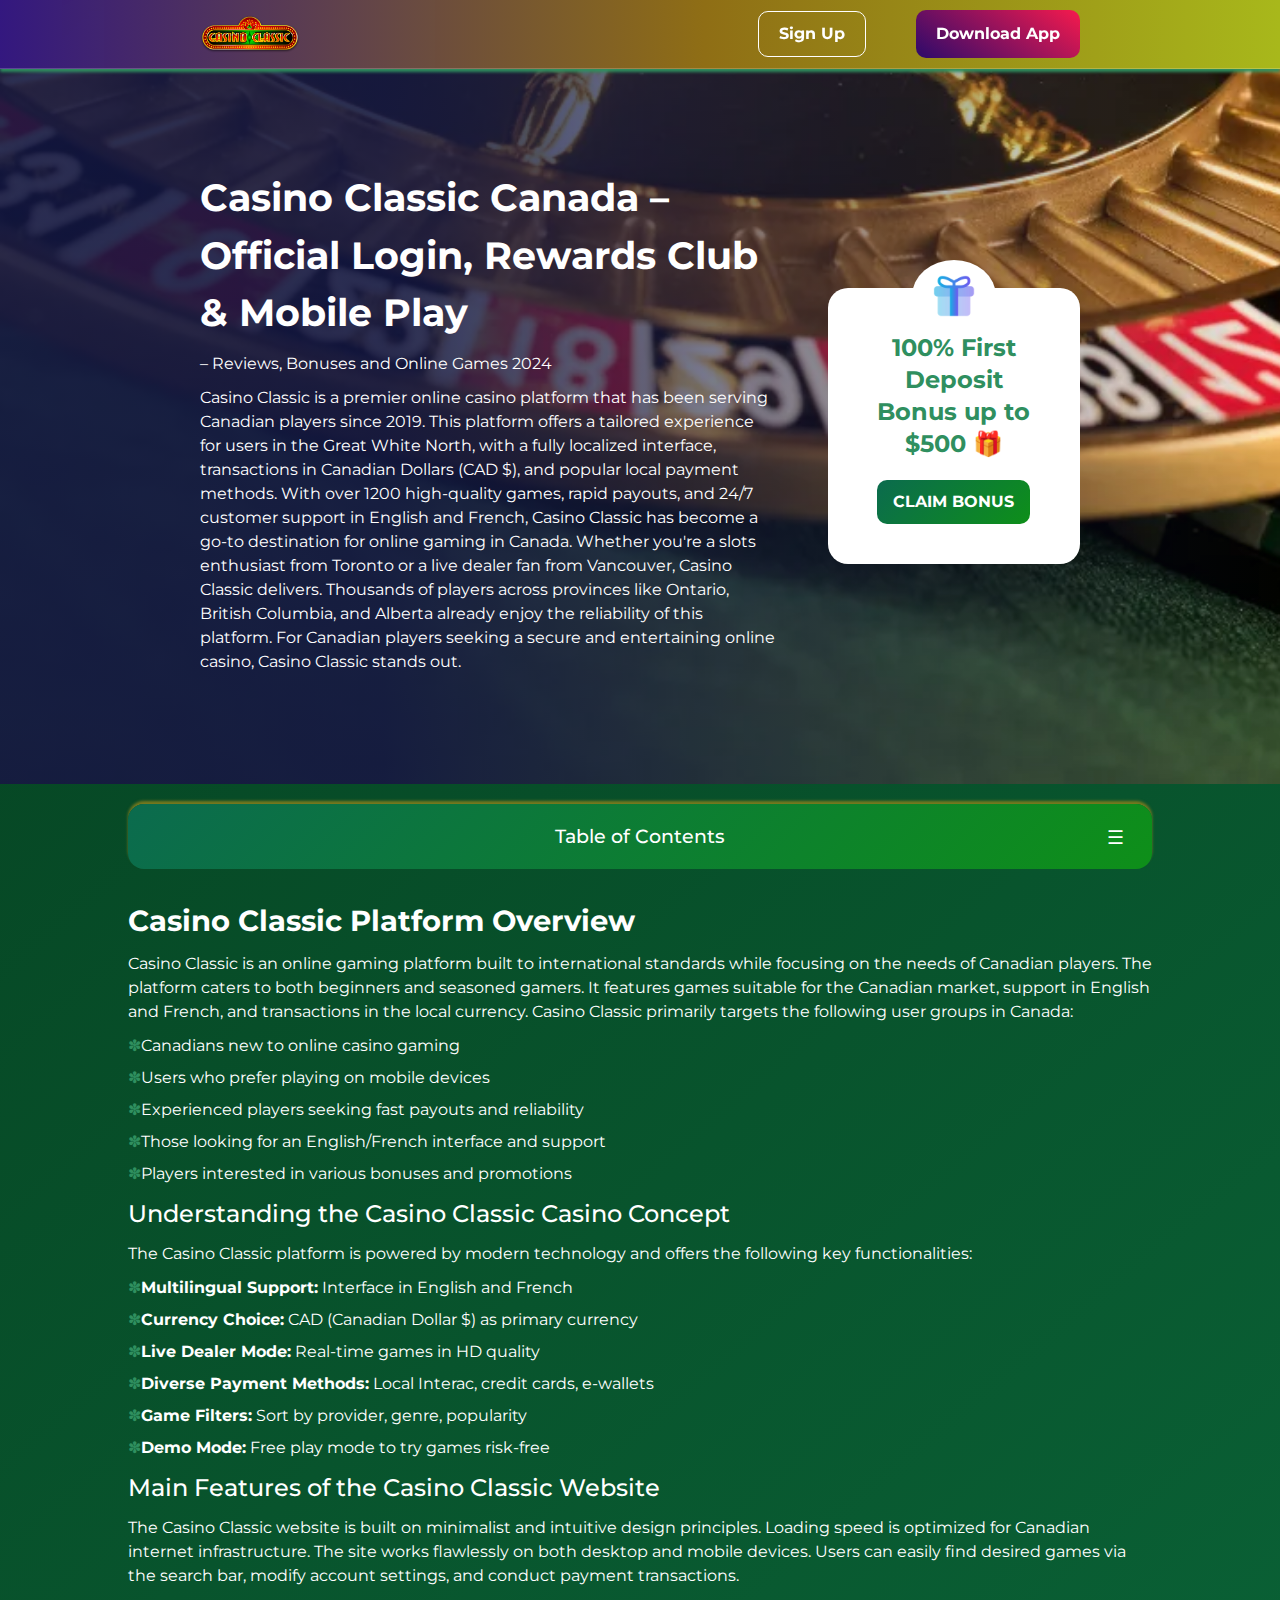
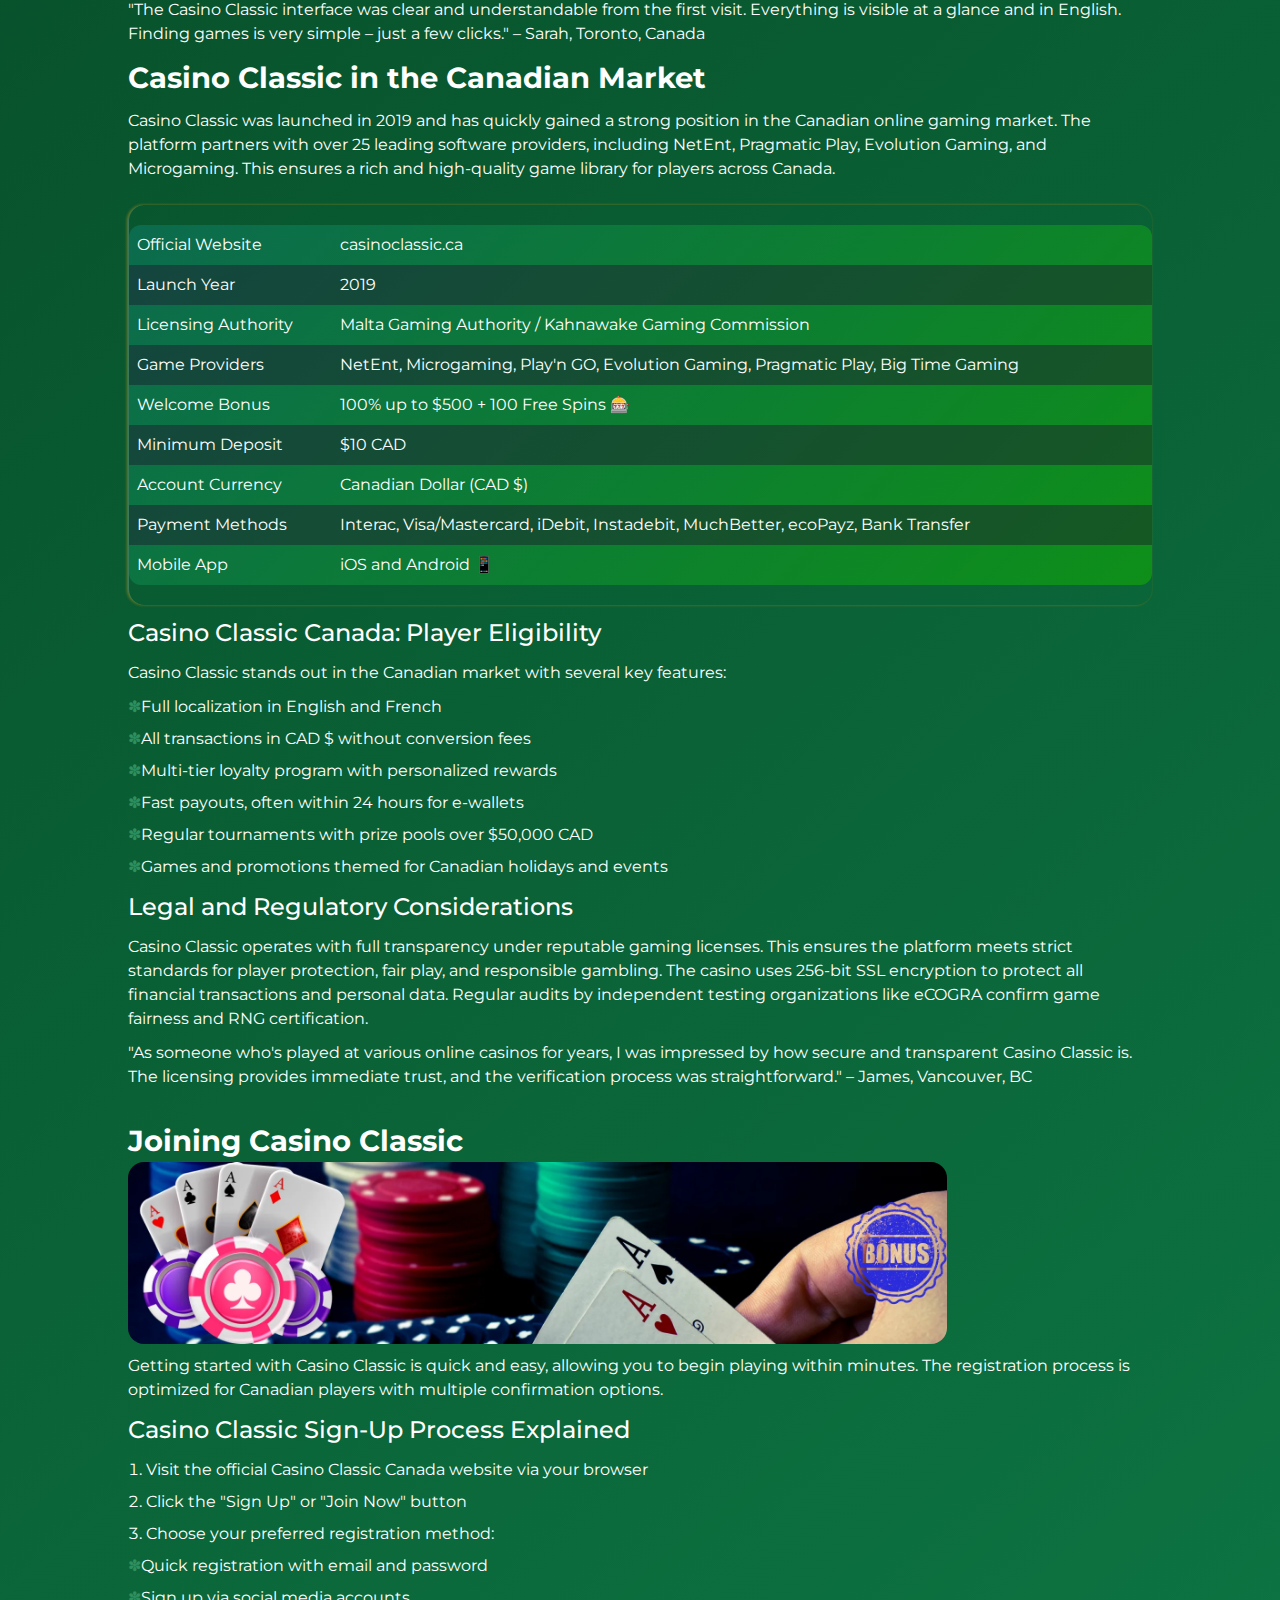
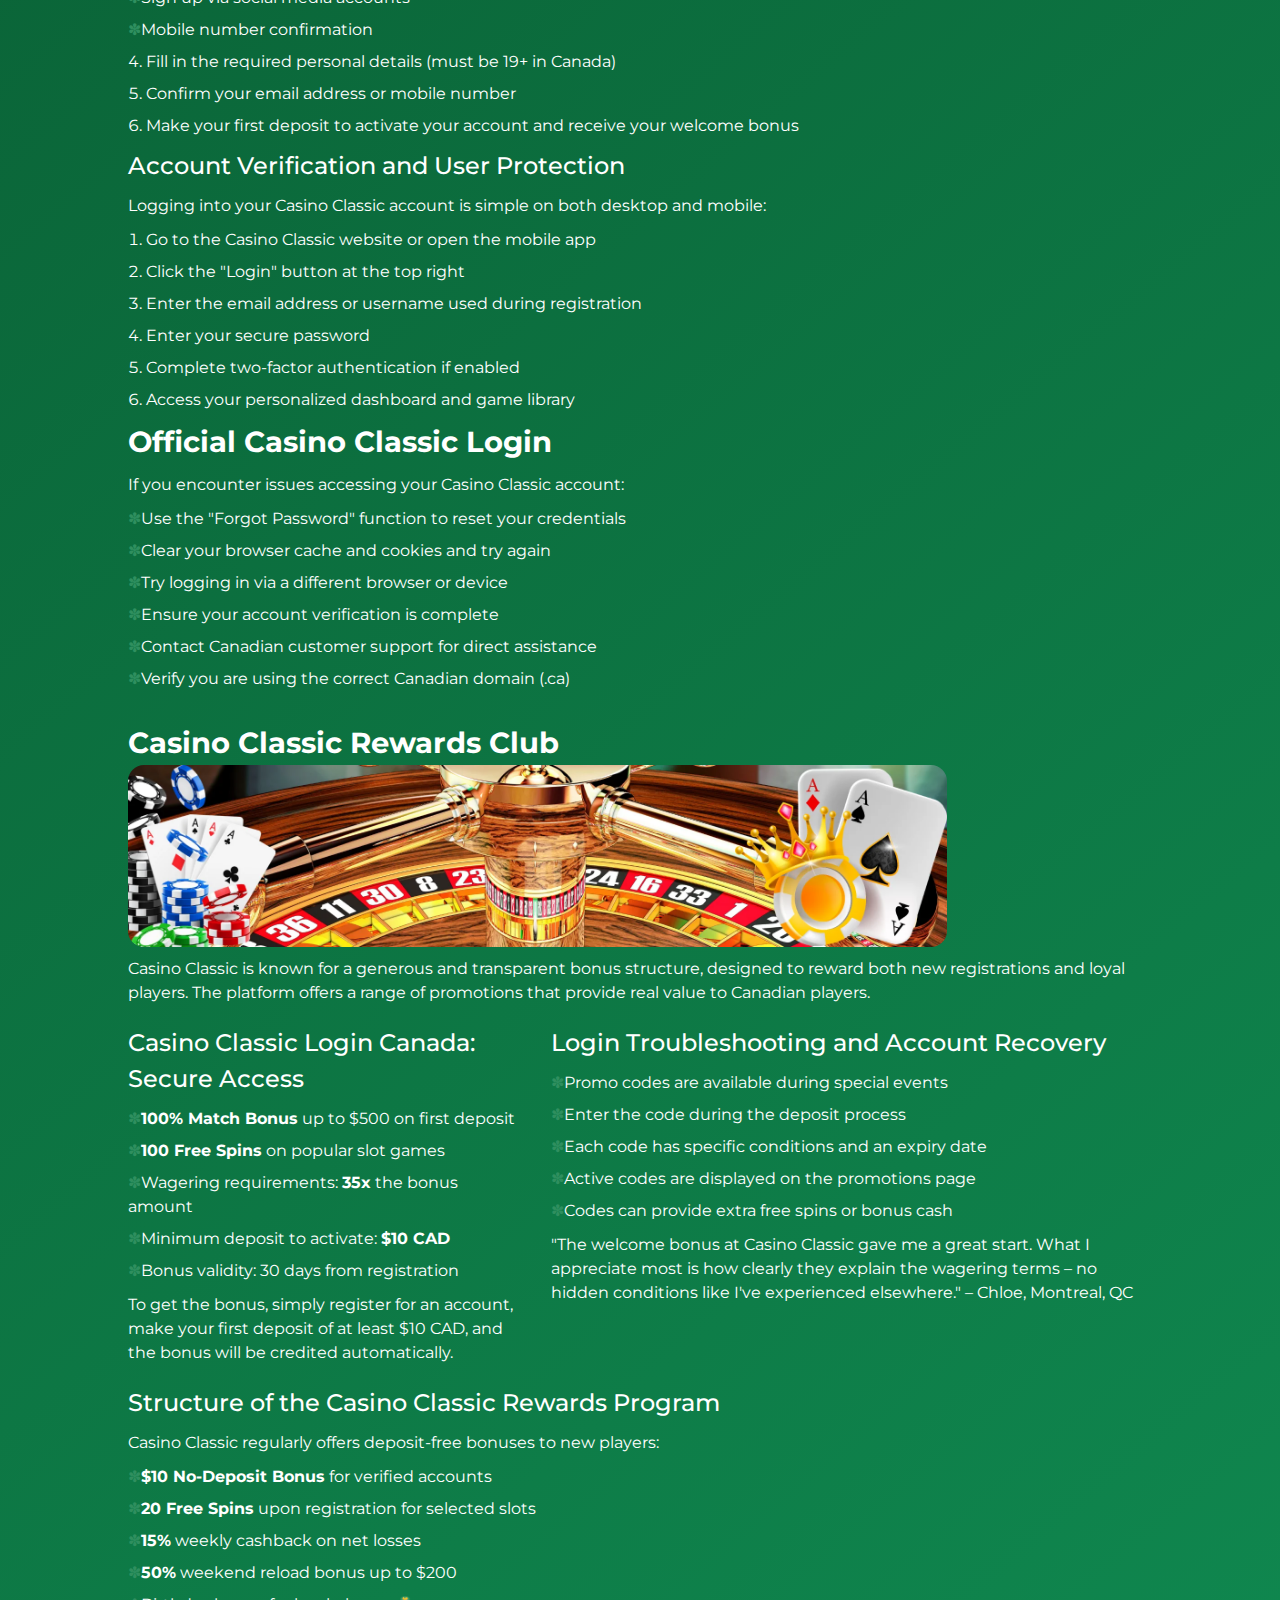
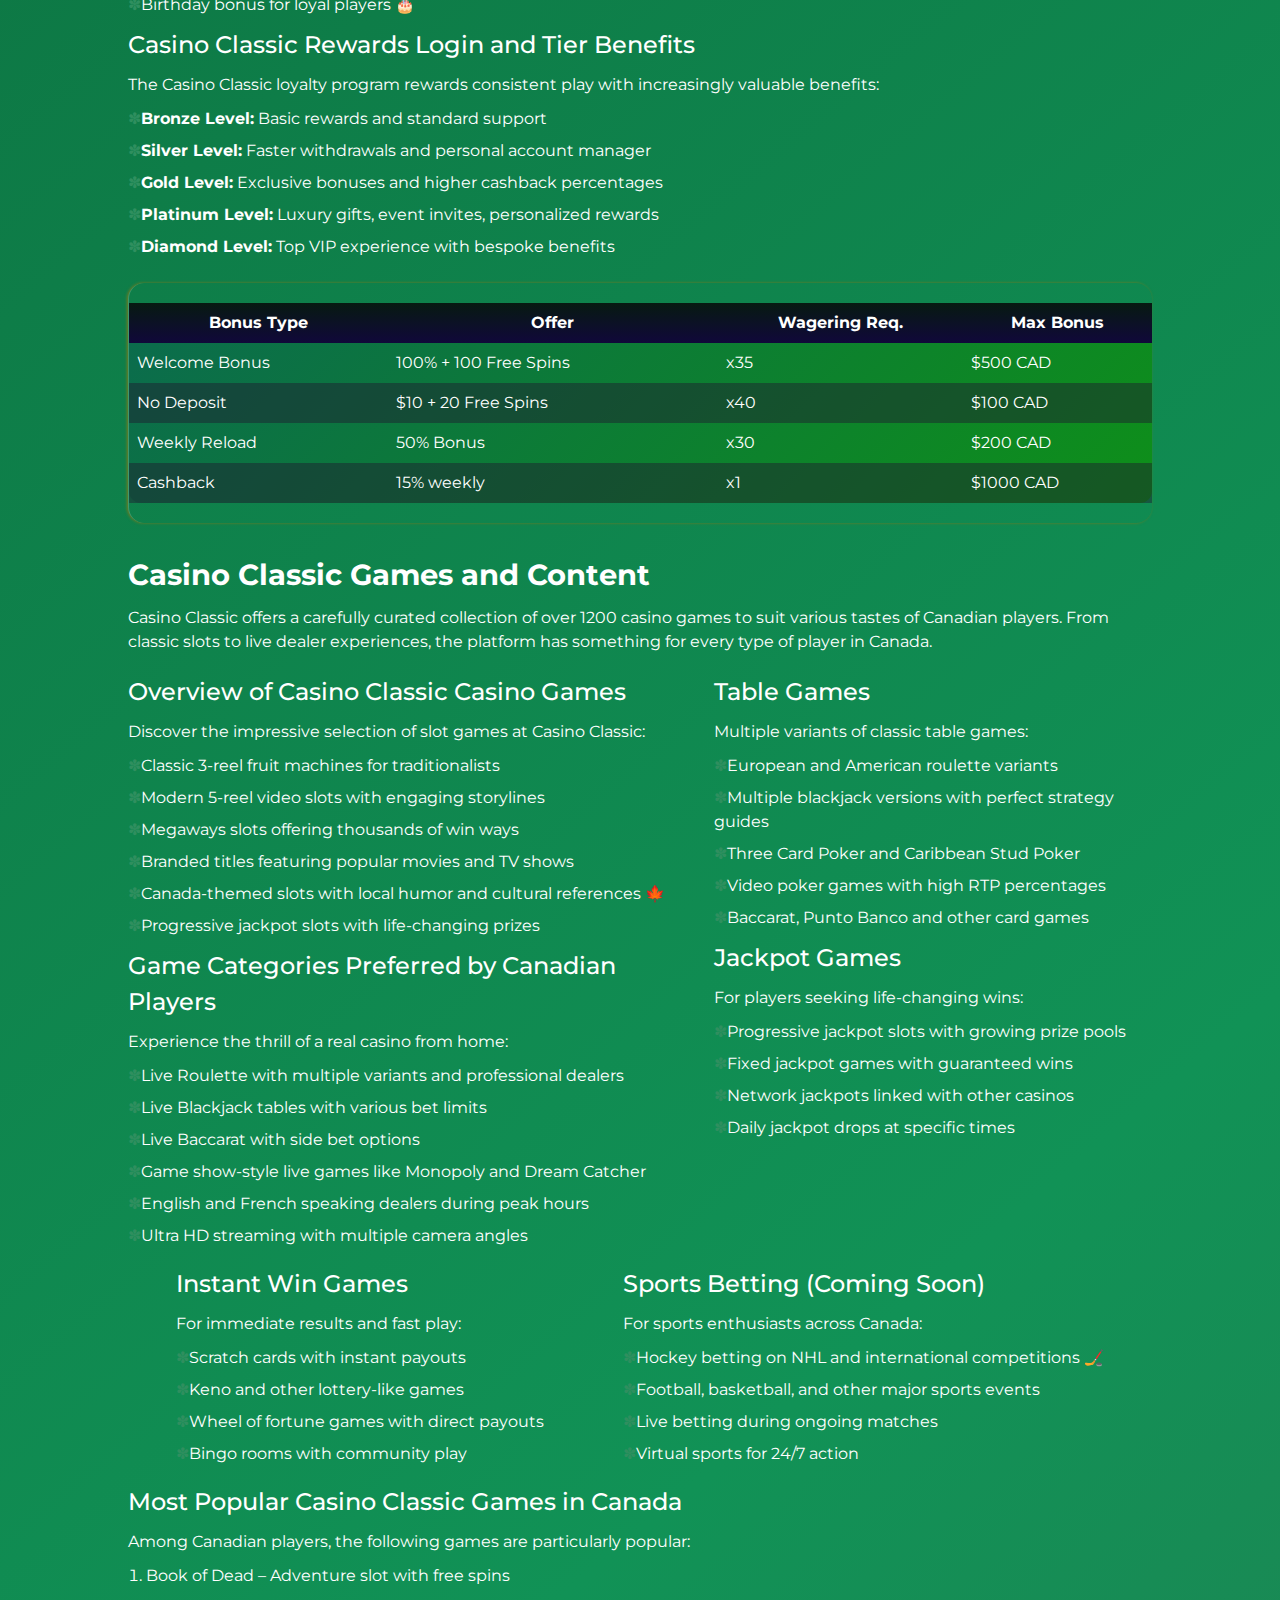
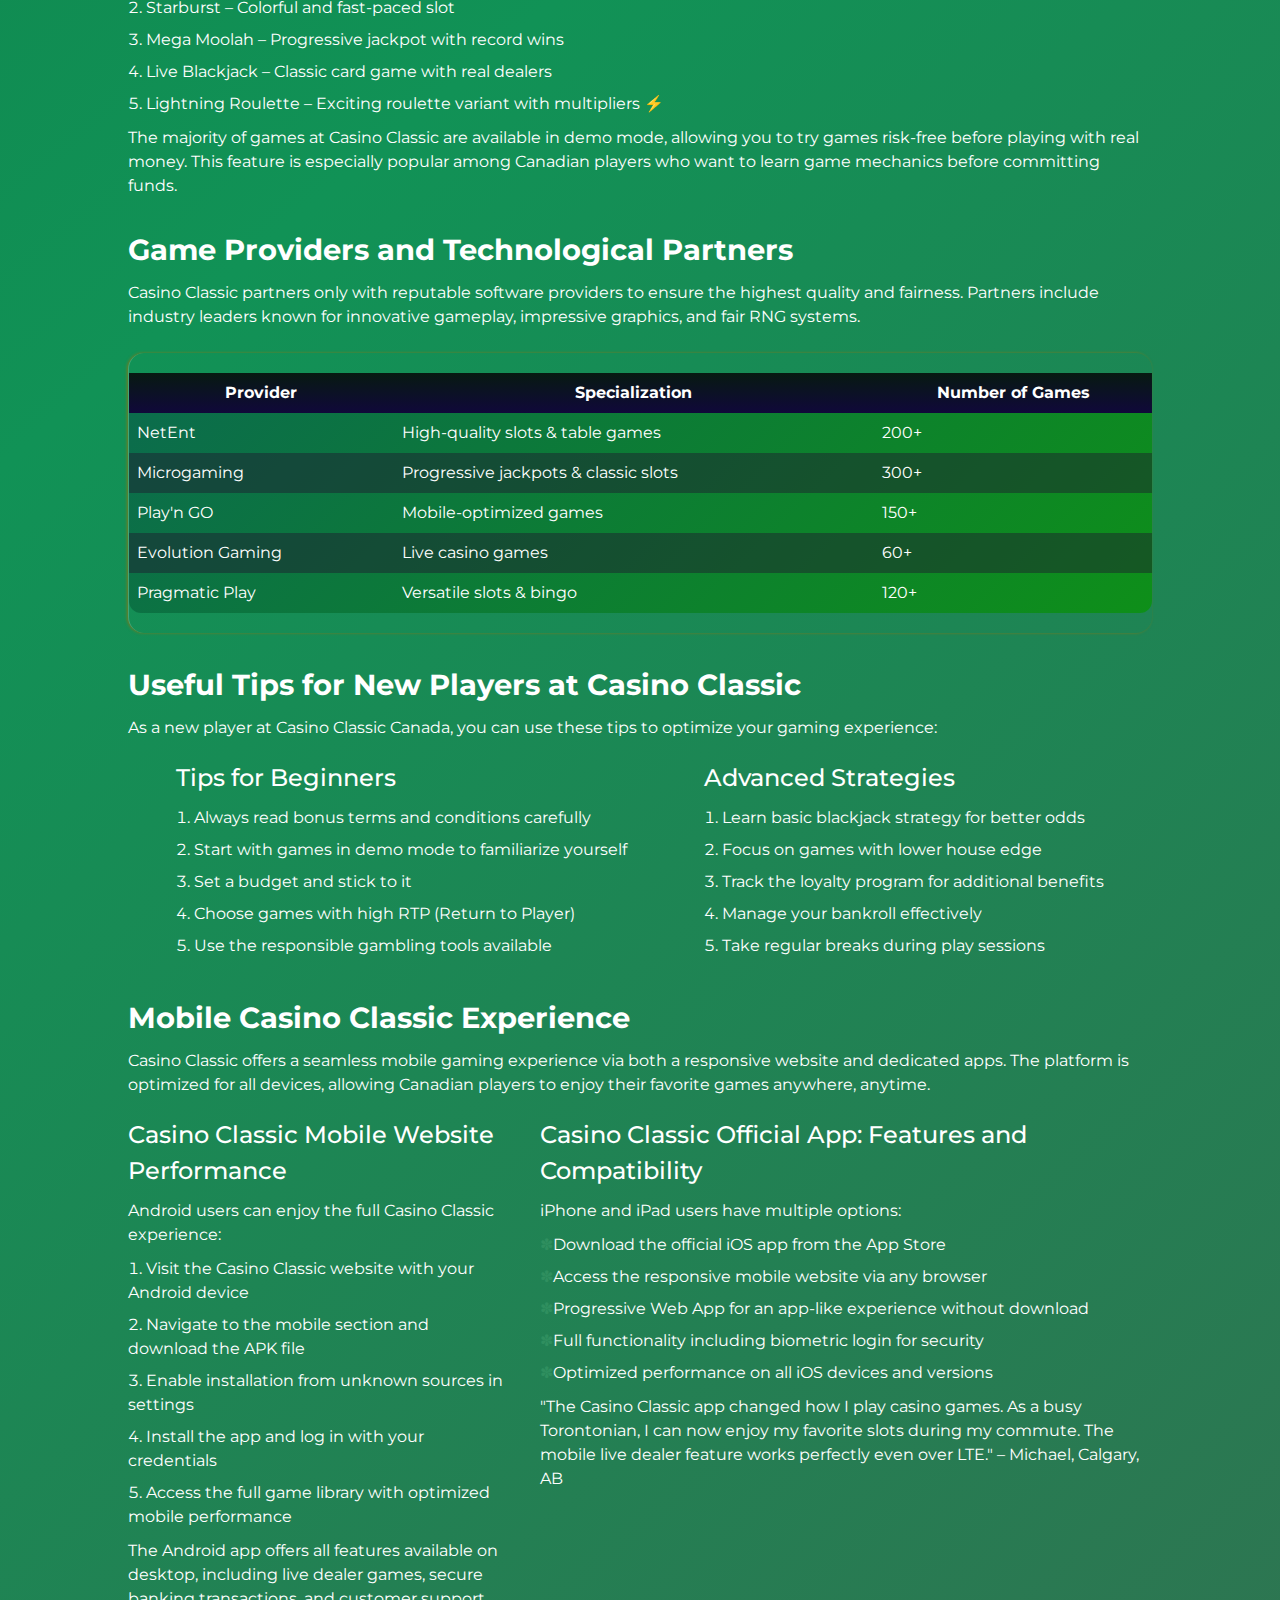
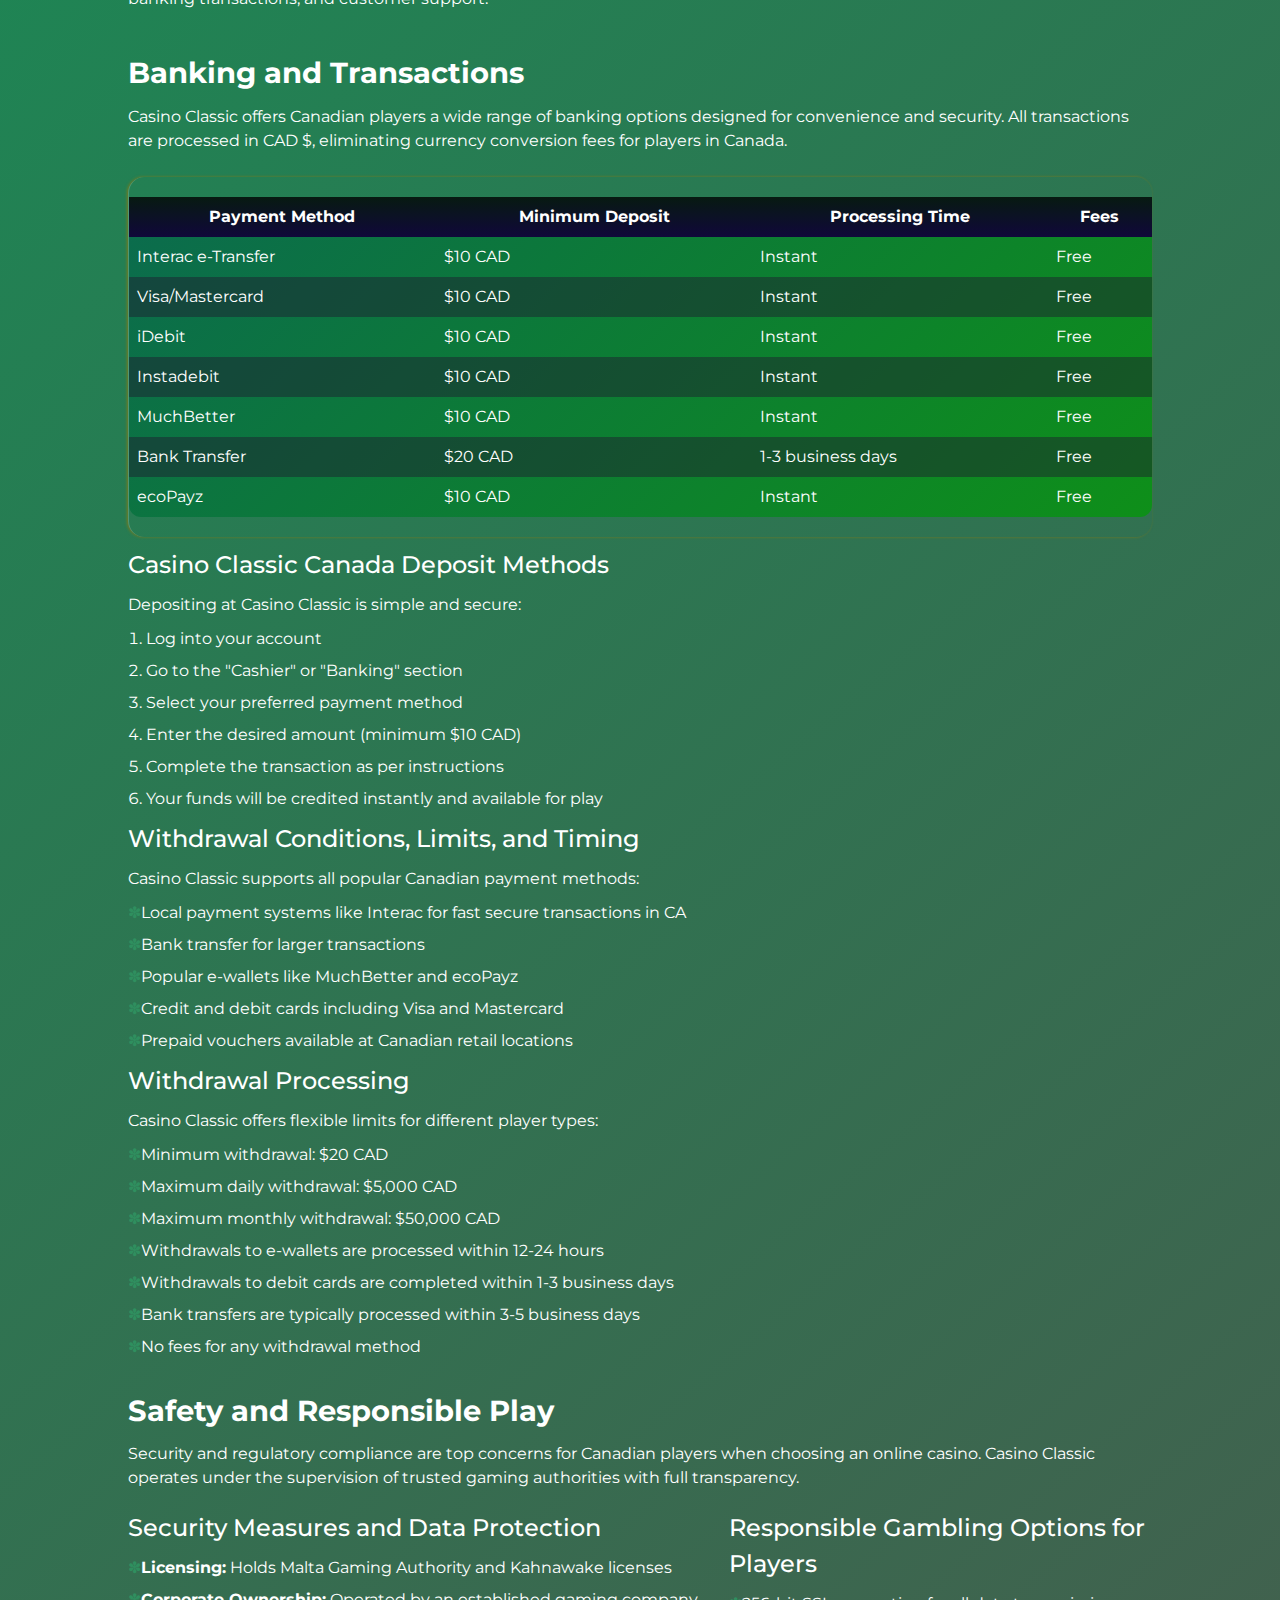
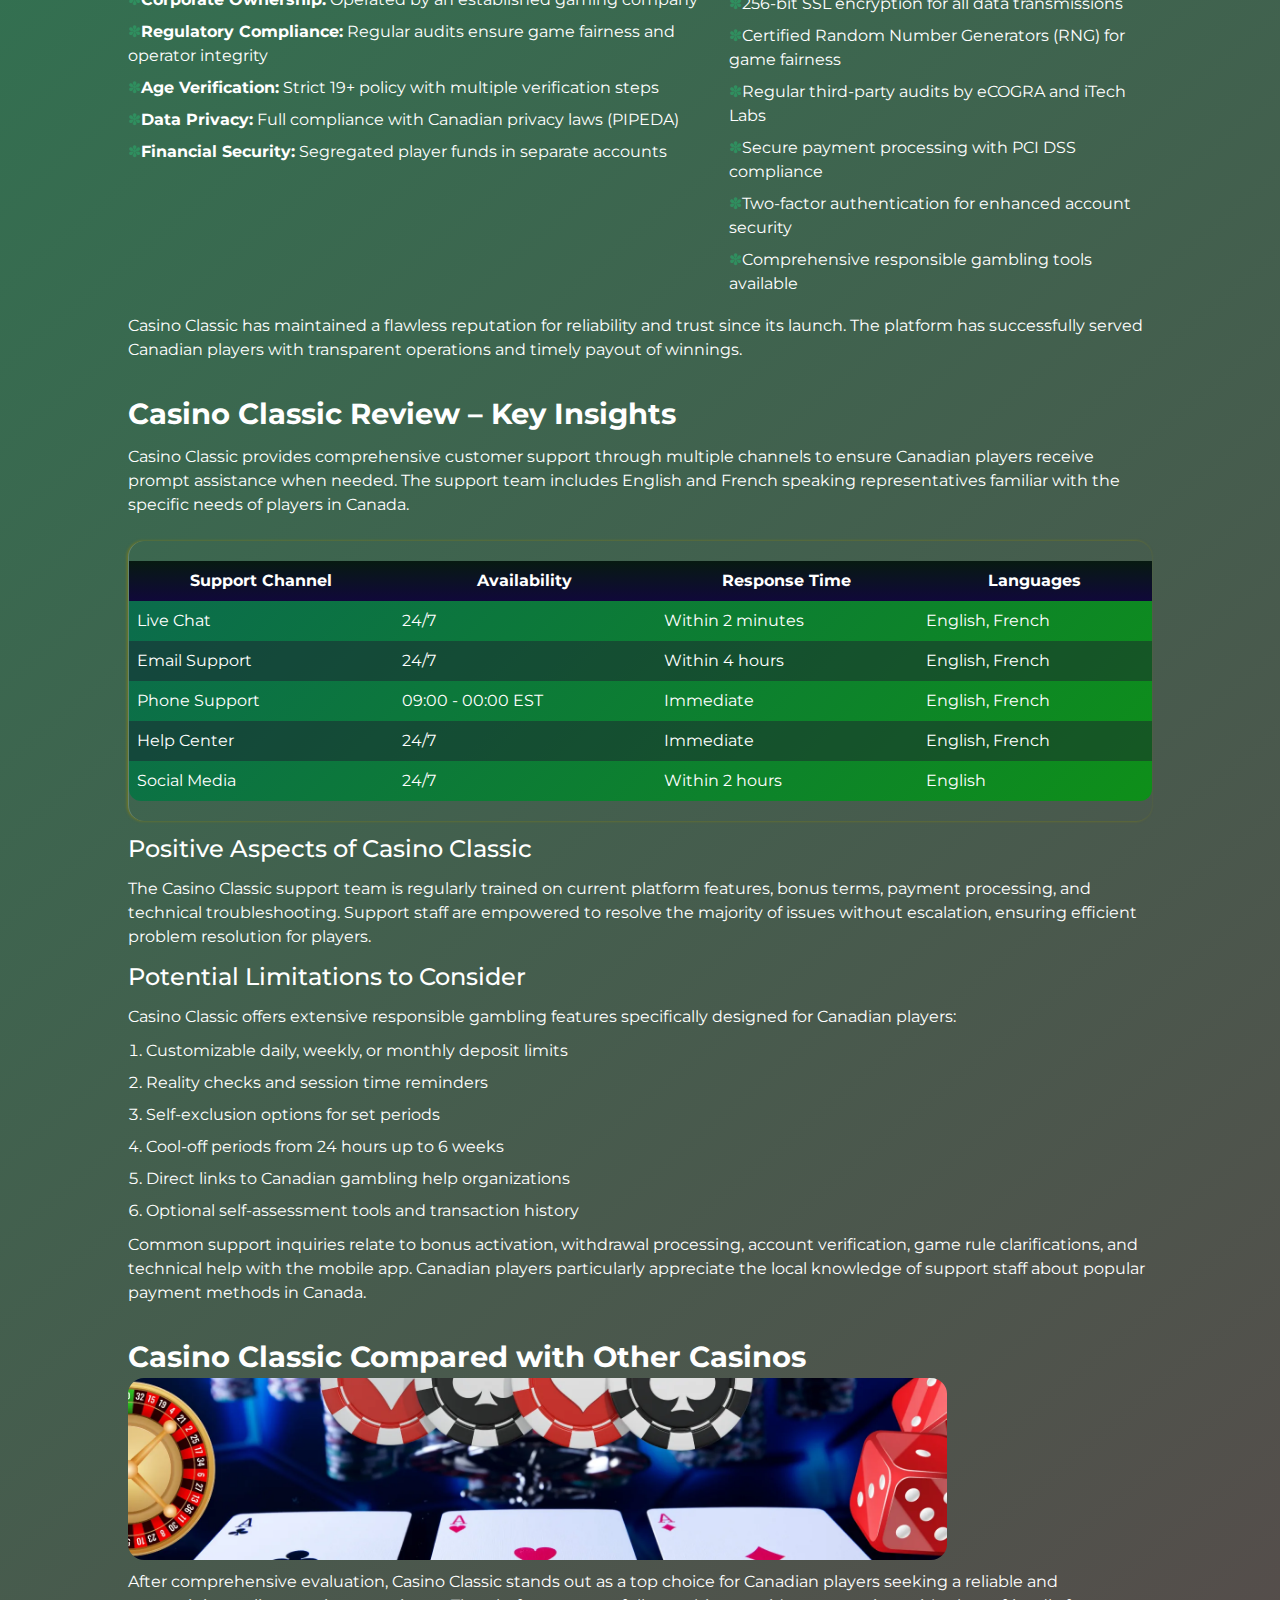
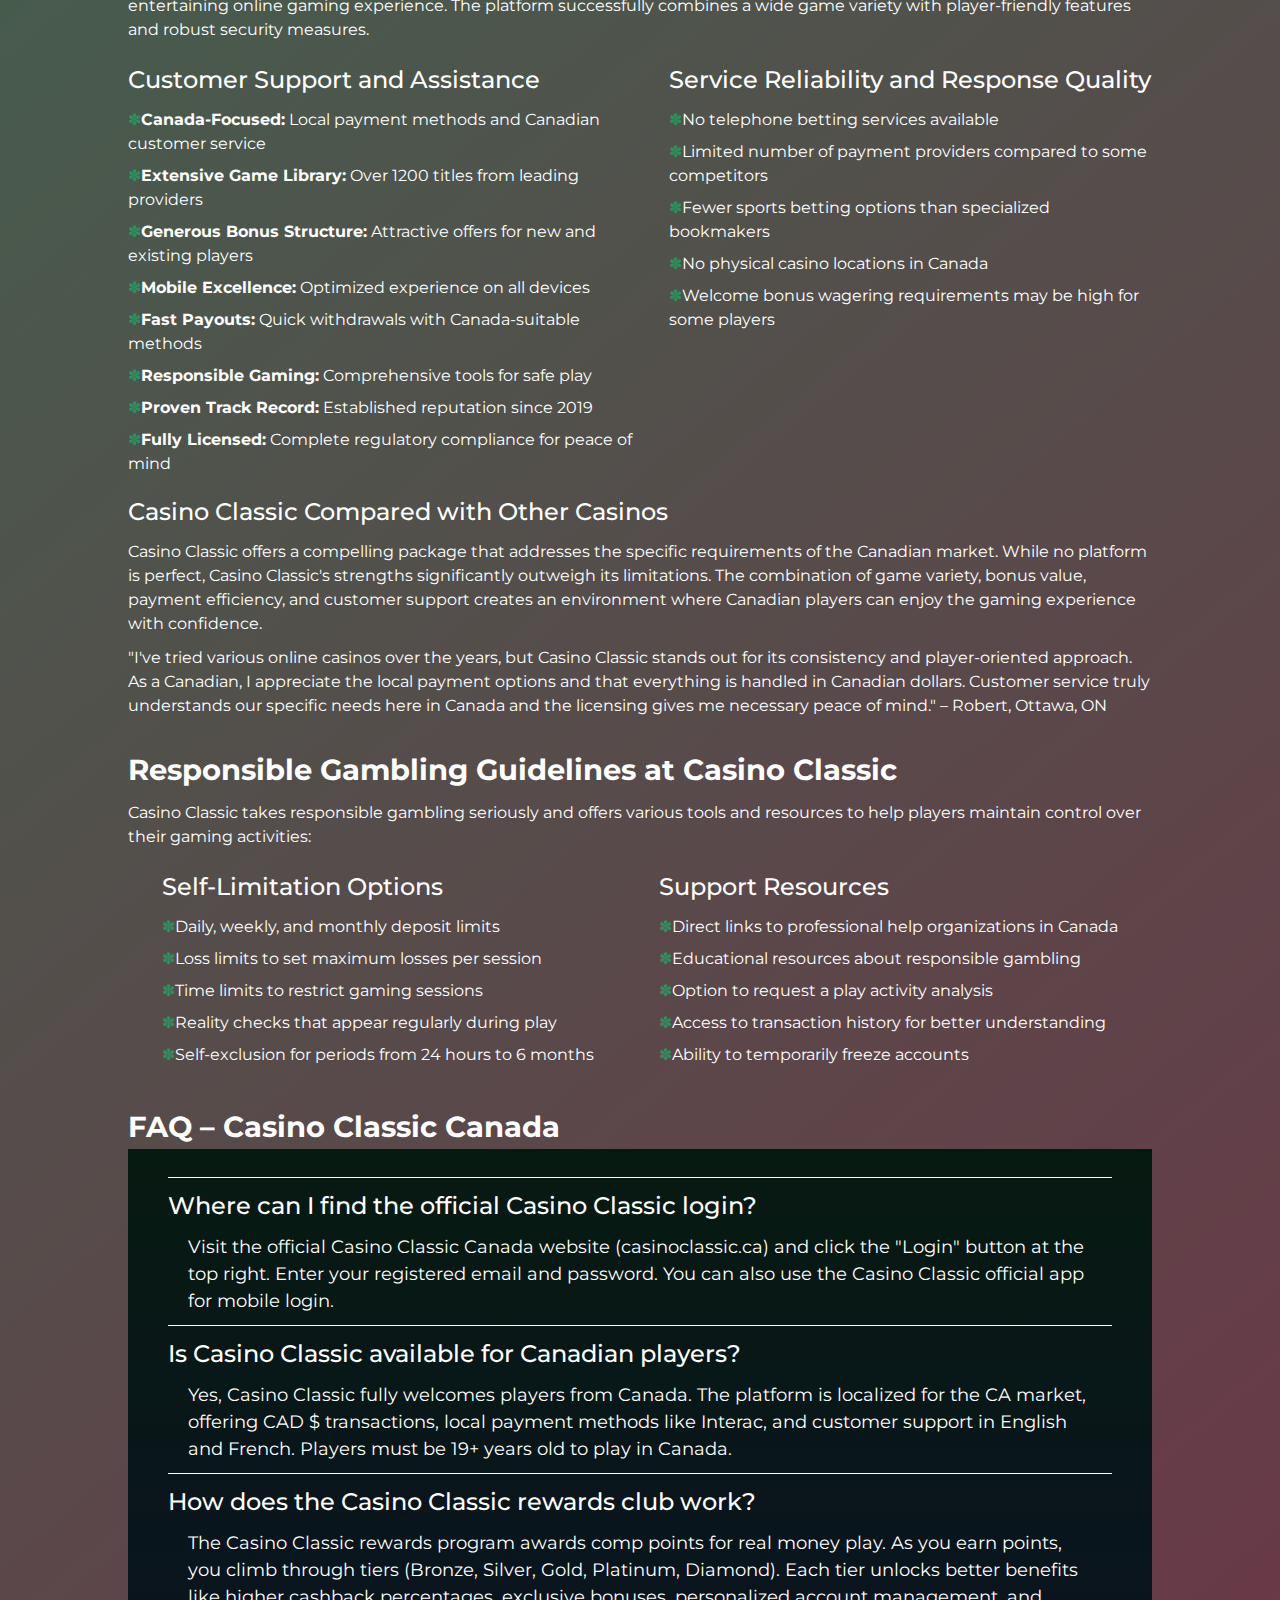
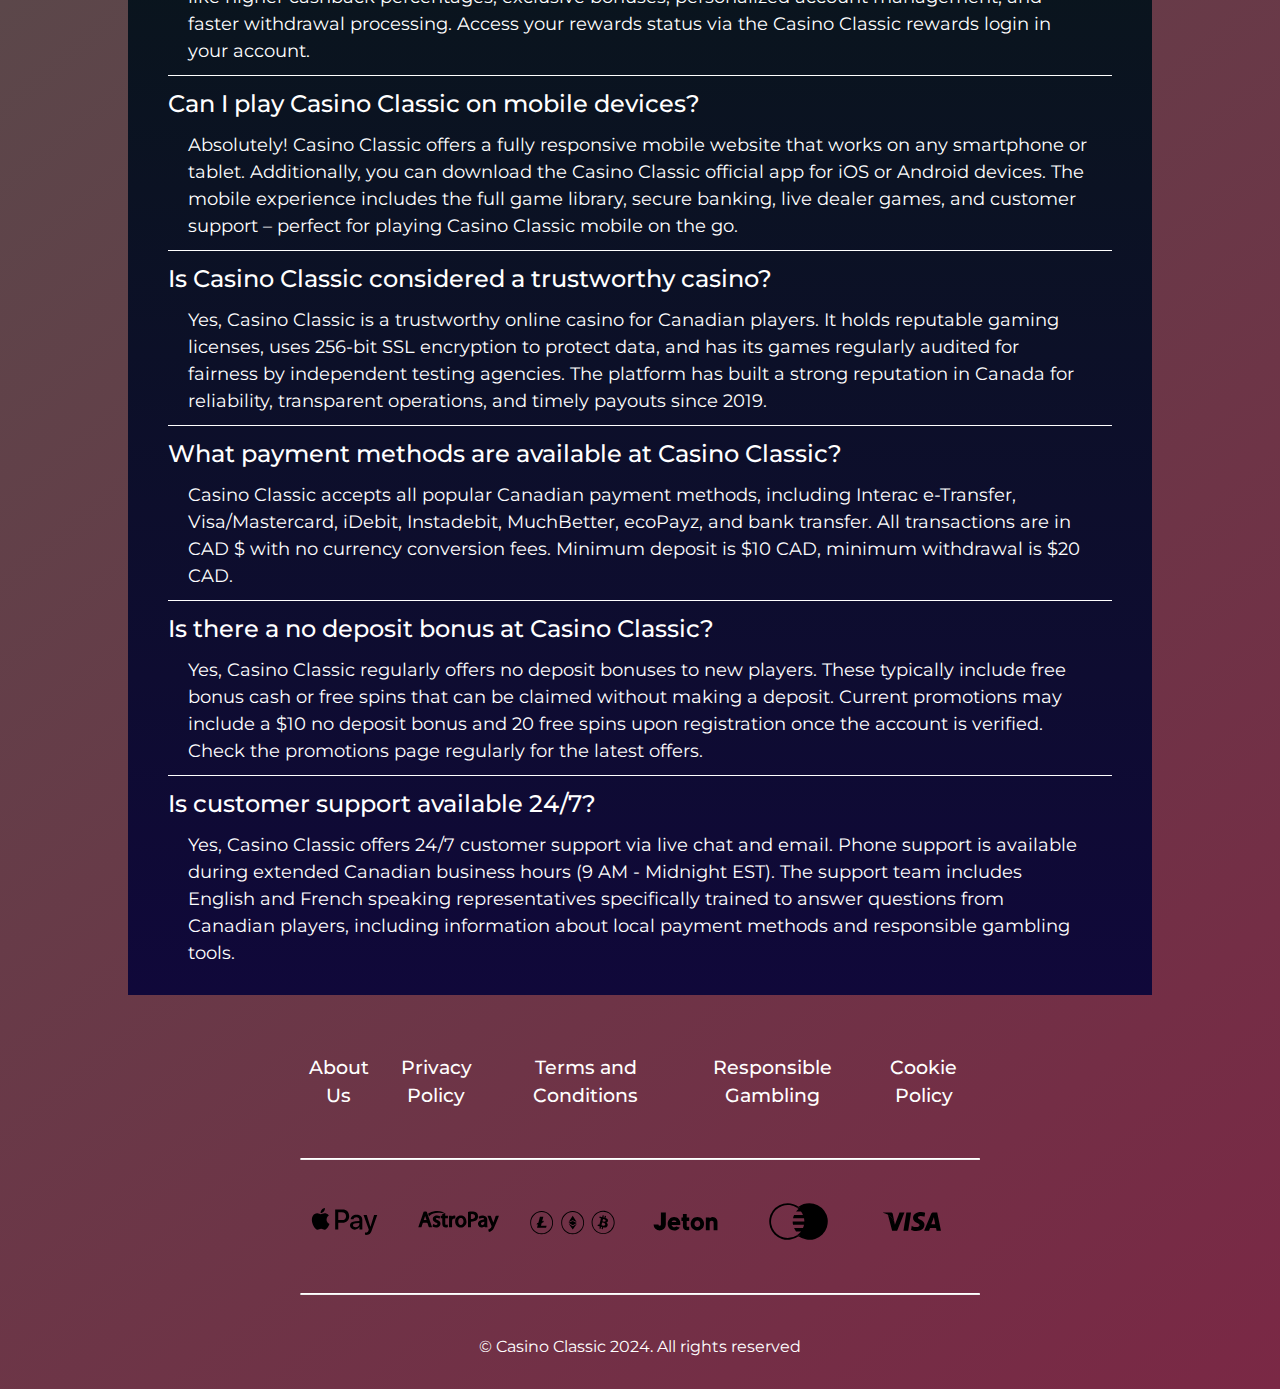
<file: en-ca/index.html>
<!DOCTYPE html>
<html lang="en-CA">

<head>
    <meta charset="UTF-8">
    <meta name="viewport" content="width=device-width, initial-scale=1.0">
    <link rel="stylesheet" href="/style.css">
    <link rel="shortcut icon" href="/favicon.ico" type="image/x-icon">
    <title>Casino Classic Canada | Official Login, Rewards Club & Mobile Casino</title>
    <meta name="description"
        content="Casino Classic Canada provides official login access, rewards club participation, mobile casino play, and app support. Detailed Casino Classic review for Canadian users.">
    <meta name="googlebot" content="index,follow,noarchive">

    <link rel="alternate" hreflang="en-CA" href="https://wheelster.ca/en-ca/">
    <link rel="alternate" hreflang="x-default" href="https://wheelster.ca/">
    <link rel="canonical" href="https://wheelster.ca/en-ca/">

    <meta property="og:type" content="website" />
    <meta property="og:title" content="Casino Classic Canada | Official Login, Rewards Club & Mobile Casino" />
    <meta property="og:description"
        content="Casino Classic Canada provides official login access, rewards club participation, mobile casino play, and app support. Detailed Casino Classic review for Canadian users." />
    <meta property="og:url" content="https://wheelster.ca/" />
    <meta property="og:site_name" content="Casino Classic" />
    <meta property="og:image" content="https://wheelster.ca/img/1.webp" />
    <meta property="og:locale" content="en_CA" />

    <meta name="twitter:card" content="summary_large_image" />
    <meta name="twitter:title" content="Casino Classic Canada | Official Login, Rewards Club & Mobile Casino" />
    <meta name="twitter:description"
        content="Casino Classic Canada provides official login access, rewards club participation, mobile casino play, and app support. Detailed Casino Classic review for Canadian users." />
    <meta name="twitter:image" content="https://wheelster.ca/img/1.webp" />

    <script type="application/ld+json">
    {
        "@context": "https://schema.org",
        "@type": "Article",
        "headline": "Casino Classic Canada | Official Login, Rewards Club & Mobile Casino",
        "description": "Casino Classic Canada provides official login access, rewards club participation, mobile casino play, and app support. Detailed Casino Classic review for Canadian users.",
        "mainEntityOfPage": {
            "@type": "WebPage",
            "@id": "https://wheelster.ca/"
        },
        "author": {
            "@type": "Person",
            "name": "Alex Johnson",
            "url": "https://wheelster.ca/"
        },
        "publisher": {
            "@type": "Organization",
            "name": "Casino Classic",
            "logo": {
                "@type": "ImageObject",
                "url": "https://wheelster.ca/img/logo.webp"
            }
        },
        "datePublished": "2024-01-15",
        "dateModified": "2024-10-22"
    }
    </script>

    <script type="application/ld+json">
    {
        "@context": "https://schema.org",
        "@type": "WebSite",
        "url": "https://wheelster.ca/",
        "name": "Casino Classic",
        "description": "Canadian Online Casino Casino Classic: Games, bonuses and full reviews.",
        "inLanguage": "en-CA"
    }
    </script>

    <script type="application/ld+json">
    {
        "@context": "https://schema.org",
        "@type": "BreadcrumbList",
        "itemListElement": [{
                "@type": "ListItem",
                "position": 1,
                "name": "Homepage",
                "item": "https://wheelster.ca/"
            },
            {
                "@type": "ListItem",
                "position": 2,
                "name": "🎰+100%",
                "item": "https://wheelster.ca/"
            }
        ]
    }
    </script>

    <script type="application/ld+json">
    {
      "@context": "https://schema.org",
      "@type": "FAQPage",
      "mainEntity": [
        {
          "@type": "Question",
          "name": "Where can I find the official Casino Classic login?",
          "acceptedAnswer": {
            "@type": "Answer",
            "text": "Visit the official Casino Classic Canada website and click the 'Login' button at the top right. Enter your registered email and password. Alternatively, use the Casino Classic official app."
          }
        },
        {
          "@type": "Question",
          "name": "Is Casino Classic available for Canadian players?",
          "acceptedAnswer": {
            "@type": "Answer",
            "text": "Yes, Casino Classic fully welcomes players from Canada. The platform is localized for the CA market, offering CAD transactions and local support."
          }
        },
        {
          "@type": "Question",
          "name": "How does the Casino Classic rewards club work?",
          "acceptedAnswer": {
            "@type": "Answer",
            "text": "The Casino Classic rewards program awards points for real money play. Earn comp points, climb tiers (Bronze to Diamond), and unlock perks like cashback, exclusive bonuses, and faster withdrawals."
          }
        },
        {
          "@type": "Question",
          "name": "Can I play Casino Classic on mobile devices?",
          "acceptedAnswer": {
            "@type": "Answer",
            "text": "Absolutely. Use the responsive Casino Classic mobile website or download the Casino Classic official app for iOS or Android. Enjoy the full game library and secure banking on the go."
          }
        },
        {
          "@type": "Question",
          "name": "Is Casino Classic considered a trustworthy casino?",
          "acceptedAnswer": {
            "@type": "Answer",
            "text": "Yes, Casino Classic is licensed and regulated, uses SSL encryption, and has games certified for fairness by independent auditors, making it a trusted choice in Canada."
          }
        }
      ]
    }
    </script>
</head>

<body>

    <header>
        <div class="logo">
            <a href="/"><img src="/img/logo.webp" alt="Casino Classic logo" width="140" height="70"></a>
        </div>

        <div class="header-btn">
            <a href="/play/" rel="nofollow" class="h-violet-btn">Sign Up</a>
            <a href="/play/" rel="nofollow" class="h-accent-btn">Download App</a>
        </div>
    </header>

    <main>
        <div class="promo">
            <div class="promo-l">
                <h1>Casino Classic Canada – Official Login, Rewards Club & Mobile Play</h1>
                <p class="txt">
                    – Reviews, Bonuses and Online Games 2024
                </p>
                <p class="txt">
                    Casino Classic is a premier online casino platform that has been serving Canadian players since
                    2019. This platform offers a tailored experience for users in the Great White North, with a fully
                    localized interface, transactions in Canadian Dollars (CAD $), and popular local payment methods.
                    With over 1200 high-quality games, rapid payouts, and 24/7 customer support in English and French,
                    Casino Classic has become a go-to destination for online gaming in Canada. Whether you're a slots
                    enthusiast from Toronto or a live dealer fan from Vancouver, Casino Classic delivers. Thousands of
                    players across provinces like Ontario, British Columbia, and Alberta already enjoy the reliability
                    of this platform. For Canadian players seeking a secure and entertaining online casino, Casino
                    Classic stands out.
                </p>
            </div>

            <div class="promo-gift">
                <div class="gift-box">
                    <img class="gift-zoom" src="/img/gift.webp" alt="Bonus gift" width="50" height="50">
                </div>

                <p class="txt-accent">
                    100% First Deposit Bonus up to $500 🎁
                </p>

                <a href="/play/" rel="nofollow" class="btn-accent">Claim Bonus</a>
            </div>
        </div>

        <div class="wrapper">
            <div class="navigation">
                <input type="checkbox" id="toggle-nav" hidden>
                <label for="toggle-nav" class="txt-nav">Table of Contents</label>

                <ul class="nav-list">
                    <li class="nav-item"><a href="#review">Casino Classic Platform Overview</a></li>
                    <li class="nav-item"><a href="#inscription">Joining Casino Classic</a></li>
                    <li class="nav-item"><a href="#bonus">Official Casino Classic Login</a></li>
                    <li class="nav-item"><a href="#jeux">Casino Classic Rewards Club</a></li>
                    <li class="nav-item"><a href="#prestataires">Casino Classic Games and Content</a></li>
                    <li class="nav-item"><a href="#conseils">Mobile Casino Classic Experience</a></li>
                    <li class="nav-item"><a href="#mobile">Banking and Transactions</a></li>
                    <li class="nav-item"><a href="#demo">Safety and Responsible Play</a></li>
                    <li class="nav-item"><a href="#deposit">Casino Classic Review – Key Insights</a></li>
                    <li class="nav-item"><a href="#withdrawal">Casino Classic Compared with Other Casinos</a></li>
                    <li class="nav-item"><a href="#limites">Customer Support and Assistance</a></li>
                    <li class="nav-item"><a href="#faq">FAQ – Casino Classic Canada</a></li>
                </ul>
            </div>

            <div class="container" id="review">
                <h2>Casino Classic Platform Overview</h2>
                <p class="txt">
                    Casino Classic is an online gaming platform built to international standards while focusing on the
                    needs of Canadian players. The platform caters to both beginners and seasoned gamers. It features
                    games suitable for the Canadian market, support in English and French, and transactions in the local
                    currency. Casino Classic primarily targets the following user groups in Canada:
                </p>
                <ul>
                    <li>Canadians new to online casino gaming</li>
                    <li>Users who prefer playing on mobile devices</li>
                    <li>Experienced players seeking fast payouts and reliability</li>
                    <li>Those looking for an English/French interface and support</li>
                    <li>Players interested in various bonuses and promotions</li>
                </ul>

                <h3>Understanding the Casino Classic Casino Concept</h3>
                <p class="txt">
                    The Casino Classic platform is powered by modern technology and offers the following key
                    functionalities:
                </p>
                <ul>
                    <li><strong>Multilingual Support:</strong> Interface in English and French</li>
                    <li><strong>Currency Choice:</strong> CAD (Canadian Dollar $) as primary currency</li>
                    <li><strong>Live Dealer Mode:</strong> Real-time games in HD quality</li>
                    <li><strong>Diverse Payment Methods:</strong> Local Interac, credit cards, e-wallets</li>
                    <li><strong>Game Filters:</strong> Sort by provider, genre, popularity</li>
                    <li><strong>Demo Mode:</strong> Free play mode to try games risk-free</li>
                </ul>

                <h3>Main Features of the Casino Classic Website</h3>
                <p class="txt">
                    The Casino Classic website is built on minimalist and intuitive design principles. Loading speed is
                    optimized for Canadian internet infrastructure. The site works flawlessly on both desktop and mobile
                    devices. Users can easily find desired games via the search bar, modify account settings, and
                    conduct payment transactions.
                </p>
                <p class="txt">
                    "The Casino Classic interface was clear and understandable from the first visit. Everything is
                    visible at a glance and in English. Finding games is very simple – just a few clicks." – Sarah,
                    Toronto, Canada
                </p>

                <h2>Casino Classic in the Canadian Market</h2>
                <p class="txt">
                    Casino Classic was launched in 2019 and has quickly gained a strong position in the Canadian online
                    gaming market. The platform partners with over 25 leading software providers, including NetEnt,
                    Pragmatic Play, Evolution Gaming, and Microgaming. This ensures a rich and high-quality game library
                    for players across Canada.
                </p>

                <div class="table-wrapper">
                    <table>
                        <tbody>
                            <tr>
                                <td>Official Website</td>
                                <td>casinoclassic.ca</td>
                            </tr>
                            <tr>
                                <td>Launch Year</td>
                                <td>2019</td>
                            </tr>
                            <tr>
                                <td>Licensing Authority</td>
                                <td>Malta Gaming Authority / Kahnawake Gaming Commission</td>
                            </tr>
                            <tr>
                                <td>Game Providers</td>
                                <td>NetEnt, Microgaming, Play'n GO, Evolution Gaming, Pragmatic Play, Big Time Gaming
                                </td>
                            </tr>
                            <tr>
                                <td>Welcome Bonus</td>
                                <td>100% up to $500 + 100 Free Spins 🎰</td>
                            </tr>
                            <tr>
                                <td>Minimum Deposit</td>
                                <td>$10 CAD</td>
                            </tr>
                            <tr>
                                <td>Account Currency</td>
                                <td>Canadian Dollar (CAD $)</td>
                            </tr>
                            <tr>
                                <td>Payment Methods</td>
                                <td>Interac, Visa/Mastercard, iDebit, Instadebit, MuchBetter, ecoPayz, Bank Transfer
                                </td>
                            </tr>
                            <tr>
                                <td>Mobile App</td>
                                <td>iOS and Android 📱</td>
                            </tr>
                        </tbody>
                    </table>
                </div>

                <h3>Casino Classic Canada: Player Eligibility</h3>
                <p class="txt">
                    Casino Classic stands out in the Canadian market with several key features:
                </p>
                <ul>
                    <li>Full localization in English and French</li>
                    <li>All transactions in CAD $ without conversion fees</li>
                    <li>Multi-tier loyalty program with personalized rewards</li>
                    <li>Fast payouts, often within 24 hours for e-wallets</li>
                    <li>Regular tournaments with prize pools over $50,000 CAD</li>
                    <li>Games and promotions themed for Canadian holidays and events</li>
                </ul>

                <h3>Legal and Regulatory Considerations</h3>
                <p class="txt">
                    Casino Classic operates with full transparency under reputable gaming licenses. This ensures the
                    platform meets strict standards for player protection, fair play, and responsible gambling. The
                    casino uses 256-bit SSL encryption to protect all financial transactions and personal data. Regular
                    audits by independent testing organizations like eCOGRA confirm game fairness and RNG certification.
                </p>
                <p class="txt">
                    "As someone who's played at various online casinos for years, I was impressed by how secure and
                    transparent Casino Classic is. The licensing provides immediate trust, and the verification process
                    was straightforward." – James, Vancouver, BC
                </p>
            </div>

            <div class="container" id="inscription">
                <h2>Joining Casino Classic</h2>
                <img src="/img/3.webp" alt="Casino Classic Registration" width="1000" height="800">
                <p class="txt">
                    Getting started with Casino Classic is quick and easy, allowing you to begin playing within minutes.
                    The registration process is optimized for Canadian players with multiple confirmation options.
                </p>

                <h3>Casino Classic Sign-Up Process Explained</h3>
                <ol>
                    <li>Visit the official Casino Classic Canada website via your browser</li>
                    <li>Click the "Sign Up" or "Join Now" button</li>
                    <li>Choose your preferred registration method:
                        <ul>
                            <li>Quick registration with email and password</li>
                            <li>Sign up via social media accounts</li>
                            <li>Mobile number confirmation</li>
                        </ul>
                    </li>
                    <li>Fill in the required personal details (must be 19+ in Canada)</li>
                    <li>Confirm your email address or mobile number</li>
                    <li>Make your first deposit to activate your account and receive your welcome bonus</li>
                </ol>

                <h3>Account Verification and User Protection</h3>
                <p class="txt">
                    Logging into your Casino Classic account is simple on both desktop and mobile:
                </p>
                <ol>
                    <li>Go to the Casino Classic website or open the mobile app</li>
                    <li>Click the "Login" button at the top right</li>
                    <li>Enter the email address or username used during registration</li>
                    <li>Enter your secure password</li>
                    <li>Complete two-factor authentication if enabled</li>
                    <li>Access your personalized dashboard and game library</li>
                </ol>

                <h2>Official Casino Classic Login</h2>
                <p class="txt">
                    If you encounter issues accessing your Casino Classic account:
                </p>
                <ul>
                    <li>Use the "Forgot Password" function to reset your credentials</li>
                    <li>Clear your browser cache and cookies and try again</li>
                    <li>Try logging in via a different browser or device</li>
                    <li>Ensure your account verification is complete</li>
                    <li>Contact Canadian customer support for direct assistance</li>
                    <li>Verify you are using the correct Canadian domain (.ca)</li>
                </ul>
            </div>

            <div class="container" id="bonus">
                <h2>Casino Classic Rewards Club</h2>
                <img src="/img/1.webp" alt="Casino Classic Bonus" width="1000" height="800">
                <p class="txt">
                    Casino Classic is known for a generous and transparent bonus structure, designed to reward both new
                    registrations and loyal players. The platform offers a range of promotions that provide real value
                    to Canadian players.
                </p>

                <div class="promoties-bonus">
                    <div>
                        <h3>Casino Classic Login Canada: Secure Access</h3>
                        <ul>
                            <li><strong>100% Match Bonus</strong> up to $500 on first deposit</li>
                            <li><strong>100 Free Spins</strong> on popular slot games</li>
                            <li>Wagering requirements: <strong>35x</strong> the bonus amount</li>
                            <li>Minimum deposit to activate: <strong>$10 CAD</strong></li>
                            <li>Bonus validity: 30 days from registration</li>
                        </ul>
                        <p class="txt">
                            To get the bonus, simply register for an account, make your first deposit of at least $10
                            CAD, and the bonus will be credited automatically.
                        </p>
                    </div>

                    <div>
                        <h3>Login Troubleshooting and Account Recovery</h3>
                        <ul>
                            <li>Promo codes are available during special events</li>
                            <li>Enter the code during the deposit process</li>
                            <li>Each code has specific conditions and an expiry date</li>
                            <li>Active codes are displayed on the promotions page</li>
                            <li>Codes can provide extra free spins or bonus cash</li>
                        </ul>
                        <p class="txt">
                            "The welcome bonus at Casino Classic gave me a great start. What I appreciate most is how
                            clearly they explain the wagering terms – no hidden conditions like I've experienced
                            elsewhere." – Chloe, Montreal, QC
                        </p>
                    </div>
                </div>

                <h3>Structure of the Casino Classic Rewards Program</h3>
                <p class="txt">
                    Casino Classic regularly offers deposit-free bonuses to new players:
                </p>
                <ul>
                    <li><strong>$10 No-Deposit Bonus</strong> for verified accounts</li>
                    <li><strong>20 Free Spins</strong> upon registration for selected slots</li>
                    <li><strong>15%</strong> weekly cashback on net losses</li>
                    <li><strong>50%</strong> weekend reload bonus up to $200</li>
                    <li>Birthday bonus for loyal players 🎂</li>
                </ul>

                <h3>Casino Classic Rewards Login and Tier Benefits</h3>
                <p class="txt">
                    The Casino Classic loyalty program rewards consistent play with increasingly valuable benefits:
                </p>
                <ul>
                    <li><strong>Bronze Level:</strong> Basic rewards and standard support</li>
                    <li><strong>Silver Level:</strong> Faster withdrawals and personal account manager</li>
                    <li><strong>Gold Level:</strong> Exclusive bonuses and higher cashback percentages</li>
                    <li><strong>Platinum Level:</strong> Luxury gifts, event invites, personalized rewards</li>
                    <li><strong>Diamond Level:</strong> Top VIP experience with bespoke benefits</li>
                </ul>

                <div class="table-wrapper">
                    <table>
                        <thead>
                            <tr>
                                <th>Bonus Type</th>
                                <th>Offer</th>
                                <th>Wagering Req.</th>
                                <th>Max Bonus</th>
                            </tr>
                        </thead>
                        <tbody>
                            <tr>
                                <td>Welcome Bonus</td>
                                <td>100% + 100 Free Spins</td>
                                <td>x35</td>
                                <td>$500 CAD</td>
                            </tr>
                            <tr>
                                <td>No Deposit</td>
                                <td>$10 + 20 Free Spins</td>
                                <td>x40</td>
                                <td>$100 CAD</td>
                            </tr>
                            <tr>
                                <td>Weekly Reload</td>
                                <td>50% Bonus</td>
                                <td>x30</td>
                                <td>$200 CAD</td>
                            </tr>
                            <tr>
                                <td>Cashback</td>
                                <td>15% weekly</td>
                                <td>x1</td>
                                <td>$1000 CAD</td>
                            </tr>
                        </tbody>
                    </table>
                </div>
            </div>

            <div class="container" id="jeux">
                <h2>Casino Classic Games and Content</h2>
                <p class="txt">
                    Casino Classic offers a carefully curated collection of over 1200 casino games to suit various
                    tastes of Canadian players. From classic slots to live dealer experiences, the platform has
                    something for every type of player in Canada.
                </p>

                <div class="promoties-bonus">
                    <div>
                        <h3>Overview of Casino Classic Casino Games</h3>
                        <p class="txt">
                            Discover the impressive selection of slot games at Casino Classic:
                        </p>
                        <ul>
                            <li>Classic 3-reel fruit machines for traditionalists</li>
                            <li>Modern 5-reel video slots with engaging storylines</li>
                            <li>Megaways slots offering thousands of win ways</li>
                            <li>Branded titles featuring popular movies and TV shows</li>
                            <li>Canada-themed slots with local humor and cultural references 🍁</li>
                            <li>Progressive jackpot slots with life-changing prizes</li>
                        </ul>

                        <h3>Game Categories Preferred by Canadian Players</h3>
                        <p class="txt">
                            Experience the thrill of a real casino from home:
                        </p>
                        <ul>
                            <li>Live Roulette with multiple variants and professional dealers</li>
                            <li>Live Blackjack tables with various bet limits</li>
                            <li>Live Baccarat with side bet options</li>
                            <li>Game show-style live games like Monopoly and Dream Catcher</li>
                            <li>English and French speaking dealers during peak hours</li>
                            <li>Ultra HD streaming with multiple camera angles</li>
                        </ul>
                    </div>

                    <div>
                        <h3>Table Games</h3>
                        <p class="txt">
                            Multiple variants of classic table games:
                        </p>
                        <ul>
                            <li>European and American roulette variants</li>
                            <li>Multiple blackjack versions with perfect strategy guides</li>
                            <li>Three Card Poker and Caribbean Stud Poker</li>
                            <li>Video poker games with high RTP percentages</li>
                            <li>Baccarat, Punto Banco and other card games</li>
                        </ul>

                        <h3>Jackpot Games</h3>
                        <p class="txt">
                            For players seeking life-changing wins:
                        </p>
                        <ul>
                            <li>Progressive jackpot slots with growing prize pools</li>
                            <li>Fixed jackpot games with guaranteed wins</li>
                            <li>Network jackpots linked with other casinos</li>
                            <li>Daily jackpot drops at specific times</li>
                        </ul>
                    </div>
                </div>

                <div class="promoties-bonus">
                    <div>
                        <h3>Instant Win Games</h3>
                        <p class="txt">
                            For immediate results and fast play:
                        </p>
                        <ul>
                            <li>Scratch cards with instant payouts</li>
                            <li>Keno and other lottery-like games</li>
                            <li>Wheel of fortune games with direct payouts</li>
                            <li>Bingo rooms with community play</li>
                        </ul>
                    </div>

                    <div>
                        <h3>Sports Betting (Coming Soon)</h3>
                        <p class="txt">
                            For sports enthusiasts across Canada:
                        </p>
                        <ul>
                            <li>Hockey betting on NHL and international competitions 🏒</li>
                            <li>Football, basketball, and other major sports events</li>
                            <li>Live betting during ongoing matches</li>
                            <li>Virtual sports for 24/7 action</li>
                        </ul>
                    </div>
                </div>

                <h3>Most Popular Casino Classic Games in Canada</h3>
                <p class="txt">
                    Among Canadian players, the following games are particularly popular:
                </p>
                <ol>
                    <li>Book of Dead – Adventure slot with free spins</li>
                    <li>Starburst – Colorful and fast-paced slot</li>
                    <li>Mega Moolah – Progressive jackpot with record wins</li>
                    <li>Live Blackjack – Classic card game with real dealers</li>
                    <li>Lightning Roulette – Exciting roulette variant with multipliers ⚡</li>
                </ol>

                <p class="txt">
                    The majority of games at Casino Classic are available in demo mode, allowing you to try games
                    risk-free before playing with real money. This feature is especially popular among Canadian players
                    who want to learn game mechanics before committing funds.
                </p>
            </div>

            <div class="container" id="prestataires">
                <h2>Game Providers and Technological Partners</h2>
                <p class="txt">
                    Casino Classic partners only with reputable software providers to ensure the highest quality and
                    fairness. Partners include industry leaders known for innovative gameplay, impressive graphics, and
                    fair RNG systems.
                </p>

                <div class="table-wrapper">
                    <table>
                        <thead>
                            <tr>
                                <th>Provider</th>
                                <th>Specialization</th>
                                <th>Number of Games</th>
                            </tr>
                        </thead>
                        <tbody>
                            <tr>
                                <td>NetEnt</td>
                                <td>High-quality slots & table games</td>
                                <td>200+</td>
                            </tr>
                            <tr>
                                <td>Microgaming</td>
                                <td>Progressive jackpots & classic slots</td>
                                <td>300+</td>
                            </tr>
                            <tr>
                                <td>Play'n GO</td>
                                <td>Mobile-optimized games</td>
                                <td>150+</td>
                            </tr>
                            <tr>
                                <td>Evolution Gaming</td>
                                <td>Live casino games</td>
                                <td>60+</td>
                            </tr>
                            <tr>
                                <td>Pragmatic Play</td>
                                <td>Versatile slots & bingo</td>
                                <td>120+</td>
                            </tr>
                        </tbody>
                    </table>
                </div>
            </div>

            <div class="container">
                <h2>Useful Tips for New Players at Casino Classic</h2>
                <p class="txt">
                    As a new player at Casino Classic Canada, you can use these tips to optimize your gaming experience:
                </p>

                <div class="promoties-bonus">
                    <div>
                        <h3>Tips for Beginners</h3>
                        <ol>
                            <li>Always read bonus terms and conditions carefully</li>
                            <li>Start with games in demo mode to familiarize yourself</li>
                            <li>Set a budget and stick to it</li>
                            <li>Choose games with high RTP (Return to Player)</li>
                            <li>Use the responsible gambling tools available</li>
                        </ol>
                    </div>

                    <div>
                        <h3>Advanced Strategies</h3>
                        <ol>
                            <li>Learn basic blackjack strategy for better odds</li>
                            <li>Focus on games with lower house edge</li>
                            <li>Track the loyalty program for additional benefits</li>
                            <li>Manage your bankroll effectively</li>
                            <li>Take regular breaks during play sessions</li>
                        </ol>
                    </div>
                </div>
            </div>

            <div class="container" id="conseils">
                <h2>Mobile Casino Classic Experience</h2>
                <p class="txt">
                    Casino Classic offers a seamless mobile gaming experience via both a responsive website and
                    dedicated apps. The platform is optimized for all devices, allowing Canadian players to enjoy their
                    favorite games anywhere, anytime.
                </p>

                <div class="promoties-bonus">
                    <div>
                        <h3>Casino Classic Mobile Website Performance</h3>
                        <p class="txt">
                            Android users can enjoy the full Casino Classic experience:
                        </p>
                        <ol>
                            <li>Visit the Casino Classic website with your Android device</li>
                            <li>Navigate to the mobile section and download the APK file</li>
                            <li>Enable installation from unknown sources in settings</li>
                            <li>Install the app and log in with your credentials</li>
                            <li>Access the full game library with optimized mobile performance</li>
                        </ol>
                        <p class="txt">
                            The Android app offers all features available on desktop, including live dealer games,
                            secure banking transactions, and customer support.
                        </p>
                    </div>

                    <div>
                        <h3>Casino Classic Official App: Features and Compatibility</h3>
                        <p class="txt">
                            iPhone and iPad users have multiple options:
                        </p>
                        <ul>
                            <li>Download the official iOS app from the App Store</li>
                            <li>Access the responsive mobile website via any browser</li>
                            <li>Progressive Web App for an app-like experience without download</li>
                            <li>Full functionality including biometric login for security</li>
                            <li>Optimized performance on all iOS devices and versions</li>
                        </ul>
                        <p class="txt">
                            "The Casino Classic app changed how I play casino games. As a busy Torontonian, I can now
                            enjoy my favorite slots during my commute. The mobile live dealer feature works perfectly
                            even over LTE." – Michael, Calgary, AB
                        </p>
                    </div>
                </div>
            </div>

            <div class="container" id="mobile">
                <h2>Banking and Transactions</h2>
                <p class="txt">
                    Casino Classic offers Canadian players a wide range of banking options designed for convenience and
                    security. All transactions are processed in CAD $, eliminating currency conversion fees for players
                    in Canada.
                </p>

                <div class="table-wrapper">
                    <table>
                        <thead>
                            <tr>
                                <th>Payment Method</th>
                                <th>Minimum Deposit</th>
                                <th>Processing Time</th>
                                <th>Fees</th>
                            </tr>
                        </thead>
                        <tbody>
                            <tr>
                                <td>Interac e-Transfer</td>
                                <td>$10 CAD</td>
                                <td>Instant</td>
                                <td>Free</td>
                            </tr>
                            <tr>
                                <td>Visa/Mastercard</td>
                                <td>$10 CAD</td>
                                <td>Instant</td>
                                <td>Free</td>
                            </tr>
                            <tr>
                                <td>iDebit</td>
                                <td>$10 CAD</td>
                                <td>Instant</td>
                                <td>Free</td>
                            </tr>
                            <tr>
                                <td>Instadebit</td>
                                <td>$10 CAD</td>
                                <td>Instant</td>
                                <td>Free</td>
                            </tr>
                            <tr>
                                <td>MuchBetter</td>
                                <td>$10 CAD</td>
                                <td>Instant</td>
                                <td>Free</td>
                            </tr>
                            <tr>
                                <td>Bank Transfer</td>
                                <td>$20 CAD</td>
                                <td>1-3 business days</td>
                                <td>Free</td>
                            </tr>
                            <tr>
                                <td>ecoPayz</td>
                                <td>$10 CAD</td>
                                <td>Instant</td>
                                <td>Free</td>
                            </tr>
                        </tbody>
                    </table>
                </div>

                <h3>Casino Classic Canada Deposit Methods</h3>
                <p class="txt">
                    Depositing at Casino Classic is simple and secure:
                </p>
                <ol>
                    <li>Log into your account</li>
                    <li>Go to the "Cashier" or "Banking" section</li>
                    <li>Select your preferred payment method</li>
                    <li>Enter the desired amount (minimum $10 CAD)</li>
                    <li>Complete the transaction as per instructions</li>
                    <li>Your funds will be credited instantly and available for play</li>
                </ol>

                <h3>Withdrawal Conditions, Limits, and Timing</h3>
                <p class="txt">
                    Casino Classic supports all popular Canadian payment methods:
                </p>
                <ul>
                    <li>Local payment systems like Interac for fast secure transactions in CA</li>
                    <li>Bank transfer for larger transactions</li>
                    <li>Popular e-wallets like MuchBetter and ecoPayz</li>
                    <li>Credit and debit cards including Visa and Mastercard</li>
                    <li>Prepaid vouchers available at Canadian retail locations</li>
                </ul>

                <h3>Withdrawal Processing</h3>
                <p class="txt">
                    Casino Classic offers flexible limits for different player types:
                </p>
                <ul>
                    <li>Minimum withdrawal: $20 CAD</li>
                    <li>Maximum daily withdrawal: $5,000 CAD</li>
                    <li>Maximum monthly withdrawal: $50,000 CAD</li>
                    <li>Withdrawals to e-wallets are processed within 12-24 hours</li>
                    <li>Withdrawals to debit cards are completed within 1-3 business days</li>
                    <li>Bank transfers are typically processed within 3-5 business days</li>
                    <li>No fees for any withdrawal method</li>
                </ul>
            </div>

            <div class="container" id="demo">
                <h2>Safety and Responsible Play</h2>
                <p class="txt">
                    Security and regulatory compliance are top concerns for Canadian players when choosing an online
                    casino. Casino Classic operates under the supervision of trusted gaming authorities with full
                    transparency.
                </p>

                <div class="promoties-bonus">
                    <div>
                        <h3>Security Measures and Data Protection</h3>
                        <ul>
                            <li><strong>Licensing:</strong> Holds Malta Gaming Authority and Kahnawake licenses</li>
                            <li><strong>Corporate Ownership:</strong> Operated by an established gaming company</li>
                            <li><strong>Regulatory Compliance:</strong> Regular audits ensure game fairness and operator
                                integrity</li>
                            <li><strong>Age Verification:</strong> Strict 19+ policy with multiple verification steps
                            </li>
                            <li><strong>Data Privacy:</strong> Full compliance with Canadian privacy laws (PIPEDA)</li>
                            <li><strong>Financial Security:</strong> Segregated player funds in separate accounts</li>
                        </ul>
                    </div>

                    <div>
                        <h3>Responsible Gambling Options for Players</h3>
                        <ul>
                            <li>256-bit SSL encryption for all data transmissions</li>
                            <li>Certified Random Number Generators (RNG) for game fairness</li>
                            <li>Regular third-party audits by eCOGRA and iTech Labs</li>
                            <li>Secure payment processing with PCI DSS compliance</li>
                            <li>Two-factor authentication for enhanced account security</li>
                            <li>Comprehensive responsible gambling tools available</li>
                        </ul>
                    </div>
                </div>

                <p class="txt">
                    Casino Classic has maintained a flawless reputation for reliability and trust since its launch. The
                    platform has successfully served Canadian players with transparent operations and timely payout of
                    winnings.
                </p>
            </div>

            <div class="container" id="deposit">
                <h2>Casino Classic Review – Key Insights</h2>
                <p class="txt">
                    Casino Classic provides comprehensive customer support through multiple channels to ensure Canadian
                    players receive prompt assistance when needed. The support team includes English and French speaking
                    representatives familiar with the specific needs of players in Canada.
                </p>

                <div class="table-wrapper">
                    <table>
                        <thead>
                            <tr>
                                <th>Support Channel</th>
                                <th>Availability</th>
                                <th>Response Time</th>
                                <th>Languages</th>
                            </tr>
                        </thead>
                        <tbody>
                            <tr>
                                <td>Live Chat</td>
                                <td>24/7</td>
                                <td>Within 2 minutes</td>
                                <td>English, French</td>
                            </tr>
                            <tr>
                                <td>Email Support</td>
                                <td>24/7</td>
                                <td>Within 4 hours</td>
                                <td>English, French</td>
                            </tr>
                            <tr>
                                <td>Phone Support</td>
                                <td>09:00 - 00:00 EST</td>
                                <td>Immediate</td>
                                <td>English, French</td>
                            </tr>
                            <tr>
                                <td>Help Center</td>
                                <td>24/7</td>
                                <td>Immediate</td>
                                <td>English, French</td>
                            </tr>
                            <tr>
                                <td>Social Media</td>
                                <td>24/7</td>
                                <td>Within 2 hours</td>
                                <td>English</td>
                            </tr>
                        </tbody>
                    </table>
                </div>

                <h3>Positive Aspects of Casino Classic</h3>
                <p class="txt">
                    The Casino Classic support team is regularly trained on current platform features, bonus terms,
                    payment processing, and technical troubleshooting. Support staff are empowered to resolve the
                    majority of issues without escalation, ensuring efficient problem resolution for players.
                </p>

                <h3>Potential Limitations to Consider</h3>
                <p class="txt">
                    Casino Classic offers extensive responsible gambling features specifically designed for Canadian
                    players:
                </p>
                <ol>
                    <li>Customizable daily, weekly, or monthly deposit limits</li>
                    <li>Reality checks and session time reminders</li>
                    <li>Self-exclusion options for set periods</li>
                    <li>Cool-off periods from 24 hours up to 6 weeks</li>
                    <li>Direct links to Canadian gambling help organizations</li>
                    <li>Optional self-assessment tools and transaction history</li>
                </ol>

                <p class="txt">
                    Common support inquiries relate to bonus activation, withdrawal processing, account verification,
                    game rule clarifications, and technical help with the mobile app. Canadian players particularly
                    appreciate the local knowledge of support staff about popular payment methods in Canada.
                </p>
            </div>

            <div class="container" id="withdrawal">
                <h2>Casino Classic Compared with Other Casinos</h2>
                <img src="/img/5.webp" alt="Casino Classic Games" width="1000" height="800">
                <p class="txt">
                    After comprehensive evaluation, Casino Classic stands out as a top choice for Canadian players
                    seeking a reliable and entertaining online gaming experience. The platform successfully combines a
                    wide game variety with player-friendly features and robust security measures.
                </p>

                <div class="promoties-bonus">
                    <div>
                        <h3>Customer Support and Assistance</h3>
                        <ul>
                            <li><strong>Canada-Focused:</strong> Local payment methods and Canadian customer service
                            </li>
                            <li><strong>Extensive Game Library:</strong> Over 1200 titles from leading providers</li>
                            <li><strong>Generous Bonus Structure:</strong> Attractive offers for new and existing
                                players</li>
                            <li><strong>Mobile Excellence:</strong> Optimized experience on all devices</li>
                            <li><strong>Fast Payouts:</strong> Quick withdrawals with Canada-suitable methods</li>
                            <li><strong>Responsible Gaming:</strong> Comprehensive tools for safe play</li>
                            <li><strong>Proven Track Record:</strong> Established reputation since 2019</li>
                            <li><strong>Fully Licensed:</strong> Complete regulatory compliance for peace of mind</li>
                        </ul>
                    </div>

                    <div>
                        <h3>Service Reliability and Response Quality</h3>
                        <ul>
                            <li>No telephone betting services available</li>
                            <li>Limited number of payment providers compared to some competitors</li>
                            <li>Fewer sports betting options than specialized bookmakers</li>
                            <li>No physical casino locations in Canada</li>
                            <li>Welcome bonus wagering requirements may be high for some players</li>
                        </ul>
                    </div>
                </div>

                <h3>Casino Classic Compared with Other Casinos</h3>
                <p class="txt">
                    Casino Classic offers a compelling package that addresses the specific requirements of the Canadian
                    market. While no platform is perfect, Casino Classic's strengths significantly outweigh its
                    limitations. The combination of game variety, bonus value, payment efficiency, and customer support
                    creates an environment where Canadian players can enjoy the gaming experience with confidence.
                </p>

                <p class="txt">
                    "I've tried various online casinos over the years, but Casino Classic stands out for its consistency
                    and player-oriented approach. As a Canadian, I appreciate the local payment options and that
                    everything is handled in Canadian dollars. Customer service truly understands our specific needs
                    here in Canada and the licensing gives me necessary peace of mind." – Robert, Ottawa, ON
                </p>
            </div>

            <div class="container">
                <h2>Responsible Gambling Guidelines at Casino Classic</h2>
                <p class="txt">
                    Casino Classic takes responsible gambling seriously and offers various tools and resources to help
                    players maintain control over their gaming activities:
                </p>

                <div class="promoties-bonus">
                    <div>
                        <h3>Self-Limitation Options</h3>
                        <ul>
                            <li>Daily, weekly, and monthly deposit limits</li>
                            <li>Loss limits to set maximum losses per session</li>
                            <li>Time limits to restrict gaming sessions</li>
                            <li>Reality checks that appear regularly during play</li>
                            <li>Self-exclusion for periods from 24 hours to 6 months</li>
                        </ul>
                    </div>

                    <div>
                        <h3>Support Resources</h3>
                        <ul>
                            <li>Direct links to professional help organizations in Canada</li>
                            <li>Educational resources about responsible gambling</li>
                            <li>Option to request a play activity analysis</li>
                            <li>Access to transaction history for better understanding</li>
                            <li>Ability to temporarily freeze accounts</li>
                        </ul>
                    </div>
                </div>
            </div>

            <div class="container" id="faq">
                <h2>FAQ – Casino Classic Canada</h2>

                <div class="faq-contnetn">
                    <div class="qa-scontent-title">
                        <h3>
                            Where can I find the official Casino Classic login?
                        </h3>
                        <div class="qa-answaer">
                            Visit the official Casino Classic Canada website (casinoclassic.ca) and click the "Login"
                            button at the top right. Enter your registered email and password. You can also use the
                            Casino Classic official app for mobile login.
                        </div>
                    </div>

                    <div class="qa-scontent-title">
                        <h3>
                            Is Casino Classic available for Canadian players?
                        </h3>
                        <div class="qa-answaer">
                            Yes, Casino Classic fully welcomes players from Canada. The platform is localized for the CA
                            market, offering CAD $ transactions, local payment methods like Interac, and customer
                            support in English and French. Players must be 19+ years old to play in Canada.
                        </div>
                    </div>

                    <div class="qa-scontent-title">
                        <h3>
                            How does the Casino Classic rewards club work?
                        </h3>
                        <div class="qa-answaer">
                            The Casino Classic rewards program awards comp points for real money play. As you earn
                            points, you climb through tiers (Bronze, Silver, Gold, Platinum, Diamond). Each tier unlocks
                            better benefits like higher cashback percentages, exclusive bonuses, personalized account
                            management, and faster withdrawal processing. Access your rewards status via the Casino
                            Classic rewards login in your account.
                        </div>
                    </div>

                    <div class="qa-scontent-title">
                        <h3>
                            Can I play Casino Classic on mobile devices?
                        </h3>
                        <div class="qa-answaer">
                            Absolutely! Casino Classic offers a fully responsive mobile website that works on any
                            smartphone or tablet. Additionally, you can download the Casino Classic official app for iOS
                            or Android devices. The mobile experience includes the full game library, secure banking,
                            live dealer games, and customer support – perfect for playing Casino Classic mobile on the
                            go.
                        </div>
                    </div>

                    <div class="qa-scontent-title">
                        <h3>
                            Is Casino Classic considered a trustworthy casino?
                        </h3>
                        <div class="qa-answaer">
                            Yes, Casino Classic is a trustworthy online casino for Canadian players. It holds reputable
                            gaming licenses, uses 256-bit SSL encryption to protect data, and has its games regularly
                            audited for fairness by independent testing agencies. The platform has built a strong
                            reputation in Canada for reliability, transparent operations, and timely payouts since 2019.
                        </div>
                    </div>

                    <div class="qa-scontent-title">
                        <h3>
                            What payment methods are available at Casino Classic?
                        </h3>
                        <div class="qa-answaer">
                            Casino Classic accepts all popular Canadian payment methods, including Interac e-Transfer,
                            Visa/Mastercard, iDebit, Instadebit, MuchBetter, ecoPayz, and bank transfer. All
                            transactions are in CAD $ with no currency conversion fees. Minimum deposit is $10 CAD,
                            minimum withdrawal is $20 CAD.
                        </div>
                    </div>

                    <div class="qa-scontent-title">
                        <h3>
                            Is there a no deposit bonus at Casino Classic?
                        </h3>
                        <div class="qa-answaer">
                            Yes, Casino Classic regularly offers no deposit bonuses to new players. These typically
                            include free bonus cash or free spins that can be claimed without making a deposit. Current
                            promotions may include a $10 no deposit bonus and 20 free spins upon registration once the
                            account is verified. Check the promotions page regularly for the latest offers.
                        </div>
                    </div>

                    <div class="qa-scontent-title">
                        <h3>
                            Is customer support available 24/7?
                        </h3>
                        <div class="qa-answaer">
                            Yes, Casino Classic offers 24/7 customer support via live chat and email. Phone support is
                            available during extended Canadian business hours (9 AM - Midnight EST). The support team
                            includes English and French speaking representatives specifically trained to answer
                            questions from Canadian players, including information about local payment methods and
                            responsible gambling tools.
                        </div>
                    </div>
                </div>
            </div>
        </div>
    </main>

    <footer>
        <ul>
            <li>
                <a href="/about-us/">About Us</a>
            </li>
            <li>
                <a href="/privacy-policy/">Privacy Policy</a>
            </li>
            <li>
                <a href="/terms-and-conditions/">Terms and Conditions</a>
            </li>
            <li>
                <a href="/responsible-gambling/">Responsible Gambling</a>
            </li>
            <li>
                <a href="/cookie-policy/">Cookie Policy</a>
            </li>
        </ul>

        <hr>

        <ul>
            <li>
                <img src="/img/apple.svg" alt="apple pay" width="100" height="50">
            </li>
            <li>
                <img src="/img/astropay.svg" alt="astro pay" width="100" height="50">
            </li>
            <li>
                <img src="/img/crypto.svg" alt="crypto pay" width="100" height="50">
            </li>
            <li>
                <img src="/img/jeton.svg" alt="jeton pay" width="100" height="50">
            </li>
            <li>
                <img src="/img/mastercard.svg" alt="mastercard pay" width="100" height="50">
            </li>
            <li>
                <img src="/img/visa.svg" alt="visa pay" width="100" height="50">
            </li>
        </ul>

        <hr>

        <p class="txt">
            © Casino Classic 2024. All rights reserved
        </p>
    </footer>
</body>

</html>
</file>
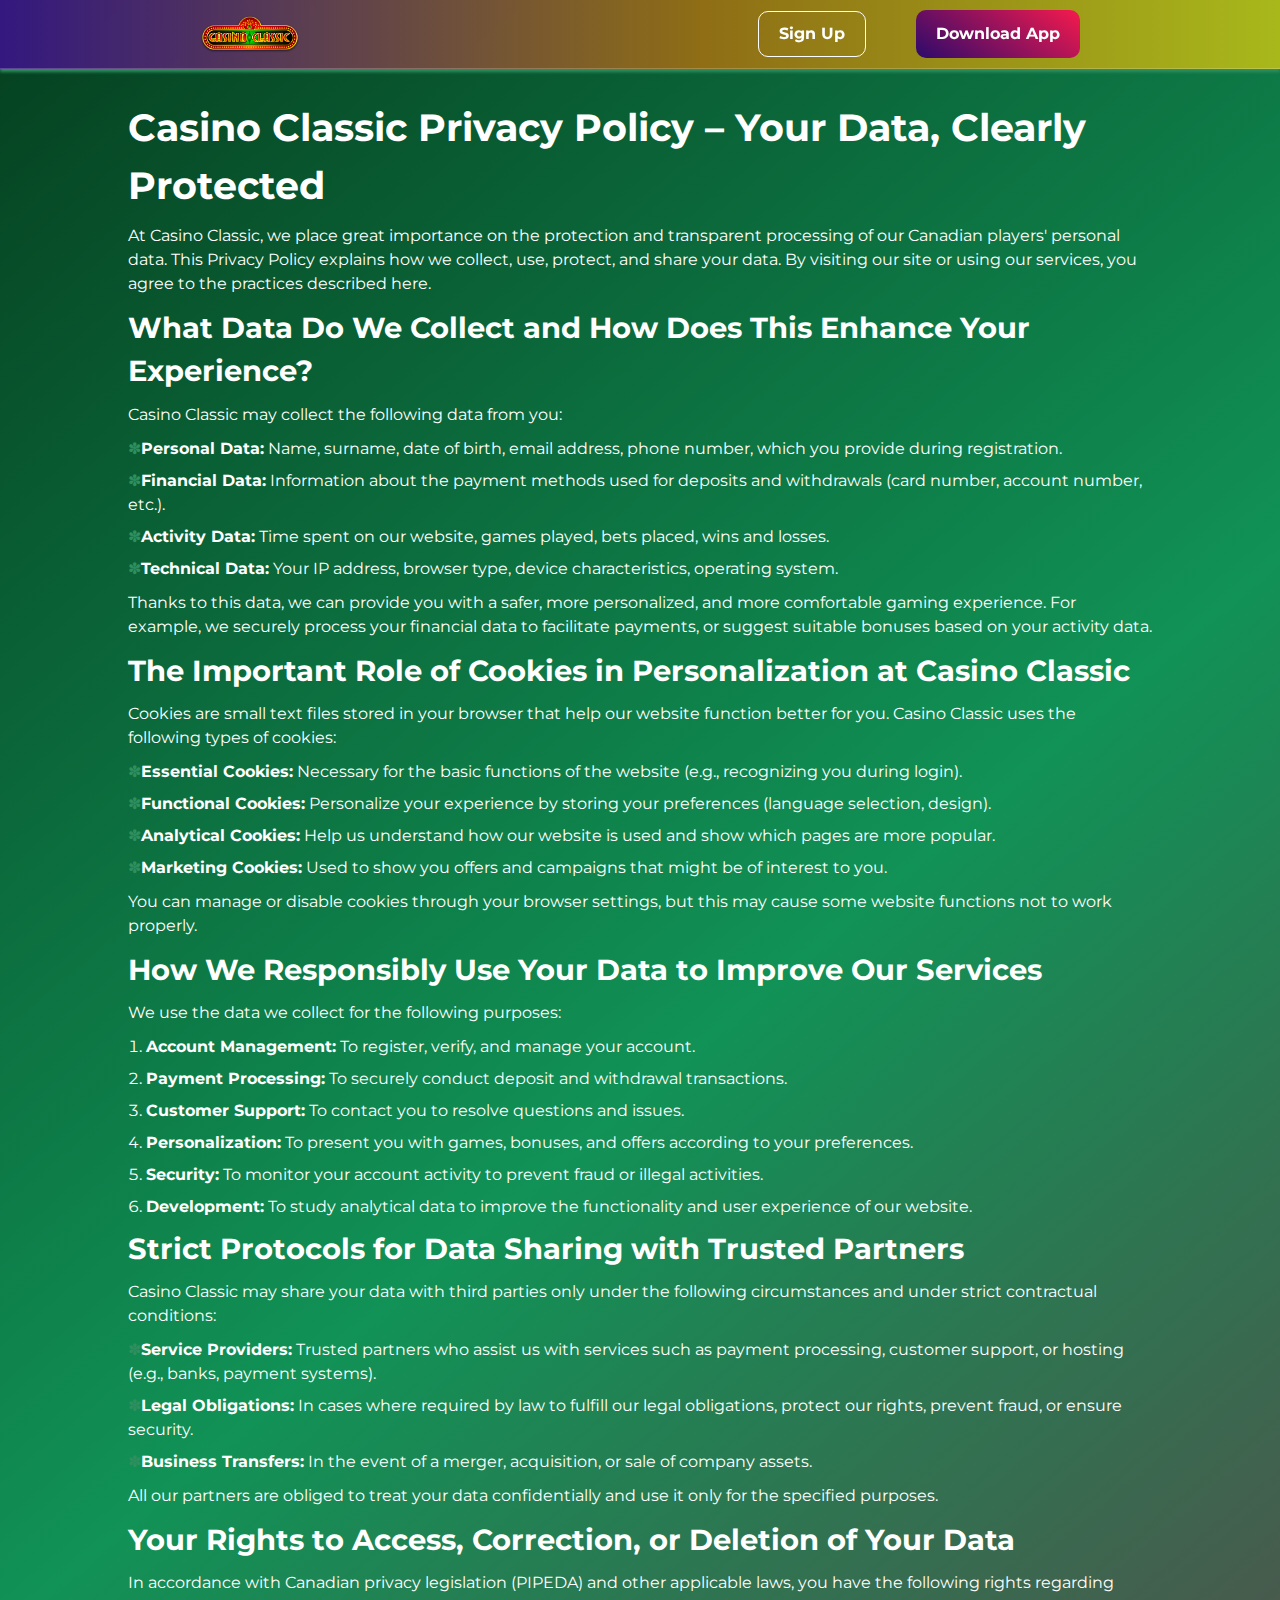
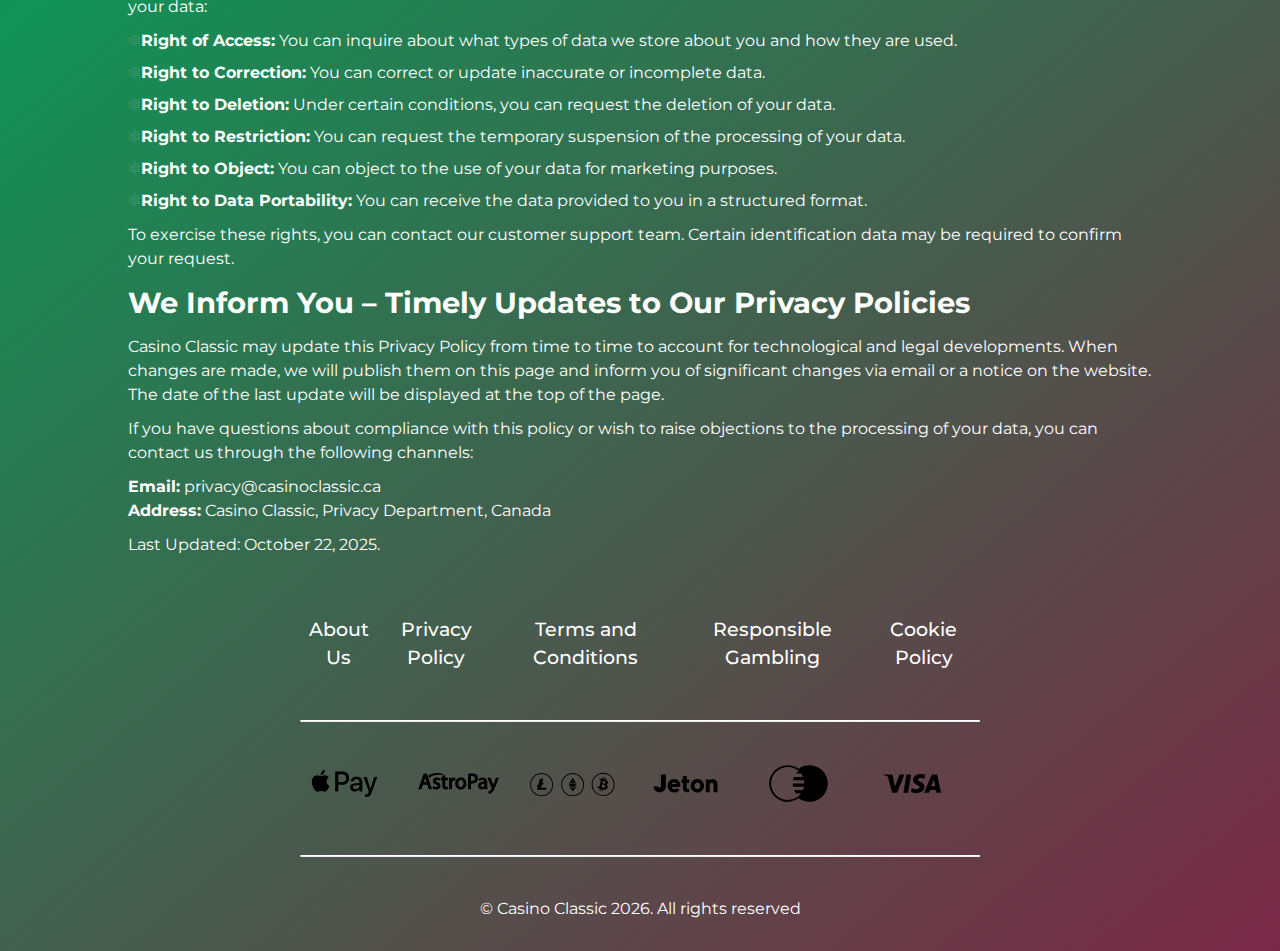
<file: privacy-policy/index.html>
<!DOCTYPE html>
<html lang="en">

<head>
    <meta charset="UTF-8">
    <meta name="viewport" content="width=device-width, initial-scale=1.0">
    <link rel="stylesheet" href="/style.css">
    <link rel="shortcut icon" href="/favicon.ico" type="image/x-icon">
    <title>Casino Classic – Privacy Policy</title>
    <meta name="description"
        content="Casino Classic ensures full transparency in data processing. Learn how we securely collect, protect, and use your data.">
    <meta name="googlebot" content="index,follow,noarchive">

    <link rel="canonical" href="https://wheelster.ca/privacy-policy/">

    <meta property="og:type" content="website" />
    <meta property="og:title" content="Casino Classic – Privacy Policy" />
    <meta property="og:description"
        content="Casino Classic ensures full transparency in data processing. Learn how we securely collect, protect, and use your data." />
    <meta property="og:url" content="https://wheelster.ca/privacy-policy/" />
    <meta property="og:site_name" content="Casino Classic" />
    <meta property="og:locale" content="en_CA" />

    <meta name="twitter:card" content="summary" />
    <meta name="twitter:title" content="Casino Classic Privacy Policy" />
    <meta name="twitter:description"
        content="The Casino Classic policy for protecting and transparently processing your data." />

    <script type="application/ld+json">
    {
        "@context": "https://schema.org",
        "@type": "WebPage",
        "name": "Casino Classic Privacy Policy",
        "description": "Casino Classic ensures full transparency in data processing.",
        "url": "https://wheelster.ca/privacy-policy/",
        "inLanguage": "en-CA"
    }
    </script>
</head>

<body>

    <header>
        <div class="logo">
            <a href="/"><img src="/img/logo.webp" alt="Casino Classic logo" width="140" height="70"></a>
        </div>

        <div class="header-btn">
            <a href="/play/" rel="nofollow" class="h-violet-btn">Sign Up</a>
            <a href="/play/" rel="nofollow" class="h-accent-btn">Download App</a>
        </div>
    </header>

    <main>
        <div class="wrapper">
            <div class="container">
                <h1>Casino Classic Privacy Policy – Your Data, Clearly Protected</h1>
                <p class="txt">
                    At Casino Classic, we place great importance on the protection and transparent processing of our
                    Canadian players' personal data. This Privacy Policy explains how we collect, use, protect, and
                    share your data. By visiting our site or using our services, you agree to the practices described
                    here.
                </p>

                <h2>What Data Do We Collect and How Does This Enhance Your Experience?</h2>
                <p class="txt">
                    Casino Classic may collect the following data from you:
                </p>
                <ul>
                    <li><strong>Personal Data:</strong> Name, surname, date of birth, email address, phone number, which
                        you provide during registration.</li>
                    <li><strong>Financial Data:</strong> Information about the payment methods used for deposits and
                        withdrawals (card number, account number, etc.).</li>
                    <li><strong>Activity Data:</strong> Time spent on our website, games played, bets placed, wins and
                        losses.</li>
                    <li><strong>Technical Data:</strong> Your IP address, browser type, device characteristics,
                        operating system.</li>
                </ul>
                <p class="txt">
                    Thanks to this data, we can provide you with a safer, more personalized, and more comfortable gaming
                    experience. For example, we securely process your financial data to facilitate payments, or suggest
                    suitable bonuses based on your activity data.
                </p>

                <h2>The Important Role of Cookies in Personalization at Casino Classic</h2>
                <p class="txt">
                    Cookies are small text files stored in your browser that help our website function better for you.
                    Casino Classic uses the following types of cookies:
                </p>
                <ul>
                    <li><strong>Essential Cookies:</strong> Necessary for the basic functions of the website (e.g.,
                        recognizing you during login).</li>
                    <li><strong>Functional Cookies:</strong> Personalize your experience by storing your preferences
                        (language selection, design).</li>
                    <li><strong>Analytical Cookies:</strong> Help us understand how our website is used and show which
                        pages are more popular.</li>
                    <li><strong>Marketing Cookies:</strong> Used to show you offers and campaigns that might be of
                        interest to you.</li>
                </ul>
                <p class="txt">
                    You can manage or disable cookies through your browser settings, but this may cause some website
                    functions not to work properly.
                </p>

                <h2>How We Responsibly Use Your Data to Improve Our Services</h2>
                <p class="txt">
                    We use the data we collect for the following purposes:
                </p>
                <ol>
                    <li><strong>Account Management:</strong> To register, verify, and manage your account.</li>
                    <li><strong>Payment Processing:</strong> To securely conduct deposit and withdrawal transactions.
                    </li>
                    <li><strong>Customer Support:</strong> To contact you to resolve questions and issues.</li>
                    <li><strong>Personalization:</strong> To present you with games, bonuses, and offers according to
                        your preferences.</li>
                    <li><strong>Security:</strong> To monitor your account activity to prevent fraud or illegal
                        activities.</li>
                    <li><strong>Development:</strong> To study analytical data to improve the functionality and user
                        experience of our website.</li>
                </ol>

                <h2>Strict Protocols for Data Sharing with Trusted Partners</h2>
                <p class="txt">
                    Casino Classic may share your data with third parties only under the following circumstances and
                    under strict contractual conditions:
                </p>
                <ul>
                    <li><strong>Service Providers:</strong> Trusted partners who assist us with services such as payment
                        processing, customer support, or hosting (e.g., banks, payment systems).</li>
                    <li><strong>Legal Obligations:</strong> In cases where required by law to fulfill our legal
                        obligations, protect our rights, prevent fraud, or ensure security.</li>
                    <li><strong>Business Transfers:</strong> In the event of a merger, acquisition, or sale of company
                        assets.</li>
                </ul>
                <p class="txt">
                    All our partners are obliged to treat your data confidentially and use it only for the specified
                    purposes.
                </p>

                <h2>Your Rights to Access, Correction, or Deletion of Your Data</h2>
                <p class="txt">
                    In accordance with Canadian privacy legislation (PIPEDA) and other applicable laws, you have the
                    following rights regarding your data:
                </p>
                <ul>
                    <li><strong>Right of Access:</strong> You can inquire about what types of data we store about you
                        and how they are used.</li>
                    <li><strong>Right to Correction:</strong> You can correct or update inaccurate or incomplete data.
                    </li>
                    <li><strong>Right to Deletion:</strong> Under certain conditions, you can request the deletion of
                        your data.</li>
                    <li><strong>Right to Restriction:</strong> You can request the temporary suspension of the
                        processing of your data.</li>
                    <li><strong>Right to Object:</strong> You can object to the use of your data for marketing purposes.
                    </li>
                    <li><strong>Right to Data Portability:</strong> You can receive the data provided to you in a
                        structured format.</li>
                </ul>
                <p class="txt">
                    To exercise these rights, you can contact our customer support team. Certain identification data may
                    be required to confirm your request.
                </p>

                <h2>We Inform You – Timely Updates to Our Privacy Policies</h2>
                <p class="txt">
                    Casino Classic may update this Privacy Policy from time to time to account for technological and
                    legal developments. When changes are made, we will publish them on this page and inform you of
                    significant changes via email or a notice on the website. The date of the last update will be
                    displayed at the top of the page.
                </p>
                <p class="txt">
                    If you have questions about compliance with this policy or wish to raise objections to the
                    processing of your data, you can contact us through the following channels:
                </p>
                <p class="txt">
                    <strong>Email:</strong> privacy@casinoclassic.ca<br>
                    <strong>Address:</strong> Casino Classic, Privacy Department, Canada
                </p>
                <p class="txt">
                    Last Updated: October 22, 2025.
                </p>
            </div>
        </div>
    </main>

    <footer>
        <ul>
            <li>
                <a href="/about-us/">About Us</a>
            </li>
            <li>
                <a href="/privacy-policy/">Privacy Policy</a>
            </li>
            <li>
                <a href="/terms-and-conditions/">Terms and Conditions</a>
            </li>
            <li>
                <a href="/responsible-gambling/">Responsible Gambling</a>
            </li>
            <li>
                <a href="/cookie-policy/">Cookie Policy</a>
            </li>
        </ul>

        <hr>

        <ul>
            <li>
                <img src="/img/apple.svg" alt="apple pay" width="100" height="50">
            </li>
            <li>
                <img src="/img/astropay.svg" alt="astro pay" width="100" height="50">
            </li>
            <li>
                <img src="/img/crypto.svg" alt="crypto pay" width="100" height="50">
            </li>
            <li>
                <img src="/img/jeton.svg" alt="jeton pay" width="100" height="50">
            </li>
            <li>
                <img src="/img/mastercard.svg" alt="mastercard pay" width="100" height="50">
            </li>
            <li>
                <img src="/img/visa.svg" alt="visa pay" width="100" height="50">
            </li>
        </ul>

        <hr>

        <p class="txt">
            © Casino Classic 2026. All rights reserved
        </p>
    </footer>
</body>

</html>
</file>
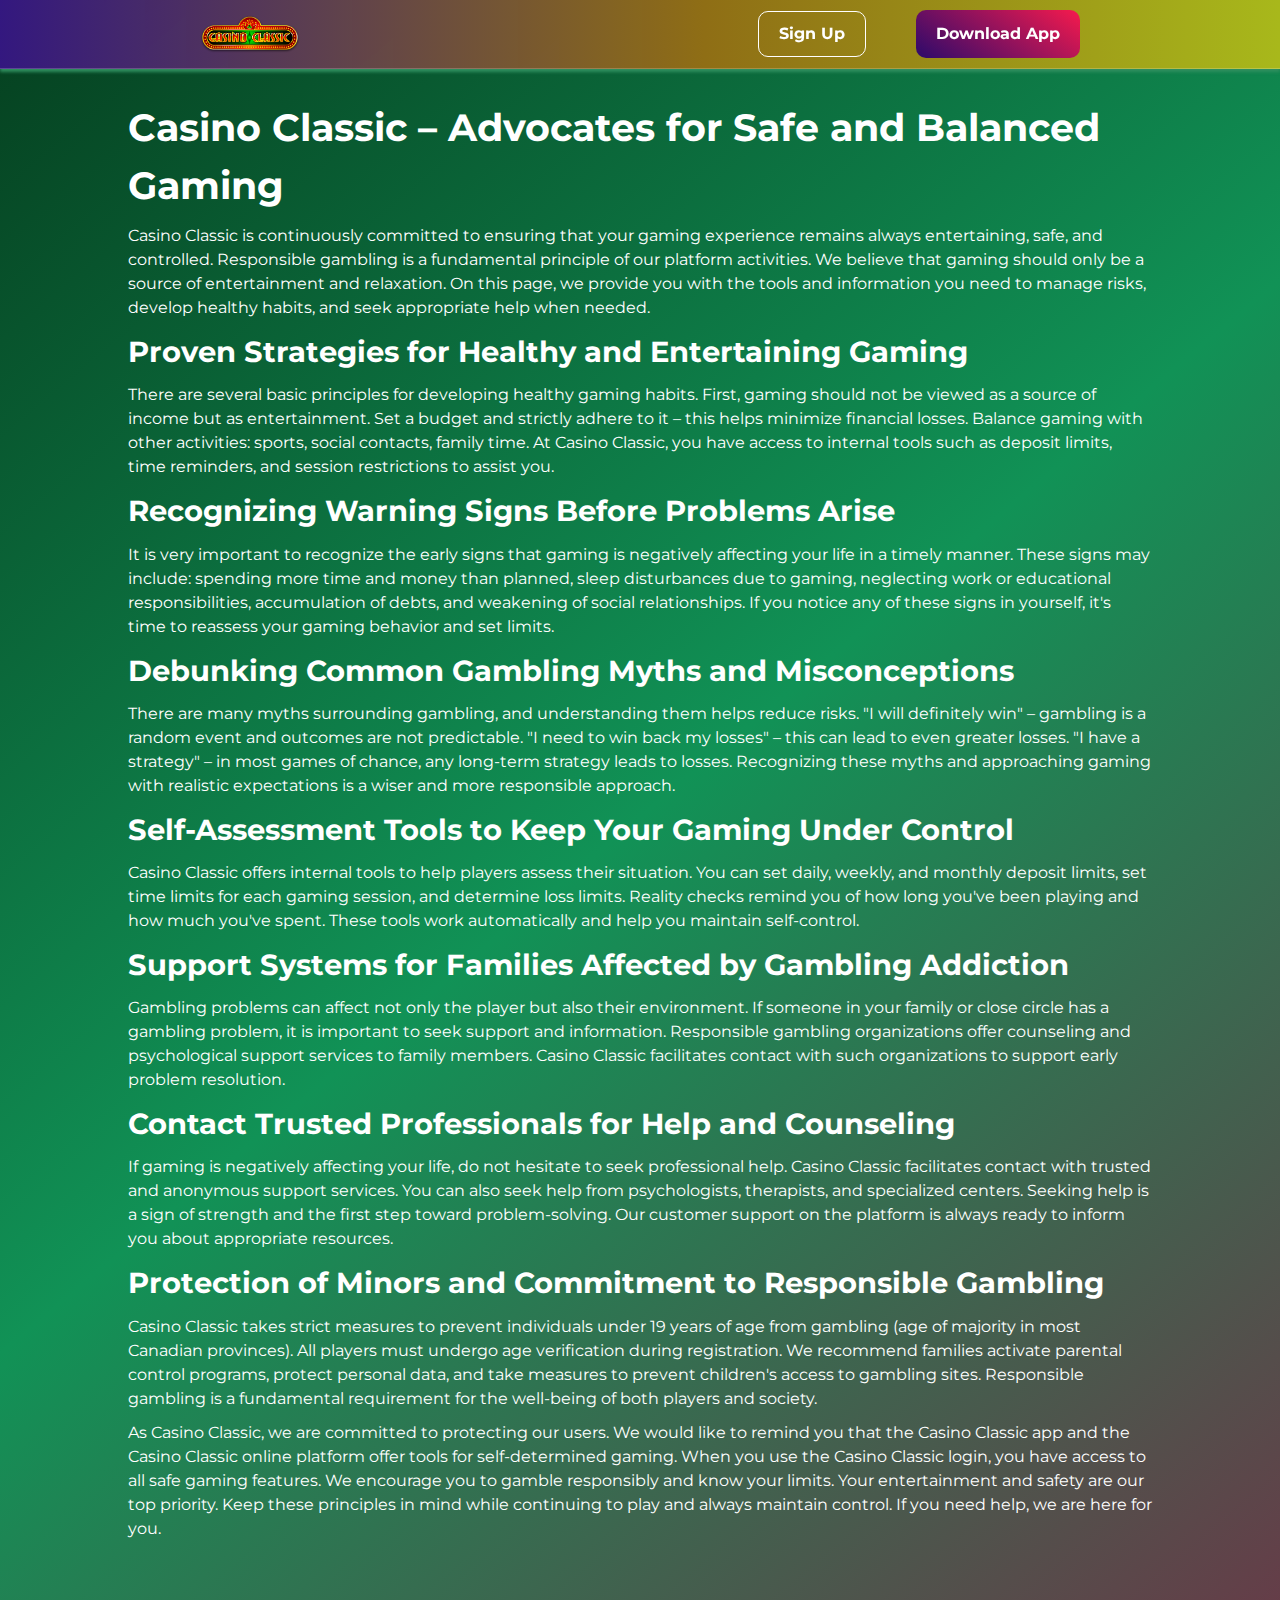
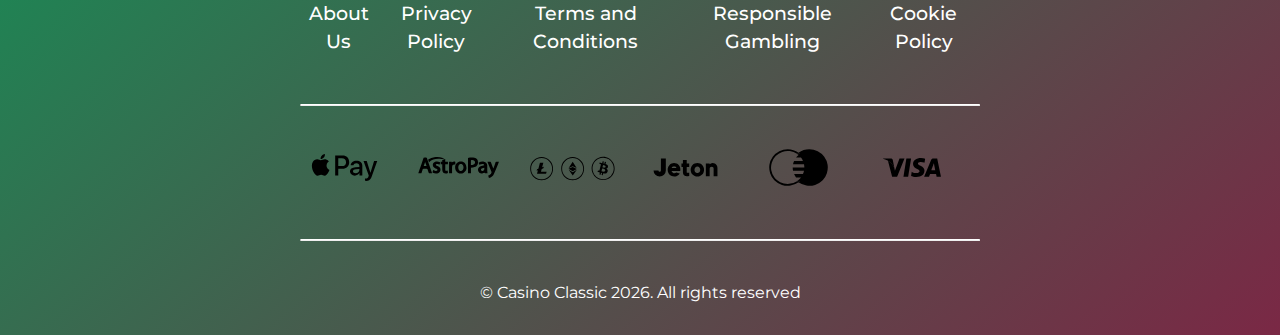
<file: responsible-gambling/index.html>
<!DOCTYPE html>
<html lang="en">

<head>
    <meta charset="UTF-8">
    <meta name="viewport" content="width=device-width, initial-scale=1.0">
    <link rel="stylesheet" href="/style.css">
    <link rel="shortcut icon" href="/favicon.ico" type="image/x-icon">
    <title>Master Responsible Gambling with Casino Classic</title>
    <meta name="description"
        content="Casino Classic helps with rational play and process control. Learn to recognize risky behavior, use effective self-control tools, and find professional help for safe gaming.">
    <meta name="googlebot" content="index,follow,noarchive">

    <link rel="canonical" href="https://wheelster.ca/responsible-gambling/">

    <meta property="og:type" content="website" />
    <meta property="og:title" content="Master Responsible Gambling with Casino Classic" />
    <meta property="og:description"
        content="Casino Classic helps with rational play and process control. Learn to recognize risky behavior and use self-control tools." />
    <meta property="og:url" content="https://wheelster.ca/responsible-gambling/" />
    <meta property="og:site_name" content="Casino Classic" />
    <meta property="og:image" content="https://wheelster.ca/img/1.webp" />
    <meta property="og:locale" content="en_CA" />

    <meta name="twitter:card" content="summary_large_image" />
    <meta name="twitter:title" content="Responsible Gambling with Casino Classic" />
    <meta name="twitter:description"
        content="Casino Classic: responsible gambling, self-control tools and professional support." />
    <meta name="twitter:image" content="https://wheelster.ca/img/1.webp" />
</head>

<body>

    <header>
        <div class="logo">
            <a href="/"><img src="/img/logo.webp" alt="Casino Classic logo" width="140" height="70"></a>
        </div>

        <div class="header-btn">
            <a href="/play/" rel="nofollow" class="h-violet-btn">Sign Up</a>
            <a href="/play/" rel="nofollow" class="h-accent-btn">Download App</a>
        </div>
    </header>

    <main>
        <div class="wrapper">
            <div class="container">
                <h1>Casino Classic – Advocates for Safe and Balanced Gaming</h1>

                <p class="txt">
                    Casino Classic is continuously committed to ensuring that your gaming experience remains always
                    entertaining, safe, and controlled. Responsible gambling is a fundamental principle of our platform
                    activities. We believe that gaming should only be a source of entertainment and relaxation. On this
                    page, we provide you with the tools and information you need to manage risks, develop healthy
                    habits, and seek appropriate help when needed.
                </p>

                <h2>Proven Strategies for Healthy and Entertaining Gaming</h2>
                <p class="txt">
                    There are several basic principles for developing healthy gaming habits. First, gaming should not be
                    viewed as a source of income but as entertainment. Set a budget and strictly adhere to it – this
                    helps minimize financial losses. Balance gaming with other activities: sports, social contacts,
                    family time. At Casino Classic, you have access to internal tools such as deposit limits, time
                    reminders, and session restrictions to assist you.
                </p>

                <h2>Recognizing Warning Signs Before Problems Arise</h2>
                <p class="txt">
                    It is very important to recognize the early signs that gaming is negatively affecting your life in a
                    timely manner. These signs may include: spending more time and money than planned, sleep
                    disturbances due to gaming, neglecting work or educational responsibilities, accumulation of debts,
                    and weakening of social relationships. If you notice any of these signs in yourself, it's time to
                    reassess your gaming behavior and set limits.
                </p>

                <h2>Debunking Common Gambling Myths and Misconceptions</h2>
                <p class="txt">
                    There are many myths surrounding gambling, and understanding them helps reduce risks. "I will
                    definitely win" – gambling is a random event and outcomes are not predictable. "I need to win back
                    my losses" – this can lead to even greater losses. "I have a strategy" – in most games of chance,
                    any long-term strategy leads to losses. Recognizing these myths and approaching gaming with
                    realistic expectations is a wiser and more responsible approach.
                </p>

                <h2>Self-Assessment Tools to Keep Your Gaming Under Control</h2>
                <p class="txt">
                    Casino Classic offers internal tools to help players assess their situation. You can set daily,
                    weekly, and monthly deposit limits, set time limits for each gaming session, and determine loss
                    limits. Reality checks remind you of how long you've been playing and how much you've spent. These
                    tools work automatically and help you maintain self-control.
                </p>

                <h2>Support Systems for Families Affected by Gambling Addiction</h2>
                <p class="txt">
                    Gambling problems can affect not only the player but also their environment. If someone in your
                    family or close circle has a gambling problem, it is important to seek support and information.
                    Responsible gambling organizations offer counseling and psychological support services to family
                    members. Casino Classic facilitates contact with such organizations to support early problem
                    resolution.
                </p>

                <h2>Contact Trusted Professionals for Help and Counseling</h2>
                <p class="txt">
                    If gaming is negatively affecting your life, do not hesitate to seek professional help. Casino
                    Classic facilitates contact with trusted and anonymous support services. You can also seek help from
                    psychologists, therapists, and specialized centers. Seeking help is a sign of strength and the first
                    step toward problem-solving. Our customer support on the platform is always ready to inform you
                    about appropriate resources.
                </p>

                <h2>Protection of Minors and Commitment to Responsible Gambling</h2>
                <p class="txt">
                    Casino Classic takes strict measures to prevent individuals under 19 years of age from gambling (age
                    of majority in most Canadian provinces). All players must undergo age verification during
                    registration. We recommend families activate parental control programs, protect personal data, and
                    take measures to prevent children's access to gambling sites. Responsible gambling is a fundamental
                    requirement for the well-being of both players and society.
                </p>

                <p class="txt">
                    As Casino Classic, we are committed to protecting our users. We would like to remind you that the
                    Casino Classic app and the Casino Classic online platform offer tools for self-determined gaming.
                    When you use the Casino Classic login, you have access to all safe gaming features. We encourage you
                    to gamble responsibly and know your limits. Your entertainment and safety are our top priority. Keep
                    these principles in mind while continuing to play and always maintain control. If you need help, we
                    are here for you.
                </p>
            </div>
        </div>
    </main>

    <footer>
        <ul>
            <li>
                <a href="/about-us/">About Us</a>
            </li>
            <li>
                <a href="/privacy-policy/">Privacy Policy</a>
            </li>
            <li>
                <a href="/terms-and-conditions/">Terms and Conditions</a>
            </li>
            <li>
                <a href="/responsible-gambling/">Responsible Gambling</a>
            </li>
            <li>
                <a href="/cookie-policy/">Cookie Policy</a>
            </li>
        </ul>

        <hr>

        <ul>
            <li>
                <img src="/img/apple.svg" alt="apple pay" width="100" height="50">
            </li>
            <li>
                <img src="/img/astropay.svg" alt="astro pay" width="100" height="50">
            </li>
            <li>
                <img src="/img/crypto.svg" alt="crypto pay" width="100" height="50">
            </li>
            <li>
                <img src="/img/jeton.svg" alt="jeton pay" width="100" height="50">
            </li>
            <li>
                <img src="/img/mastercard.svg" alt="mastercard pay" width="100" height="50">
            </li>
            <li>
                <img src="/img/visa.svg" alt="visa pay" width="100" height="50">
            </li>
        </ul>

        <hr>

        <p class="txt">
            © Casino Classic 2026. All rights reserved
        </p>
    </footer>
</body>

</html>
</file>
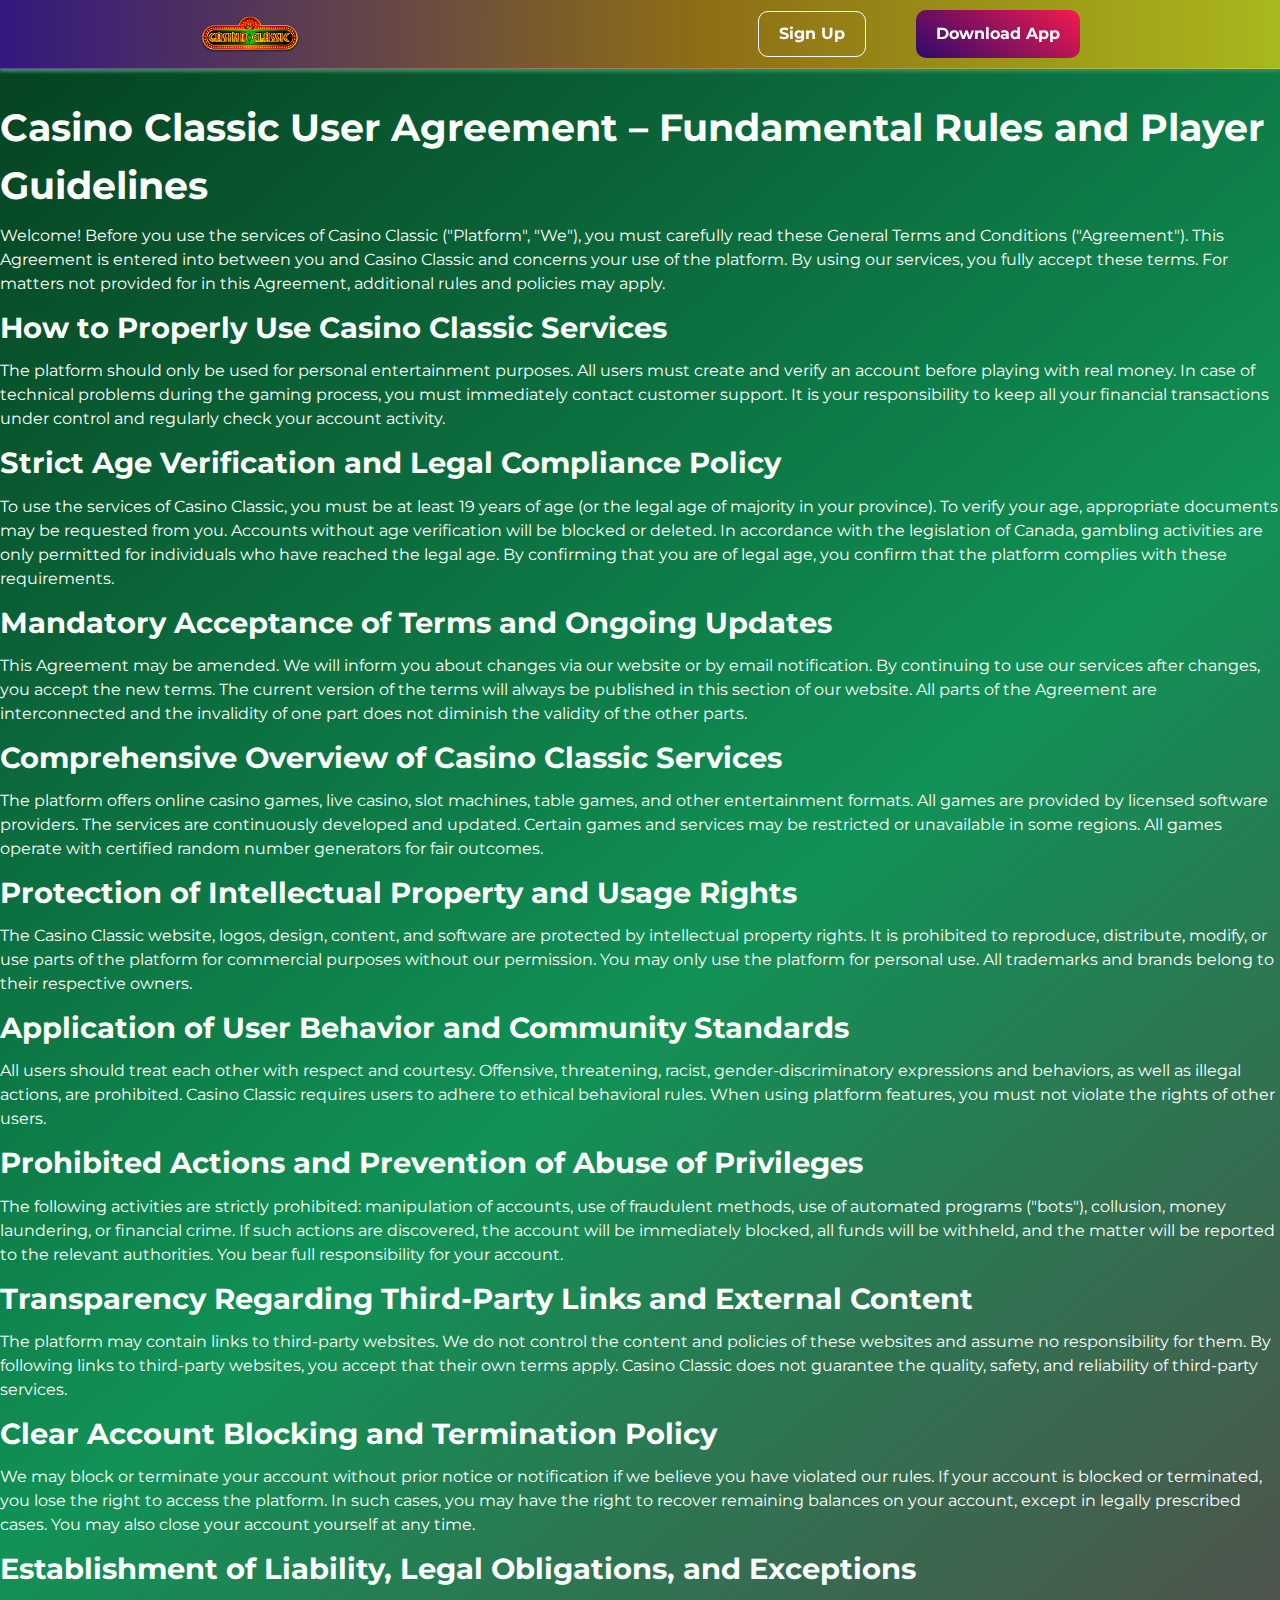
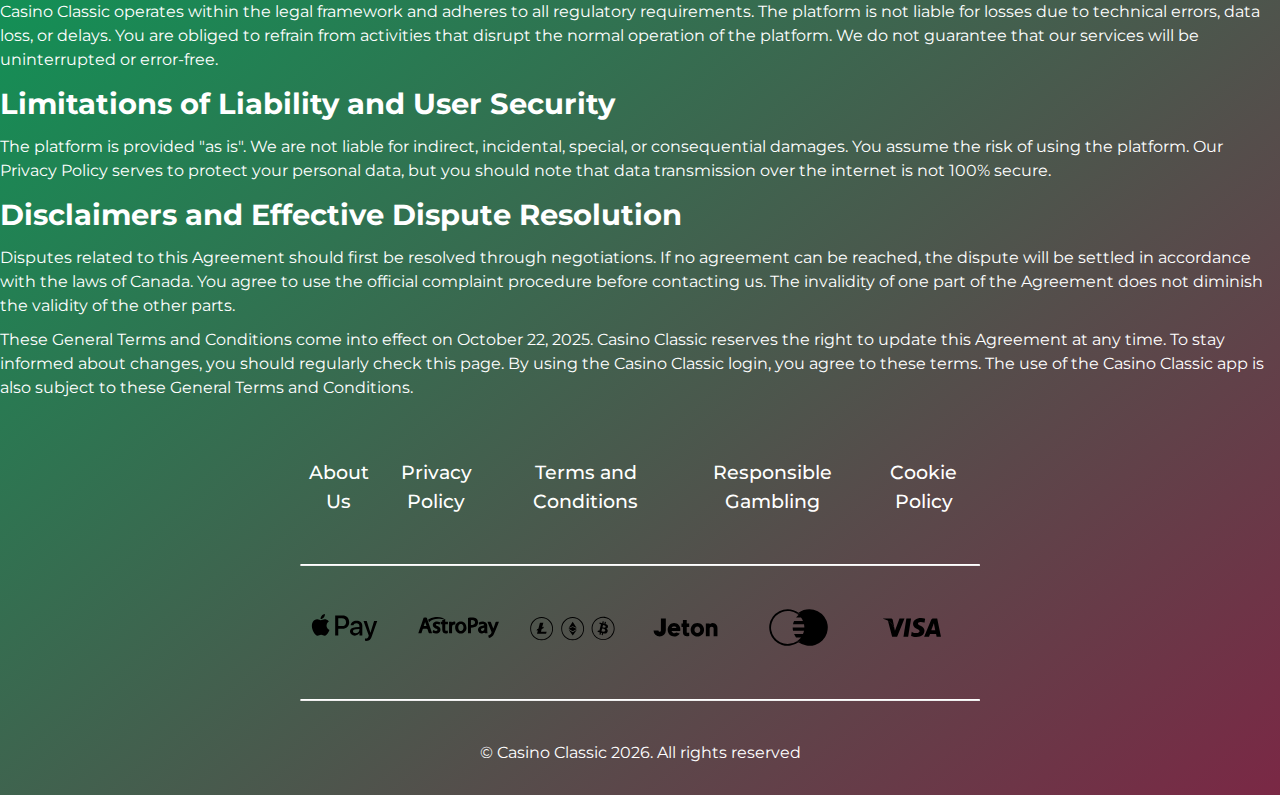
<file: terms-and-conditions/index.html>
<!DOCTYPE html>
<html lang="en">

<head>
    <meta charset="UTF-8">
    <meta name="viewport" content="width=device-width, initial-scale=1.0">
    <link rel="stylesheet" href="/style.css">
    <link rel="shortcut icon" href="/favicon.ico" type="image/x-icon">
    <title>Casino Classic User Agreement and Player Responsibilities</title>
    <meta name="description"
        content="By using Casino Classic, you accept clear terms designed to protect your rights and ensure a safe, transparent, and fair gaming experience.">
    <link rel="canonical" href="https://wheelster.ca/terms-and-conditions/">
    <meta property="og:title" content="Casino Classic User Agreement and Terms">
    <meta property="og:description"
        content="Rules, obligations and responsibilities when using Casino Classic services.">
    <meta property="og:url" content="https://wheelster.ca/terms-and-conditions/">
    <meta property="og:type" content="website">
</head>

<body>

    <header>
        <div class="logo">
            <a href="/"><img src="/img/logo.webp" alt="Casino Classic logo" width="140" height="70"></a>
        </div>

        <div class="header-btn">
            <a href="/play/" rel="nofollow" class="h-violet-btn">Sign Up</a>
            <a href="/play/" rel="nofollow" class="h-accent-btn">Download App</a>
        </div>
    </header>

    <main>
        <div class="container">
            <h1>Casino Classic User Agreement – Fundamental Rules and Player Guidelines</h1>

            <p class="txt">Welcome! Before you use the services of Casino Classic ("Platform", "We"), you must carefully
                read these General Terms and Conditions ("Agreement"). This Agreement is entered into between you and
                Casino Classic and concerns your use of the platform. By using our services, you fully accept these
                terms. For matters not provided for in this Agreement, additional rules and policies may apply.</p>

            <h2>How to Properly Use Casino Classic Services</h2>
            <p class="txt">The platform should only be used for personal entertainment purposes. All users must create
                and verify an account before playing with real money. In case of technical problems during the gaming
                process, you must immediately contact customer support. It is your responsibility to keep all your
                financial transactions under control and regularly check your account activity.</p>

            <h2>Strict Age Verification and Legal Compliance Policy</h2>
            <p class="txt">To use the services of Casino Classic, you must be at least 19 years of age (or the legal age
                of majority in your province). To verify your age, appropriate documents may be requested from you.
                Accounts without age verification will be blocked or deleted. In accordance with the legislation of
                Canada, gambling activities are only permitted for individuals who have reached the legal age. By
                confirming that you are of legal age, you confirm that the platform complies with these requirements.
            </p>

            <h2>Mandatory Acceptance of Terms and Ongoing Updates</h2>
            <p class="txt">This Agreement may be amended. We will inform you about changes via our website or by email
                notification. By continuing to use our services after changes, you accept the new terms. The current
                version of the terms will always be published in this section of our website. All parts of the Agreement
                are interconnected and the invalidity of one part does not diminish the validity of the other parts.</p>

            <h2>Comprehensive Overview of Casino Classic Services</h2>
            <p class="txt">The platform offers online casino games, live casino, slot machines, table games, and other
                entertainment formats. All games are provided by licensed software providers. The services are
                continuously developed and updated. Certain games and services may be restricted or unavailable in some
                regions. All games operate with certified random number generators for fair outcomes.</p>

            <h2>Protection of Intellectual Property and Usage Rights</h2>
            <p class="txt">The Casino Classic website, logos, design, content, and software are protected by
                intellectual property rights. It is prohibited to reproduce, distribute, modify, or use parts of the
                platform for commercial purposes without our permission. You may only use the platform for personal use.
                All trademarks and brands belong to their respective owners.</p>

            <h2>Application of User Behavior and Community Standards</h2>
            <p class="txt">All users should treat each other with respect and courtesy. Offensive, threatening, racist,
                gender-discriminatory expressions and behaviors, as well as illegal actions, are prohibited. Casino
                Classic requires users to adhere to ethical behavioral rules. When using platform features, you must not
                violate the rights of other users.</p>

            <h2>Prohibited Actions and Prevention of Abuse of Privileges</h2>
            <p class="txt">The following activities are strictly prohibited: manipulation of accounts, use of fraudulent
                methods, use of automated programs ("bots"), collusion, money laundering, or financial crime. If such
                actions are discovered, the account will be immediately blocked, all funds will be withheld, and the
                matter will be reported to the relevant authorities. You bear full responsibility for your account.</p>

            <h2>Transparency Regarding Third-Party Links and External Content</h2>
            <p class="txt">The platform may contain links to third-party websites. We do not control the content and
                policies of these websites and assume no responsibility for them. By following links to third-party
                websites, you accept that their own terms apply. Casino Classic does not guarantee the quality, safety,
                and reliability of third-party services.</p>

            <h2>Clear Account Blocking and Termination Policy</h2>
            <p class="txt">We may block or terminate your account without prior notice or notification if we believe you
                have violated our rules. If your account is blocked or terminated, you lose the right to access the
                platform. In such cases, you may have the right to recover remaining balances on your account, except in
                legally prescribed cases. You may also close your account yourself at any time.</p>

            <h2>Establishment of Liability, Legal Obligations, and Exceptions</h2>
            <p class="txt">Casino Classic operates within the legal framework and adheres to all regulatory
                requirements. The platform is not liable for losses due to technical errors, data loss, or delays. You
                are obliged to refrain from activities that disrupt the normal operation of the platform. We do not
                guarantee that our services will be uninterrupted or error-free.</p>

            <h2>Limitations of Liability and User Security</h2>
            <p class="txt">The platform is provided "as is". We are not liable for indirect, incidental, special, or
                consequential damages. You assume the risk of using the platform. Our Privacy Policy serves to protect
                your personal data, but you should note that data transmission over the internet is not 100% secure.</p>

            <h2>Disclaimers and Effective Dispute Resolution</h2>
            <p class="txt">Disputes related to this Agreement should first be resolved through negotiations. If no
                agreement can be reached, the dispute will be settled in accordance with the laws of Canada. You agree
                to use the official complaint procedure before contacting us. The invalidity of one part of the
                Agreement does not diminish the validity of the other parts.</p>

            <p class="txt">These General Terms and Conditions come into effect on October 22, 2025. Casino Classic
                reserves the right to update this Agreement at any time. To stay informed about changes, you should
                regularly check this page. By using the Casino Classic login, you agree to these terms. The use of the
                Casino Classic app is also subject to these General Terms and Conditions.</p>
        </div>
    </main>

    <footer>
        <ul>
            <li>
                <a href="/about-us/">About Us</a>
            </li>
            <li>
                <a href="/privacy-policy/">Privacy Policy</a>
            </li>
            <li>
                <a href="/terms-and-conditions/">Terms and Conditions</a>
            </li>
            <li>
                <a href="/responsible-gambling/">Responsible Gambling</a>
            </li>
            <li>
                <a href="/cookie-policy/">Cookie Policy</a>
            </li>
        </ul>

        <hr>

        <ul>
            <li>
                <img src="/img/apple.svg" alt="apple pay" width="100" height="50">
            </li>
            <li>
                <img src="/img/astropay.svg" alt="astro pay" width="100" height="50">
            </li>
            <li>
                <img src="/img/crypto.svg" alt="crypto pay" width="100" height="50">
            </li>
            <li>
                <img src="/img/jeton.svg" alt="jeton pay" width="100" height="50">
            </li>
            <li>
                <img src="/img/mastercard.svg" alt="mastercard pay" width="100" height="50">
            </li>
            <li>
                <img src="/img/visa.svg" alt="visa pay" width="100" height="50">
            </li>
        </ul>

        <hr>

        <p class="txt">
            © Casino Classic 2026. All rights reserved
        </p>
    </footer>
</body>

</html>
</file>
<file: style.css>
@font-face {
	font-family: Montserrat;
	src: url('./font/Montserrat-Regular.ttf') format('truetype');
	font-weight: 400;
	font-style: normal;
}
@font-face {
	font-family: Montserrat;
	src: url('./font/Montserrat-Medium.ttf') format('truetype');
	font-weight: 500;
	font-style: normal;
}
@font-face {
	font-family: Montserrat;
	src: url('./font/Montserrat-Bold.ttf') format('truetype');
	font-weight: 700;
	font-style: normal;
}

:root {
	--background: linear-gradient(140deg, #053f1f 0%, #119256 45%, #7a2845 100%);
	--header: linear-gradient(90deg, #371586ee 0%, #8f6e15 55%, #a8b81b 100%);
	--btn-accent: linear-gradient(35deg, #2c0a6b, #f61a4d);
	--btn-inherit: #ffffff;
	--accent: #2f8f5f;
	--gift: #ffffff;
	--gift-btn: linear-gradient(135deg, #0b6b4e, #0e8f19);
	--border-radius: 16px;
	--table: linear-gradient(180deg, #071a11, #10083a);
	--minus: #787a1f;
}

* {
	margin: 0;
	padding: 0;
	box-sizing: border-box;
	scroll-behavior: smooth;
	text-overflow: clip;
}

ul {
	list-style: '✽';
	list-style-position: inside;
}

ul li,
ol li {
	margin: 8px 0;
}

ul li::marker {
	color: var(--accent);
}

ol {
	list-style-position: inside;
}

a {
	text-decoration: none;
	color: inherit;
}

img,
video {
	width: 80%;
	height: auto;
	display: block;
	border-radius: var(--border-radius);
}

button {
	all: unset;
	cursor: pointer;
	box-sizing: border-box;
}

input,
textarea,
button,
select {
	font: inherit;
	border: none;
	outline: none;
}

h1,
h2,
h3,
h4,
h5,
h6 {
	font-weight: 500;
	color: var(--btn-inherit) fff;
}

h1 {
	font-weight: 700;
	font-size: 2.4rem;
}

h2 {
	font-size: 1.8rem;
	font-weight: 700;
}

h3 {
	font-size: 1.5rem;
	font-weight: 500;
	margin: 10px 0;
}

.txt {
	font-size: 1rem;
	margin: 10px 0;
}
body {
	font-family: 'Montserrat', sans-serif;
	font-size: 1rem;
	line-height: 1.5;
	background: var(--background);
	color: var(--btn-inherit);
	box-sizing: border-box;
}

main {
	width: 100%;
	margin: 0 auto;
}

header {
	padding: 10px 200px;
	height: auto;
	display: flex;
	align-items: center;
	justify-content: space-between;
	background: var(--header);
	backdrop-filter: blur(2px);
	border-bottom: 1px solid rgba(255, 255, 255, 0.2);
	box-shadow: 0 3px 3px var(--accent);
	max-width: 100vw;
	margin: 0 auto;
	position: sticky;
	top: 0;
	z-index: 100;
}

header img {
	width: 100px;
	height: auto;
	border-radius: 0;
}

.header-btn {
	display: flex;
	align-items: center;
	justify-content: space-between;
}

.h-violet-btn {
	padding: 10px 20px;
	font-size: 1rem;
	border: 1px solid var(--btn-inherit);
	border-radius: 10px;
	margin-right: 50px;
	font-weight: 700;
	transition: all 0.4s ease-in-out;
}

.h-accent-btn {
	padding: 12px 20px;
	font-size: 1rem;
	background: var(--btn-accent);
	border-radius: 10px;
	text-align: center;
	font-weight: 700;
	transition: all 0.4s ease-in-out;
}

.h-app-link {
	font-size: 1rem;
	font-weight: 600;
	transition: all 0.5s ease-in-out;
}

.h-violet-btn:hover,
.h-accent-btn:hover {
	transform: scale(0.9);
}

.h-app-link:hover {
	font-size: 1.2rem;
}

.wrapper {
	max-width: 80%;
	margin: 0 auto;
}

.promo {
	display: flex;
	align-items: center;
	justify-content: space-between;
	padding: 100px 200px;
	gap: 50px;
	background-image:
		linear-gradient(90deg, rgba(17, 22, 65, 0.89) 30%, rgba(255, 255, 255, 0) 100%), url(./img/layer.webp);
	background-repeat: no-repeat;
	background-size: cover;
}

.promo-l {
	width: 70%;
}

.promo-gift {
	background-color: var(--gift);
	width: 30%;
	height: auto;
	padding: 20px 40px;
	text-align: center;
	border-radius: 20px;
}

.gift-box {
	background-color: var(--gift);
	border-radius: 100%;
	width: 84px;
	height: auto;
	display: flex;
	align-items: center;
	justify-content: center;
	padding: 12px;
	margin: 0px auto;
	margin-top: -48px;
}

.txt-accent {
	color: var(--accent);
	font-size: 1.5rem;
	line-height: 2rem;
	font-weight: 700;
}

.btn-accent {
	display: inline-block;
	padding: 10px 16px;
	font-size: 1rem;
	background: var(--gift-btn);
	color: var(--btn-inherit) fff;
	border-radius: 10px;
	text-align: center;
	font-weight: 700;
	margin: 20px auto;
	text-transform: uppercase;
	transition: all 0.4s ease-in-out;
}

.btn-accent:hover {
	transform: scale(1.1);
}

.gift-zoom {
	animation: zoom-in-zoom-out 3s ease infinite;
}

@keyframes zoom-in-zoom-out {
	0% {
		scale: 120%;
	}
	50% {
		scale: 140%;
	}
	100% {
		scale: 120%;
	}
}

.navigation {
	margin: 20px auto;
	background: var(--gift-btn);
	border-radius: 16px;
	box-shadow: 0 -3px 3px var(--minus);
	padding: 8px;
	transition: all 0.5s ease;
}

.navigation:hover {
	box-shadow: 0 3px 5px var(--accent);
}

.txt-nav {
	text-align: center;
	cursor: pointer;
	position: relative;
	padding: 10px 0;
	font-size: 1.2rem;
	font-weight: 500;
	display: block;
}

.txt-nav::before {
	content: '☰';
	position: absolute;
	top: 11px;
	right: 20px;
}

.nav-list {
	margin: 0 auto;
	column-count: 3;
	width: 100%;
	border: 1px solid var(--accent);
	padding: 10px;
	background: var(--gift-btn);
	border-radius: 10px;
	display: none;
}

#toggle-nav:checked ~ .nav-list {
	display: block;
}

.nav-list li {
	margin: 4px 0;
}

.nav-list li a:hover {
	text-decoration: underline;
}

.container {
	margin: 30px auto;
}

.table-wrapper {
	overflow-x: auto;
	margin-top: 1.5rem;
	border-left: 1px solid rgba(255, 255, 255, 0.2);
	box-shadow: -1px 0 3px var(--minus);
	border-radius: var(--border-radius);
	width: 100%;
	transition: all 0.3s ease;
}

.table-wrapper:hover {
	box-shadow: -5px 0 8px var(--minus);
}

.table-wrapper table {
	width: 100%;
	border-collapse: collapse;
	color: var(--white);
	font-size: 1rem;
	min-width: 320px;
	background: var(--gift-btn);
	border-radius: 12px;
	margin: 20px auto;
}

thead {
	background: var(--table);
}

table td,
table th {
	border: 1px solid var(--background);
	padding: 8px;
}

table tr:nth-child(even) {
	background-color: #20173072;
}

.steps-container {
	display: flex;
	flex-direction: column;
	gap: 40px;
	padding-left: 24px;
	border-left: 3px solid #6edb7d;
	margin: 20px 40px;
	width: 100%;
}

.loggen {
	width: 80%;
	margin: 20px auto;
	padding: 40px;
	background: var(--gift-btn);
	border-radius: 10px;
	border: 2px solid var(--accent);
}

.loggen h2 {
	text-align: center;
}

.step {
	display: flex;
	align-items: flex-start;
	gap: 20px;
	position: relative;
}

.step-number {
	position: absolute;
	left: -40px;
	top: 0;
	background-color: #6edb7d;
	color: white;
	font-weight: bold;
	border-radius: 50%;
	width: 30px;
	height: 30px;
	text-align: center;
	line-height: 30px;
	font-size: 16px;
}

hr {
	width: 100%;
	border-top: 1px solid var(--btn-inherit);
	border-radius: 10px;
	margin-top: 10px;
}

.step-content {
	width: 90%;
}

.step-content h3 {
	margin: 0 0 10px;
	font-size: 20px;
	color: var(--btn-inherit);
}

.step-content img {
	max-width: 60%;
	border-radius: 8px;
	margin-bottom: 10px;
}

.promoties-bonus {
	display: flex;
	align-items: start;
	justify-content: space-evenly;
	gap: 30px;
}

.voordelen {
	width: 100%;
	border: 2px solid var(--btn-accent);
	border-radius: 12px;
}

.voordelen ul,
.nadelen ul {
	padding: 14px 20px;
}

.voordelen-title {
	display: flex;
	background: var(--btn-accent);
	font-size: 1.2rem;
	font-weight: 700;
	padding: 8px 14px;
	border-top-left-radius: 8px;
	border-top-right-radius: 8px;
}

.nadelen {
	width: 100%;
	border: 2px solid var(--minus);
	border-radius: 12px;
}

.nadelen-title {
	display: flex;
	background-color: var(--minus);
	font-size: 1.2rem;
	font-weight: 700;
	padding: 8px 14px;
	border-top-left-radius: 8px;
	border-top-right-radius: 8px;
}

.faq-contnetn {
	background: var(--table);
	padding: 18px 40px;
}

.qa-content {
	margin: 20px auto;
	display: flex;
	flex-direction: column;
}
.qa-scontent-title {
	margin: 10px auto;
	border-top: 1px solid var(--btn-inherit);
}

.qa-title {
	font-size: 20px;
	width: 100%;
	position: relative;
	margin: 0;
	display: block;
	cursor: pointer;
}

.qa-answaer {
	font-size: 18px;
	padding: 0px 10px;
	margin: 0 10px;
	color: var(--btn-inherit);
}

footer {
	display: flex;
	flex-direction: column;
	align-items: center;
	justify-content: center;
	gap: 30px;
	margin: 0 auto;
	width: 100%;
	padding: 20px 300px;
	background-color: var(--header);
	text-align: center;
}

footer ul {
	list-style: none;
	display: flex;
	align-items: center;
	justify-content: space-between;
	width: 100%;
	font-size: 1.2rem;
	font-weight: 500;
	transition: all 0.4s ease-in-out;
}

footer a img {
	width: 80px;
	height: auto;
}

footer ul li:hover {
	color: var(--btn-accent);
}

.f-active {
	color: var(--btn-accent);
}

.pages {
	padding: 20px 0;
	display: flex;
	flex-direction: column;
	gap: 20px;
}

@media (max-width: 1024px) {
	h1 {
		font-size: 2rem;
	}

	header {
		/* flex-wrap: wrap; */
		padding: 4px 6px;
		margin: 0 auto;
		text-align: center;
		align-items: center;
		justify-content: center;
		gap: 4px;
		max-width: 100vw;
		margin: 0 auto;
		position: sticky;
		top: 0;
		z-index: 100;
	}

	header img {
		max-width: 100px;
	}

	.h-violet-btn {
		margin-right: 10px;
	}

	.h-violet-btn,
	.h-accent-btn {
		padding: 10px 14px;
	}

	.header-app {
		position: absolute;
		bottom: -24px;
		background-color: var(--header);
		width: 100vw;
	}

	.promo {
		padding: 20px;
		margin: 0 auto;
		flex-direction: column;
	}

	.promo-l {
		width: 100%;
	}

	.promo-gift {
		width: 100%;
	}

	.nav-list {
		column-count: 2;
		justify-content: space-between;
	}

	table {
		width: 100%;
	}

	.loggen {
		width: 100%;
		margin: 20px 8px;
	}

	.promoties-bonus {
		flex-direction: column;
	}

	.wrapper {
		max-width: 100%;
		padding: 10px;
		margin: 20px auto;
	}

	footer {
		padding: 10px;
		text-align: center;
	}

	footer ul:first-child {
		flex-direction: column;
	}
}
</file>
